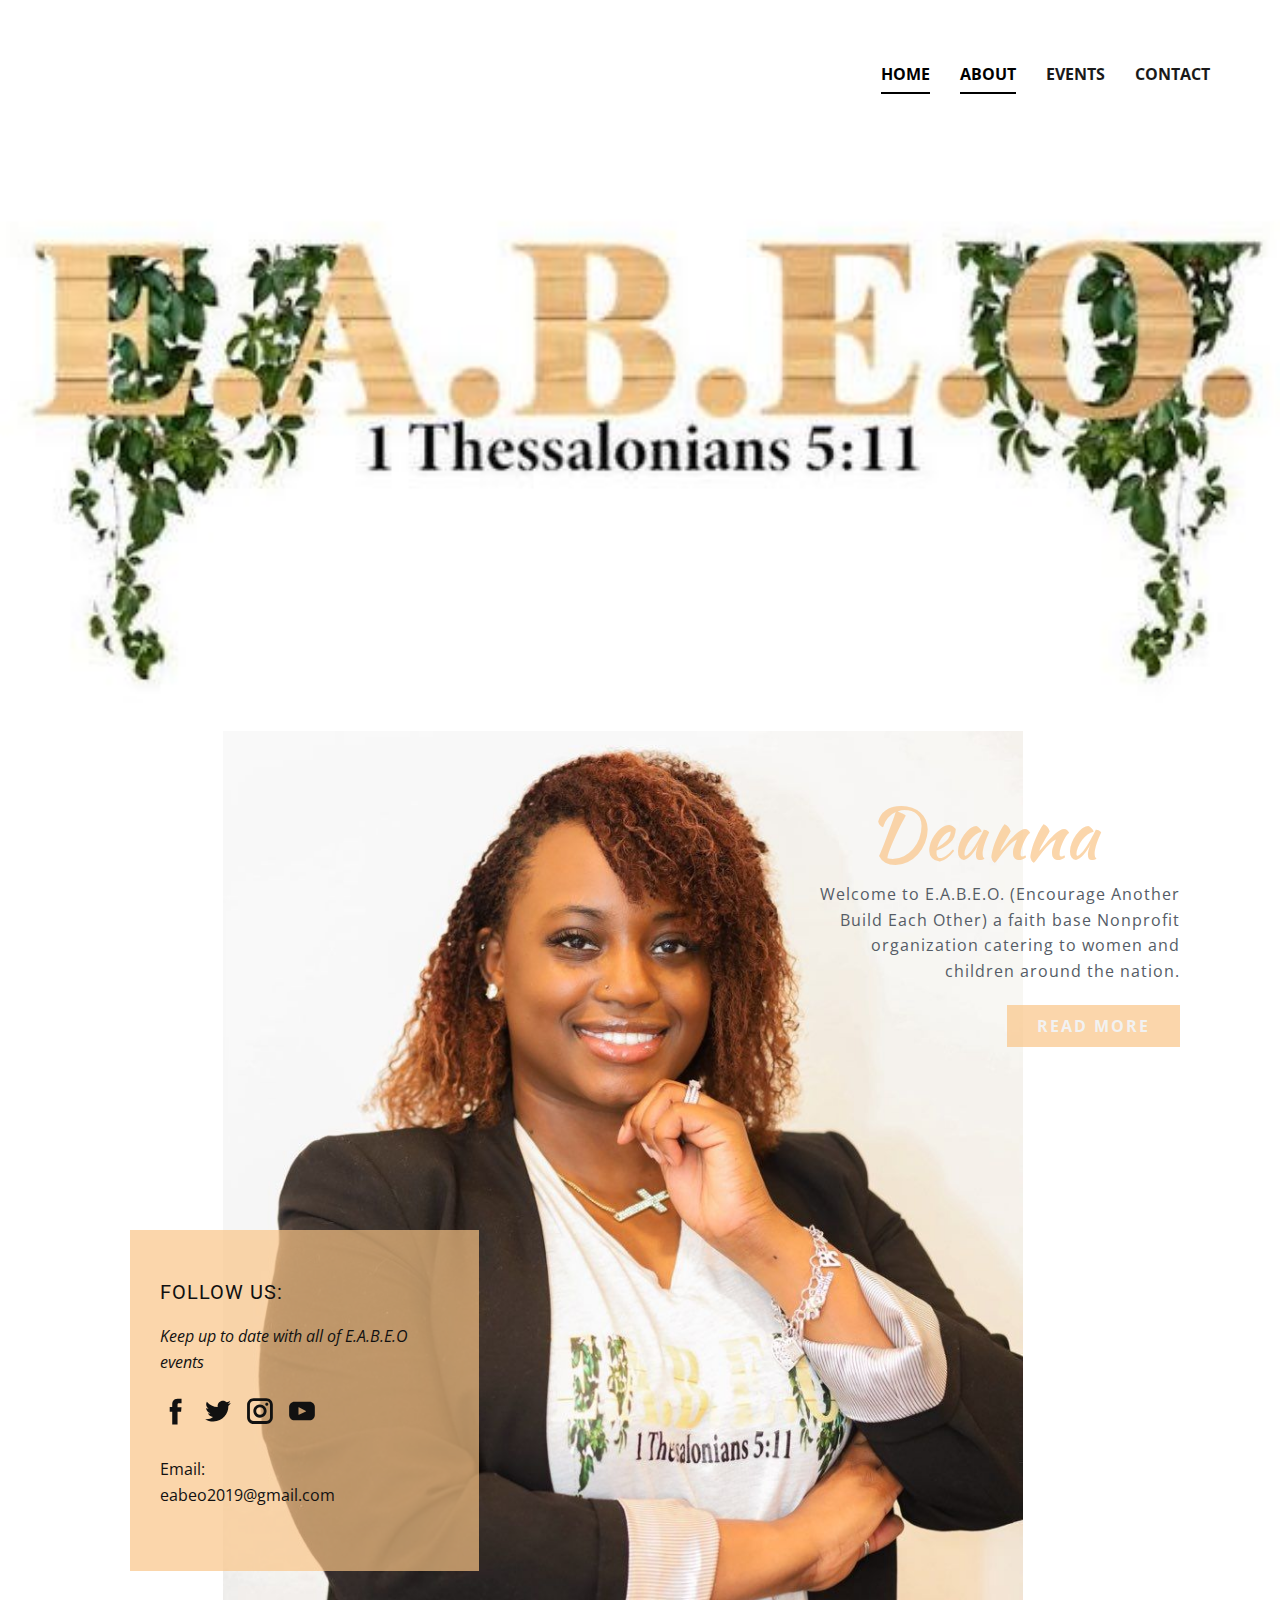
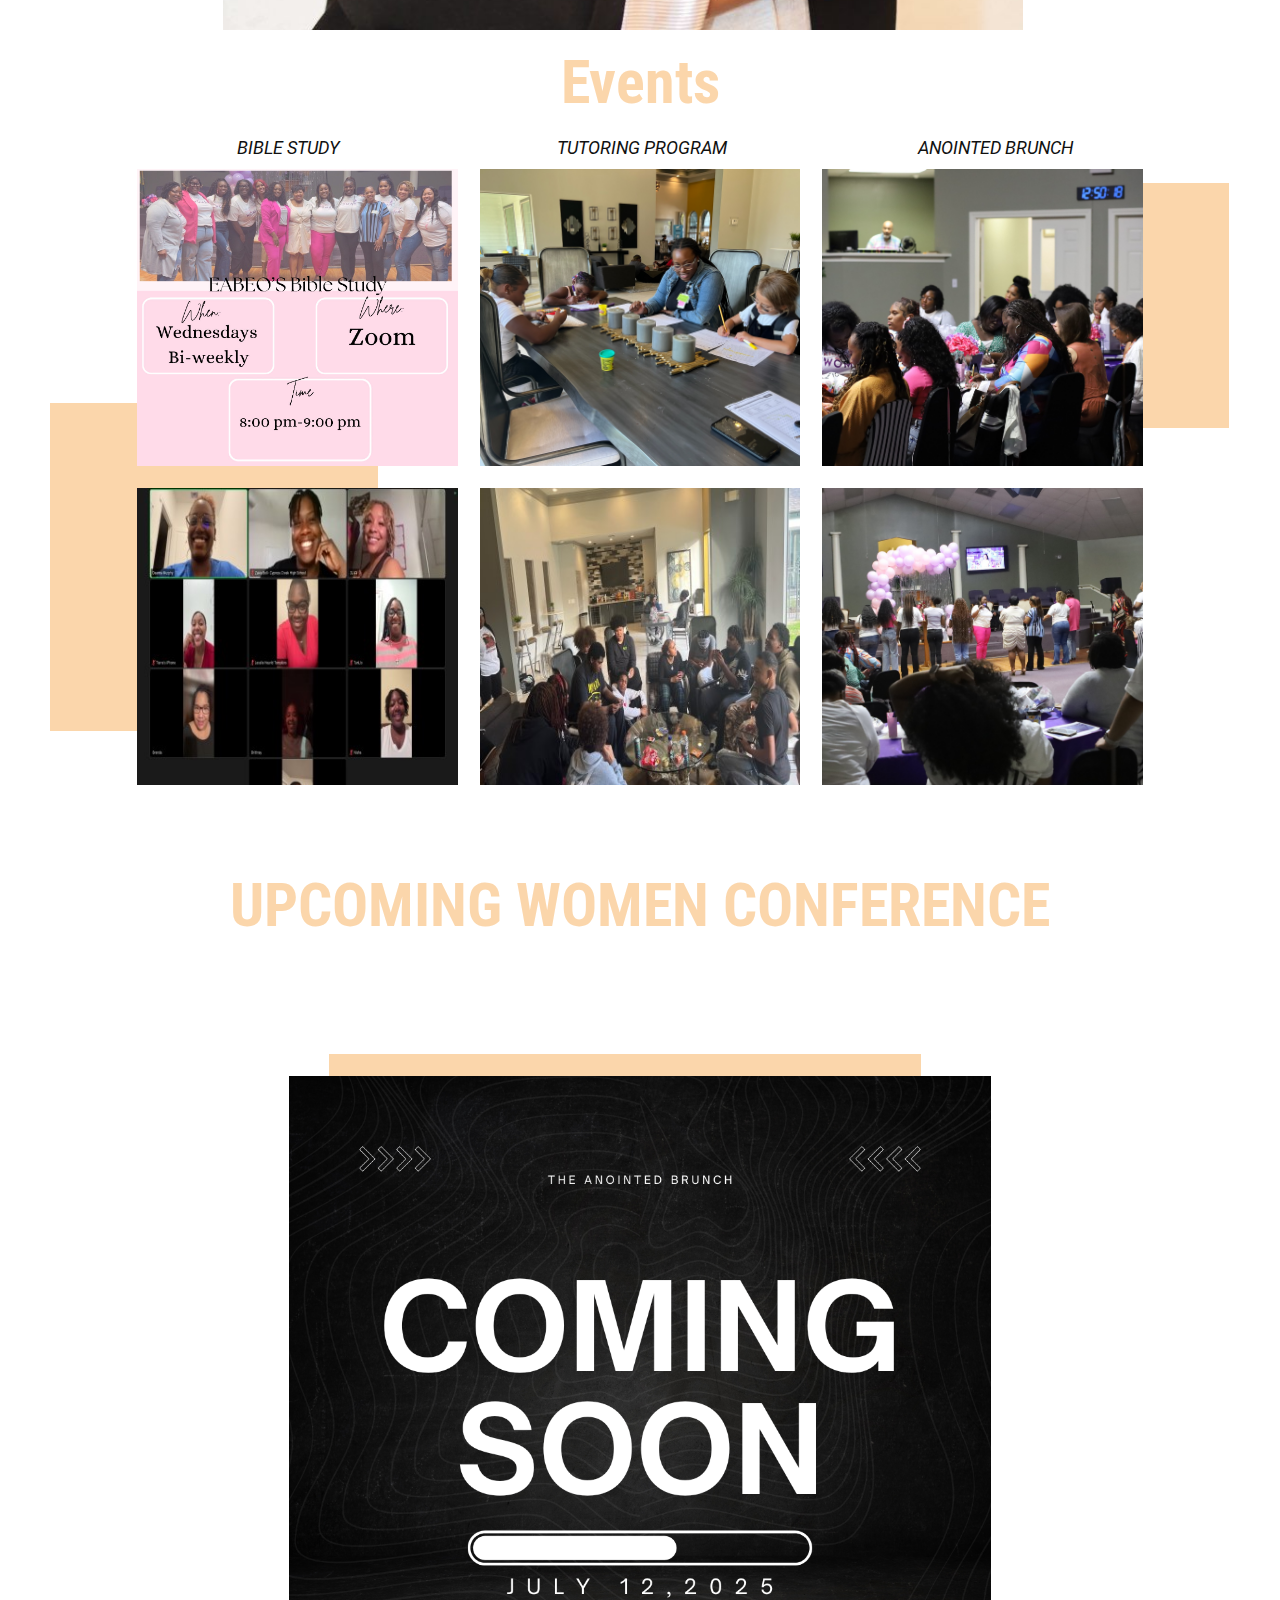
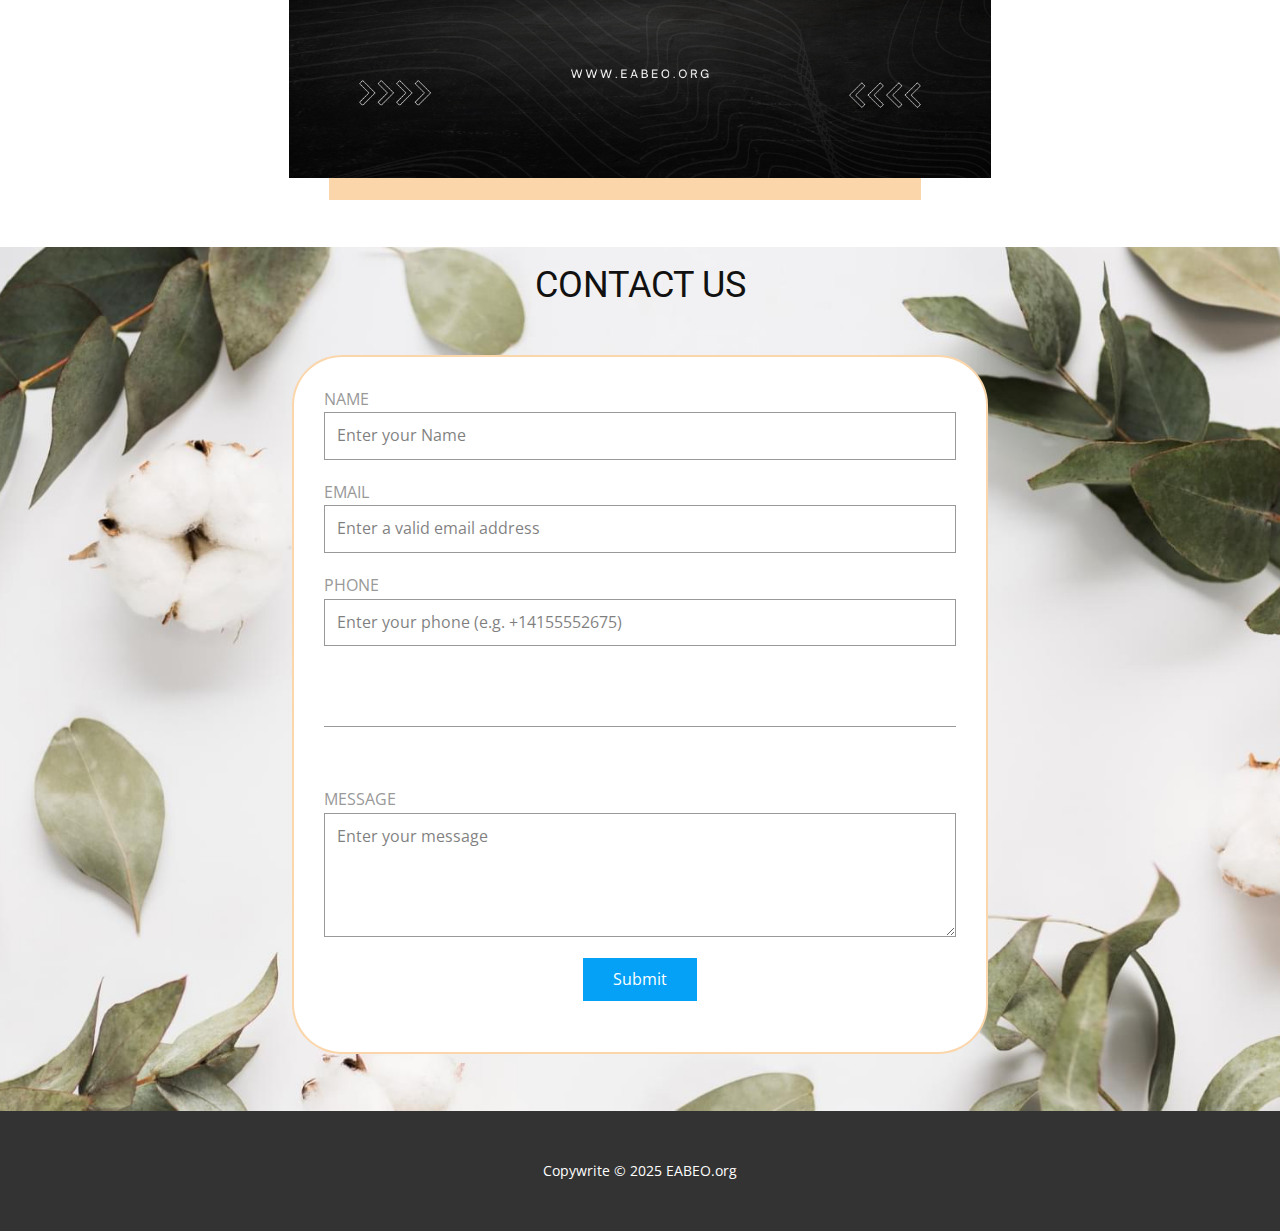
<file: index.html>
<!DOCTYPE html>
<html style="font-size: 16px;" lang="en"><head>
    <meta name="viewport" content="width=device-width, initial-scale=1.0">
    <meta charset="utf-8">
    <meta name="keywords" content="">
    <meta name="description" content="">
    <title>Home</title>
    <link rel="stylesheet" href="nicepage.css" media="screen">
<link rel="stylesheet" href="index.css" media="screen">
    <script class="u-script" type="text/javascript" src="jquery.js" defer=""></script>
    <script class="u-script" type="text/javascript" src="nicepage.js" defer=""></script>
    <meta name="generator" content="Nicepage 7.2.3, nicepage.com">
    <meta name="referrer" content="origin">
    
    
    
    
    
    
    
    
    <link id="u-theme-google-font" rel="stylesheet" href="https://fonts.googleapis.com/css?family=Roboto:100,100i,300,300i,400,400i,500,500i,700,700i,900,900i|Open+Sans:300,300i,400,400i,500,500i,600,600i,700,700i,800,800i">
    <link id="u-page-google-font" rel="stylesheet" href="https://fonts.googleapis.com/css?family=Roboto+Condensed:100,100i,200,200i,300,300i,400,400i,500,500i,600,600i,700,700i,800,800i,900,900i|Kaushan+Script:400">
    <script type="application/ld+json">{
		"@context": "http://schema.org",
		"@type": "Organization",
		"name": "EABEO"
}</script>
    <meta name="theme-color" content="#05a1f6">
    <meta property="og:title" content="Home">
    <meta property="og:description" content="">
    <meta property="og:type" content="website">
  <script>
    function gdprConfirmed() {
        return true;
    }
    function dynamicLoadScript() {
        var script = document.createElement('script');
        script.src = 'https://www.google.com/recaptcha/enterprise.js?render=6LdjhcspAAAAAKg4_HWGL-k2EGa_H5DyIybH3ygH';
        script.async = true;
        document.body.appendChild(script);
        script.onload = function() {
            let event = new CustomEvent("recaptchaLoaded");
            document.dispatchEvent(event);
        };
    }
    document.addEventListener('DOMContentLoaded', function () {
        var confirmButton = document.querySelector('.u-cookies-consent .u-button-confirm');
        if (confirmButton) {
            confirmButton.onclick = dynamicLoadScript;
        }
    });
    </script>
    <script>
        document.addEventListener("DOMContentLoaded", function(){
            if (!gdprConfirmed()) {
                return;
            }
            dynamicLoadScript();
        });
    </script>
    <script>
        document.addEventListener("recaptchaLoaded", function() {
            if (!gdprConfirmed()) {
                return;
            }
            (function (grecaptcha, sitekey, actions) {
                var recaptcha = {
                    execute: function (action, submitFormCb) {
                        try {
                            grecaptcha.execute(sitekey, {action: action}).then(function (token) {
                                var forms = document.getElementsByTagName('form');

                                for (var i = 0; i < forms.length; i++) {
                                    var response = forms[i].querySelector('[name="recaptchaResponse"]');

                                    if (!response) {
                                        response = document.createElement('input');
                                        response.setAttribute('type', 'hidden');
                                        response.setAttribute('name', 'recaptchaResponse');
                                        forms[i].appendChild(response);
                                    }

                                    response.setAttribute('value', token);
                                }

                                submitFormCb();
                            });
                        } catch (e) {
                            var formError = document.querySelector('.u-form-send-error');

                            if (formError) {
                                formError.innerText = 'Site Owner Error: ' + e.message.replace(/:[\s\S]*/, '');
                                formError.style.display = 'block';
                            }
                        }
                    },

                    executeContact: function (submitFormCb) {
                        recaptcha.execute(actions['contact'], submitFormCb);
                    }
                };

                window.recaptchaObject = recaptcha;
            })(
                
                grecaptcha.enterprise,
                '6LdjhcspAAAAAKg4_HWGL-k2EGa_H5DyIybH3ygH',
                {'contact': 'contact'}
            );
        });
    </script>
<meta data-intl-tel-input-cdn-path="intlTelInput/"></head>
  <body data-home-page="Home.html" data-home-page-title="Home" data-path-to-root="./" data-include-products="false" class="u-body u-xl-mode" data-lang="en"><header class="u-clearfix u-header u-header" id="sec-fe09"><div class="u-clearfix u-sheet u-sheet-1">
        <nav class="u-menu u-menu-one-level u-offcanvas u-menu-1">
          <div class="menu-collapse" style="font-size: 1rem; letter-spacing: 0px; font-weight: 700; text-transform: uppercase;">
            <a class="u-border-2 u-border-active-black u-border-hover-palette-1-base u-border-no-left u-border-no-right u-border-no-top u-button-style u-custom-left-right-menu-spacing u-custom-padding-bottom u-custom-top-bottom-menu-spacing u-hamburger-link u-nav-link u-text-active-black u-text-grey-90 u-text-hover-grey-90" href="#">
              <svg class="u-svg-link" viewBox="0 0 24 24"><use xlink:href="#menu-hamburger"></use></svg>
              <svg class="u-svg-content" version="1.1" id="menu-hamburger" viewBox="0 0 16 16" x="0px" y="0px" xmlns:xlink="http://www.w3.org/1999/xlink" xmlns="http://www.w3.org/2000/svg"><g><rect y="1" width="16" height="2"></rect><rect y="7" width="16" height="2"></rect><rect y="13" width="16" height="2"></rect>
</g></svg>
            </a>
          </div>
          <div class="u-custom-menu u-nav-container">
            <ul class="u-nav u-spacing-30 u-unstyled u-nav-1"><li class="u-nav-item"><a class="u-border-2 u-border-active-black u-border-hover-palette-1-base u-border-no-left u-border-no-right u-border-no-top u-button-style u-nav-link u-text-active-black u-text-grey-90 u-text-hover-grey-90" href="./" style="padding: 10px 0px;">Home</a>
</li><li class="u-nav-item"><a class="u-border-2 u-border-active-black u-border-hover-palette-1-base u-border-no-left u-border-no-right u-border-no-top u-button-style u-dialog-link u-nav-link u-text-active-black u-text-grey-90 u-text-hover-grey-90" href="#sec-bf17" style="padding: 10px 0px;">About</a>
</li><li class="u-nav-item"><a class="u-border-2 u-border-active-black u-border-hover-palette-1-base u-border-no-left u-border-no-right u-border-no-top u-button-style u-nav-link u-text-active-black u-text-grey-90 u-text-hover-grey-90" href="./#carousel_e251" data-page-id="1458803981" style="padding: 10px 0px;">Events</a>
</li><li class="u-nav-item"><a class="u-border-2 u-border-active-black u-border-hover-palette-1-base u-border-no-left u-border-no-right u-border-no-top u-button-style u-nav-link u-text-active-black u-text-grey-90 u-text-hover-grey-90" href="./#carousel_9c77" data-page-id="1458803981" style="padding: 10px 0px;">Contact</a>
</li></ul>
          </div>
          <div class="u-custom-menu u-nav-container-collapse">
            <div class="u-black u-container-style u-inner-container-layout u-opacity u-opacity-95 u-sidenav">
              <div class="u-inner-container-layout u-sidenav-overflow">
                <div class="u-menu-close"></div>
                <ul class="u-align-center u-nav u-popupmenu-items u-unstyled u-nav-2"><li class="u-nav-item"><a class="u-button-style u-nav-link" href="./">Home</a>
</li><li class="u-nav-item"><a class="u-button-style u-dialog-link u-nav-link" href="#sec-bf17">About</a>
</li><li class="u-nav-item"><a class="u-button-style u-nav-link" href="./#carousel_e251" data-page-id="1458803981">Events</a>
</li><li class="u-nav-item"><a class="u-button-style u-nav-link" href="./#carousel_9c77" data-page-id="1458803981">Contact</a>
</li></ul>
              </div>
            </div>
            <div class="u-black u-menu-overlay u-opacity u-opacity-70"></div>
          </div>
        </nav>
      </div></header> 
    <section class="u-align-center u-clearfix u-container-align-center u-image u-section-1" id="carousel_c78f" data-image-width="576" data-image-height="576">
      <div class="u-clearfix u-sheet u-valign-middle-md u-valign-middle-sm u-sheet-1"></div>
    </section>
    <section class="u-clearfix u-section-2" id="carousel_2db0">
      <div class="u-clearfix u-sheet u-valign-middle-lg u-valign-middle-md u-valign-middle-sm u-valign-middle-xs u-sheet-1">
        <img class="u-expanded-width-sm u-expanded-width-xs u-image u-image-1" src="images/_image000000_.jpg" data-image-width="852" data-image-height="1280">
        <div class="data-layout-selected u-clearfix u-expanded-width-md u-expanded-width-sm u-expanded-width-xs u-gutter-16 u-layout-wrap u-layout-wrap-1">
          <div class="u-gutter-0 u-layout">
            <div class="u-layout-row">
              <div class="u-size-14-sm u-size-14-xs u-size-20-xl u-size-24-lg u-size-60-md">
                <div class="u-layout-col">
                  <div class="u-align-left-lg u-align-left-xl u-container-style u-layout-cell u-left-cell u-opacity u-opacity-50 u-size-30 u-layout-cell-1">
                    <div class="u-container-layout u-valign-top u-container-layout-1">
                      <h1 class="u-align-center-md u-align-center-sm u-align-center-xs u-align-right-lg u-align-right-xl u-custom-font u-hidden-lg u-hidden-xl u-text u-text-custom-color-2 u-title u-text-1">DeAnna </h1>
                      <p class="u-align-left u-hidden-lg u-hidden-xl u-text u-text-palette-5-dark-2 u-text-2">Welcome to E.A.B.E.O.&nbsp;<br>(Encourage Another Build Each Other) a faith base Nonprofit organization catering to women and children around the nation. 
                      </p>
                      <a href="#sec-bf17" class="u-btn u-btn-rectangle u-button-style u-custom-color-2 u-dialog-link u-hidden-lg u-hidden-xl u-hover-custom-color-1 u-radius-0 u-text-grey-5 u-btn-1">Read more</a>
                    </div>
                  </div>
                  <div class="u-align-left u-container-align-left u-container-style u-custom-color-2 u-layout-cell u-left-cell u-size-30 u-layout-cell-2">
                    <div class="u-container-layout u-container-layout-2">
                      <h5 class="u-text u-text-3">Follow us:</h5>
                      <p class="u-text u-text-4">Keep up to date with all of E.A.B.E.O events</p>
                      <div class="u-social-icons u-spacing-10 u-social-icons-1">
                        <a class="u-social-url" target="_blank" href="https://www.facebook.com/profile.php?id=61555780951943&amp;mibextid=LQQJ4d" title="https://www.facebook.com/profile.php?id=61555780951943&amp;mibextid=LQQJ4d">
                          <span class="u-icon u-icon-circle u-social-facebook u-social-icon u-icon-1">
                            <svg class="u-svg-link" preserveAspectRatio="xMidYMin slice" viewBox="0 0 112 112" style=""><use xlink:href="#svg-74eb"></use></svg>
                            <svg x="0px" y="0px" viewBox="0 0 112 112" id="svg-74eb" class="u-svg-content"><path d="M75.5,28.8H65.4c-1.5,0-4,0.9-4,4.3v9.4h13.9l-1.5,15.8H61.4v45.1H42.8V58.3h-8.8V42.4h8.8V32.2 c0-7.4,3.4-18.8,18.8-18.8h13.8v15.4H75.5z"></path></svg>
                          </span>
                        </a>
                        <a class="u-social-url" target="_blank" href="">
                          <span class="u-icon u-icon-circle u-social-icon u-social-twitter u-icon-2">
                            <svg class="u-svg-link" preserveAspectRatio="xMidYMin slice" viewBox="0 0 112 112" style=""><use xlink:href="#svg-0f3d"></use></svg>
                            <svg x="0px" y="0px" viewBox="0 0 112 112" id="svg-0f3d" class="u-svg-content"><path d="M92.2,38.2c0,0.8,0,1.6,0,2.3c0,24.3-18.6,52.4-52.6,52.4c-10.6,0.1-20.2-2.9-28.5-8.2 c1.4,0.2,2.9,0.2,4.4,0.2c8.7,0,16.7-2.9,23-7.9c-8.1-0.2-14.9-5.5-17.3-12.8c1.1,0.2,2.4,0.2,3.4,0.2c1.6,0,3.3-0.2,4.8-0.7 c-8.4-1.6-14.9-9.2-14.9-18c0-0.2,0-0.2,0-0.2c2.5,1.4,5.4,2.2,8.4,2.3c-5-3.3-8.3-8.9-8.3-15.4c0-3.4,1-6.5,2.5-9.2 c9.1,11.1,22.7,18.5,38,19.2c-0.2-1.4-0.4-2.8-0.4-4.3c0.1-10,8.3-18.2,18.5-18.2c5.4,0,10.1,2.2,13.5,5.7c4.3-0.8,8.1-2.3,11.7-4.5 c-1.4,4.3-4.3,7.9-8.1,10.1c3.7-0.4,7.3-1.4,10.6-2.9C98.9,32.3,95.7,35.5,92.2,38.2z"></path></svg>
                          </span>
                        </a>
                        <a class="u-social-url" target="_blank" href="">
                          <span class="u-icon u-icon-circle u-social-icon u-social-instagram u-icon-3">
                            <svg class="u-svg-link" preserveAspectRatio="xMidYMin slice" viewBox="0 0 112 112" style=""><use xlink:href="#svg-8d42"></use></svg>
                            <svg x="0px" y="0px" viewBox="0 0 112 112" id="svg-8d42" class="u-svg-content"><path d="M55.9,32.9c-12.8,0-23.2,10.4-23.2,23.2s10.4,23.2,23.2,23.2s23.2-10.4,23.2-23.2S68.7,32.9,55.9,32.9z M55.9,69.4c-7.4,0-13.3-6-13.3-13.3c-0.1-7.4,6-13.3,13.3-13.3s13.3,6,13.3,13.3C69.3,63.5,63.3,69.4,55.9,69.4z"></path><path d="M79.7,26.8c-3,0-5.4,2.5-5.4,5.4s2.5,5.4,5.4,5.4c3,0,5.4-2.5,5.4-5.4S82.7,26.8,79.7,26.8z"></path><path d="M78.2,11H33.5C21,11,10.8,21.3,10.8,33.7v44.7c0,12.6,10.2,22.8,22.7,22.8h44.7c12.6,0,22.7-10.2,22.7-22.7 V33.7C100.8,21.1,90.6,11,78.2,11z M91,78.4c0,7.1-5.8,12.8-12.8,12.8H33.5c-7.1,0-12.8-5.8-12.8-12.8V33.7 c0-7.1,5.8-12.8,12.8-12.8h44.7c7.1,0,12.8,5.8,12.8,12.8V78.4z"></path></svg>
                          </span>
                        </a>
                        <a class="u-social-url" target="_blank" href="#">
                          <span class="u-icon u-icon-circle u-social-icon u-social-youtube u-icon-4">
                            <svg class="u-svg-link" preserveAspectRatio="xMidYMin slice" viewBox="0 0 112 112" style=""><use xlink:href="#svg-e4c0"></use></svg>
                            <svg x="0px" y="0px" viewBox="0 0 112 112" id="svg-e4c0" class="u-svg-content"><path d="M82.3,24H29.7C19.3,24,11,32.5,11,43v26.7c0,10.5,8.3,19,18.7,19h52.5c10.3,0,18.7-8.5,18.7-19V43 C101,32.5,92.7,24,82.3,24L82.3,24z M69.7,57.6L45.1,69.5c-0.7,0.2-1.4-0.2-1.4-0.8V44.1c0-0.7,0.8-1.3,1.4-0.8l24.6,12.6 C70.4,56.2,70.4,57.3,69.7,57.6L69.7,57.6z"></path></svg>
                          </span>
                        </a>
                      </div>
                      <p class="u-text u-text-5">Email:&nbsp;<br>eabeo2019@gmail.com
                      </p>
                    </div>
                  </div>
                </div>
              </div>
              <div class="u-size-13-xl u-size-19-sm u-size-19-xs u-size-30-md u-size-8-lg">
                <div class="u-layout-row">
                  <div class="u-container-style u-hidden-md u-hidden-sm u-hidden-xs u-layout-cell u-size-60 u-layout-cell-3">
                    <div class="u-container-layout u-container-layout-3"></div>
                  </div>
                </div>
              </div>
              <div class="u-size-27-sm u-size-27-xl u-size-27-xs u-size-28-lg u-size-30-md">
                <div class="u-layout-row">
                  <div class="u-align-left-lg u-align-left-md u-align-left-sm u-align-left-xs u-container-style u-hidden-md u-hidden-sm u-hidden-xs u-layout-cell u-right-cell u-size-60 u-layout-cell-4">
                    <div class="u-container-layout u-valign-top-xl u-container-layout-4">
                      <h1 class="u-align-center-xl u-custom-font u-text u-text-custom-color-2 u-title u-text-6"> Deanna </h1>
                      <p class="u-align-right-xl u-text u-text-palette-5-dark-2 u-text-7">Welcome to E.A.B.E.O. (Encourage Another<br>Build Each Other) a faith base Nonprofit organization catering to women and children around the nation. 
                      </p>
                      <a href="#sec-bf17" class="u-btn u-btn-rectangle u-button-style u-custom-color-2 u-dialog-link u-hover-custom-color-1 u-radius-0 u-text-grey-5 u-btn-2">rEAD more</a>
                    </div>
                  </div>
                </div>
              </div>
            </div>
          </div>
        </div>
      </div>
    </section>
    <section class="u-align-center u-clearfix u-container-align-center u-white u-section-3" id="carousel_da75">
      <div class="u-clearfix u-sheet u-sheet-1">
        <h1 class="u-text u-text-custom-color-2 u-text-1">Events<br>
        </h1>
        <div class="u-expanded-width-md u-expanded-width-sm u-expanded-width-xs u-layout-grid u-list u-list-1">
          <div class="u-repeater u-repeater-1">
            <div class="u-align-center-md u-align-center-sm u-align-center-xs u-container-style u-list-item u-repeater-item">
              <div class="u-container-layout u-similar-container u-container-layout-1">
                <h6 class="u-custom-item u-text u-text-2">BIBLE STUDY </h6>
              </div>
            </div>
            <div class="u-align-center-md u-align-center-sm u-align-center-xs u-container-style u-list-item u-repeater-item">
              <div class="u-container-layout u-similar-container u-container-layout-2">
                <h6 class="u-custom-item u-text u-text-3">TUTORING<span style="font-style: italic;"></span> PROGRAM 
                </h6>
              </div>
            </div>
            <div class="u-align-center-md u-align-center-sm u-align-center-xs u-container-style u-list-item u-repeater-item">
              <div class="u-container-layout u-similar-container u-container-layout-3">
                <h6 class="u-custom-item u-text u-text-4"> ANOINTED BRUNCH </h6>
              </div>
            </div>
          </div>
        </div>
        <div class="u-custom-color-2 u-preserve-proportions u-shape u-shape-rectangle u-shape-1"></div>
        <div class="u-custom-color-2 u-preserve-proportions u-shape u-shape-rectangle u-shape-2"></div>
        <div class="u-expanded-width-md u-expanded-width-sm u-expanded-width-xs u-list u-list-2">
          <div class="u-repeater u-repeater-2">
            <div class="u-align-left u-container-align-left u-container-style u-image u-list-item u-repeater-item u-image-1" data-image-width="1153" data-image-height="1189">
              <div class="u-container-layout u-similar-container u-container-layout-4"></div>
            </div>
            <div class="u-align-left u-container-align-left u-container-style u-image u-list-item u-repeater-item u-image-2" data-image-width="1600" data-image-height="1200">
              <div class="u-container-layout u-similar-container u-container-layout-5"></div>
            </div>
            <div class="u-align-left u-container-align-left u-container-style u-image u-list-item u-repeater-item u-image-3" data-image-width="6240" data-image-height="4160">
              <div class="u-container-layout u-similar-container u-container-layout-6"></div>
            </div>
            <div class="u-align-left u-container-align-left u-container-style u-image u-list-item u-repeater-item u-image-4" data-image-width="340" data-image-height="382">
              <div class="u-container-layout u-similar-container u-container-layout-7"></div>
            </div>
            <div class="u-align-left u-container-align-left u-container-style u-image u-list-item u-repeater-item u-image-5" data-image-width="340" data-image-height="382">
              <div class="u-container-layout u-similar-container u-container-layout-8"></div>
            </div>
            <div class="u-align-left u-container-align-left u-container-style u-image u-list-item u-repeater-item u-image-6" data-image-width="3888" data-image-height="2592">
              <div class="u-container-layout u-similar-container u-container-layout-9"></div>
            </div>
          </div>
        </div>
        <h1 class="u-text u-text-custom-color-2 u-text-default u-text-5">UPCOMING WOMEN CONFERENCE</h1>
      </div>
    </section>
    <section class="u-clearfix u-white u-section-4" id="sec-9469">
      <div class="u-clearfix u-sheet u-sheet-1">
        <div class="u-custom-color-2 u-expanded-width-xs u-shape u-shape-rectangle u-shape-1"></div>
        <div class="u-align-left-lg u-align-left-md u-align-left-sm u-align-left-xl u-container-style u-expanded-width-md u-expanded-width-sm u-expanded-width-xs u-group u-image u-image-contain u-image-1" data-image-width="1080" data-image-height="1080">
          <div class="u-container-layout u-container-layout-1"></div>
        </div>
      </div>
    </section>
    <section class="u-clearfix u-image u-section-5" id="carousel_9c77" data-image-width="1500" data-image-height="1000">
      <div class="u-clearfix u-sheet u-sheet-1">
        <h2 class="u-text u-text-default u-text-1">CONTACT US </h2>
        <div class="u-border-2 u-border-custom-color-2 u-form u-radius-50 u-white u-form-1">
          <form action="https://forms.nicepagesrv.com/v2/form/process" class="u-clearfix u-form-spacing-20 u-form-vertical u-inner-form" source="email" name="form" style="padding: 30px;">
            <div class="u-form-group u-form-name">
              <label for="name-7dcd" class="u-label u-text-grey-40 u-label-1">Name</label>
              <input type="text" placeholder="Enter your Name" id="name-7dcd" name="name" class="u-border-grey-40 u-input u-input-rectangle" required="">
            </div>
            <div class="u-form-email u-form-group">
              <label for="email-7dcd" class="u-label u-text-grey-40 u-label-2">Email</label>
              <input type="email" placeholder="Enter a valid email address" id="email-7dcd" name="email" class="u-border-grey-40 u-input u-input-rectangle" required="">
            </div>
            <div class="u-form-group u-form-phone u-form-group-3">
              <label for="phone-907f" class="u-label u-text-grey-40 u-label-3">Phone</label>
              <input type="tel" pattern="\+?\d{0,3}[\s\(\-]?([0-9]{2,3})[\s\)\-]?([\s\-]?)([0-9]{3})[\s\-]?([0-9]{2})[\s\-]?([0-9]{2})" placeholder="Enter your phone (e.g. +14155552675)" id="phone-907f" name="phone" class="u-border-grey-40 u-input u-input-rectangle" required="">
            </div>
            <div class="u-border-1 u-border-grey-40 u-form-group u-form-line u-line u-line-horizontal u-line-1"></div>
            <div class="u-form-group u-form-message">
              <label for="message-7dcd" class="u-label u-text-grey-40 u-label-4">Message</label>
              <textarea placeholder="Enter your message" rows="4" cols="50" id="message-7dcd" name="message" class="u-border-grey-40 u-input u-input-rectangle" required=""></textarea>
            </div>
            <div class="u-align-center u-form-group u-form-submit">
              <a href="#" class="u-btn u-btn-submit u-button-style">Submit</a>
              <input type="submit" value="submit" class="u-form-control-hidden">
            </div>
            <div class="u-form-send-message u-form-send-success"> Thank you! Your message has been sent. </div>
            <div class="u-form-send-error u-form-send-message"> Unable to send your message. Please fix errors then try again. </div>
            <input type="hidden" value="" name="recaptchaResponse">
            <input type="hidden" name="formServices" value="603e1dfa-aa72-d399-77da-f978f04fb08f;">
            <input type="hidden" name="siteKey" value="6LdjhcspAAAAAKg4_HWGL-k2EGa_H5DyIybH3ygH">
          </form>
        </div>
      </div>
    </section>
    
    
    
    
    <footer class="u-align-center u-clearfix u-container-align-center u-footer u-grey-80 u-footer" id="sec-9ddf"><div class="u-clearfix u-sheet u-sheet-1">
        <p class="u-small-text u-text u-text-variant u-text-1">Copywrite © 2025 EABEO​.org</p>
      </div></footer>
  <section class="u-black u-clearfix u-container-style u-dialog-block u-opacity u-opacity-70 u-dialog-section-9" id="sec-bf17">
      <div class="u-container-style u-dialog u-image u-image-1" data-image-width="1500" data-image-height="1000">
        <div class="u-container-layout u-container-layout-1">
          <h4 class="u-align-center u-custom-font u-text u-text-1">ABOUT </h4>
          <p class="u-text u-text-2"> As the founder of E.A.B.E.O., a vision that God called me to bring to life in April of 2020, I am deeply humbled by His guidance and grace. I remember sitting with two of my closest friends, DaZha' and Mariel, in a small space, simply over the phone, reading our Bibles, and discovering who God was to us in that season. In that moment, three women became a nation—a powerful reminder of God’s plan and purpose. It is an incredible honor that God has chosen me to lead this movement, especially as He instructed me to help women my age discover the true nature of who He is. E.A.B.E.O. is not about me—it's all about Him. I am continually in awe of His faithfulness and love, and I pray that He continues to order our steps as we grow into the kingdom women He has called us to be. Thank you to each woman who joins us on this journey. May we all evolve and thrive in His purpose. </p>
        </div>
        <button class="u-dialog-close-button u-icon u-text-grey-40 u-icon-1">
          <svg class="u-svg-link" preserveAspectRatio="xMidYMin slice" viewBox="0 0 16 16" style=""><use xmlns:xlink="http://www.w3.org/1999/xlink" xlink:href="#svg-efe9"></use></svg>
          <svg xmlns="http://www.w3.org/2000/svg" xmlns:xlink="http://www.w3.org/1999/xlink" version="1.1" xml:space="preserve" class="u-svg-content" viewBox="0 0 16 16" x="0px" y="0px" id="svg-efe9"><rect x="7" y="0" transform="matrix(0.7071 -0.7071 0.7071 0.7071 -3.3138 8.0002)" width="2" height="16"></rect><rect x="0" y="7" transform="matrix(0.7071 -0.7071 0.7071 0.7071 -3.3138 8.0002)" width="16" height="2"></rect></svg>
        </button>
      </div>
    </section><style>.u-dialog-section-9 .u-image-1 {
  width: 678px;
  min-height: 605px;
  height: auto;
  background-image: url("images/top-view-frame-leaves-branches.jpg");
  background-position: 50% 50%;
  margin: 160px auto 60px;
}

.u-dialog-section-9 .u-container-layout-1 {
  padding: 30px;
}

.u-dialog-section-9 .u-text-1 {
  width: 364px;
  font-family: "Kaushan Script";
  margin: 66px auto 0;
}

.u-dialog-section-9 .u-text-2 {
  margin: 15px 57px 0 80px;
}

.u-dialog-section-9 .u-icon-1 {
  width: 20px;
  height: 20px;
}

@media (max-width: 1199px) {
  .u-dialog-section-9 .u-text-2 {
    width: 364px;
  }
}

@media (max-width: 767px) {
  .u-dialog-section-9 .u-image-1 {
    width: 540px;
  }

  .u-dialog-section-9 .u-container-layout-1 {
    padding-left: 10px;
    padding-right: 10px;
  }

  .u-dialog-section-9 .u-text-2 {
    margin-left: 31px;
    margin-right: 8px;
  }
}

@media (max-width: 575px) {
  .u-dialog-section-9 .u-image-1 {
    width: 311px;
    min-height: 554px;
    margin-left: calc(((100% - 340px) / 2));
  }

  .u-dialog-section-9 .u-text-1 {
    width: 199px;
  }

  .u-dialog-section-9 .u-text-2 {
    width: auto;
    margin-top: 15px;
    margin-left: 0;
    margin-right: 0;
  }
}</style>
</body></html>
</file>
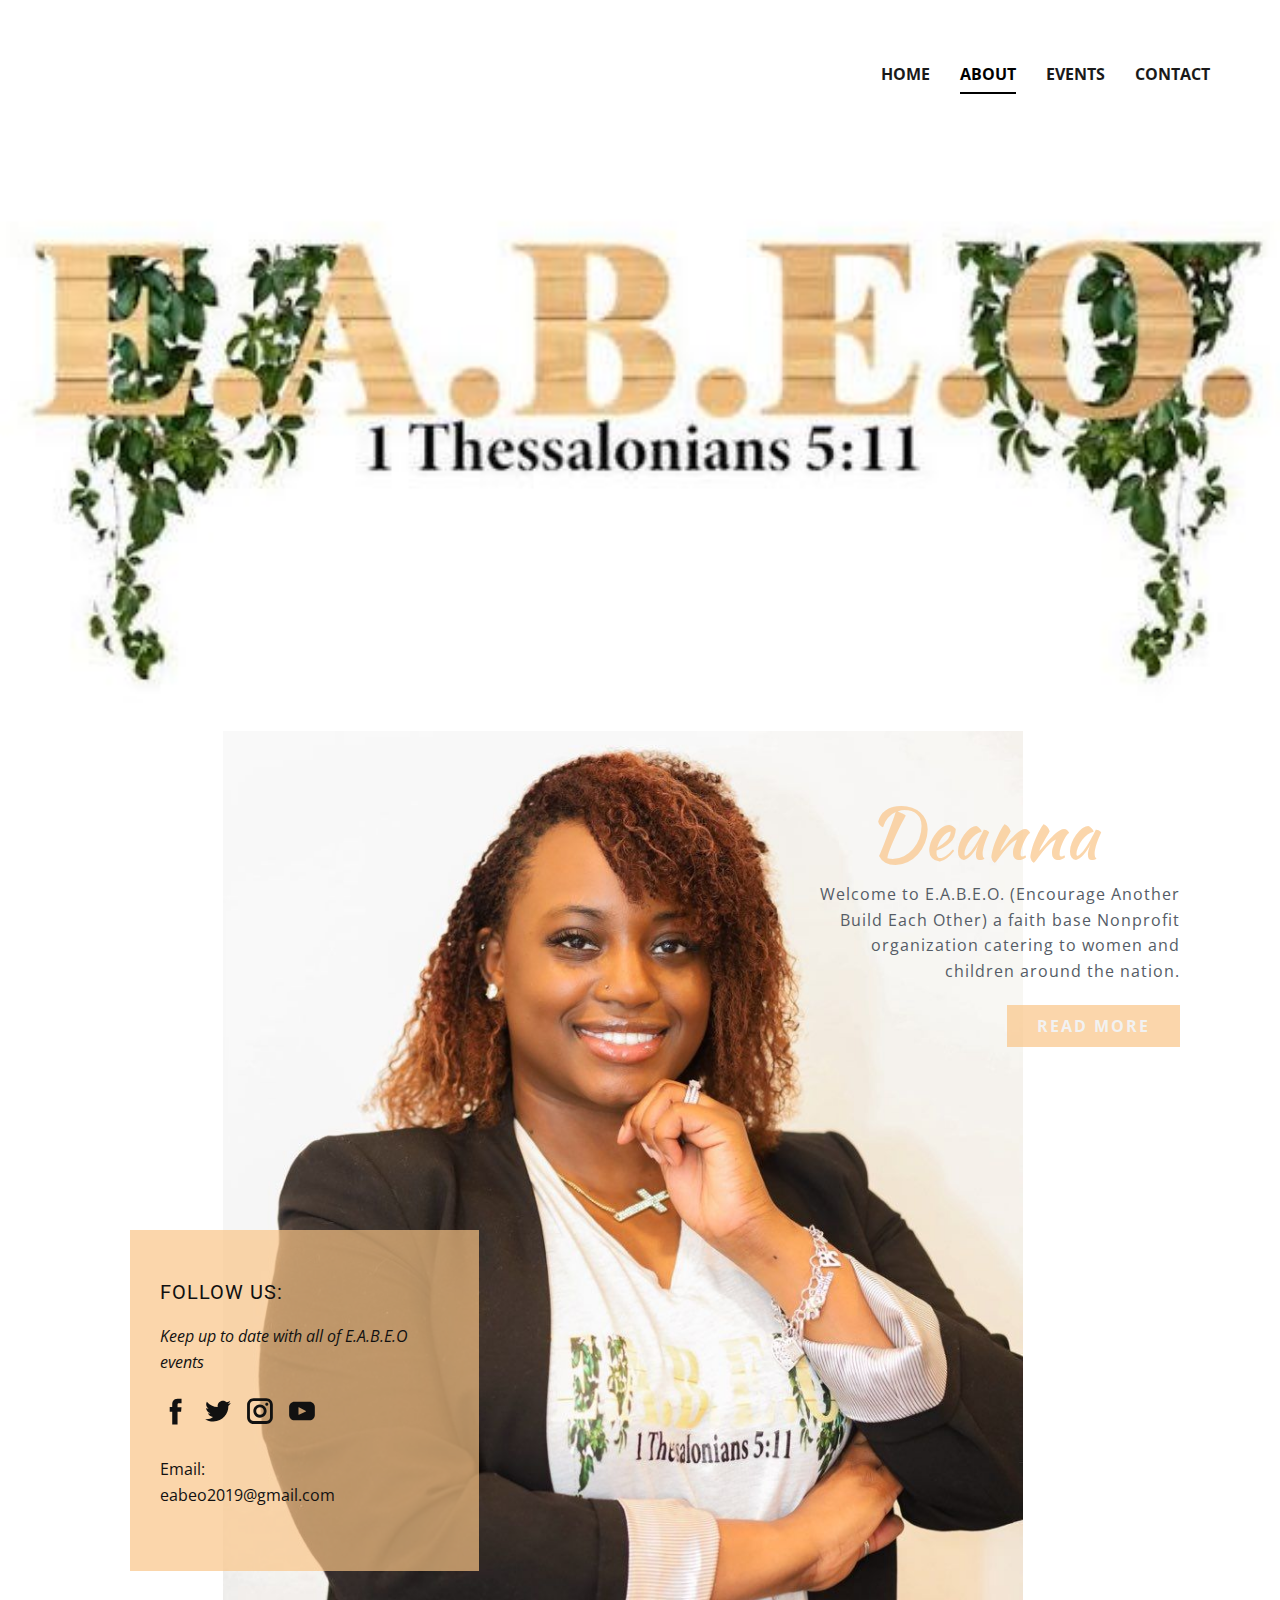
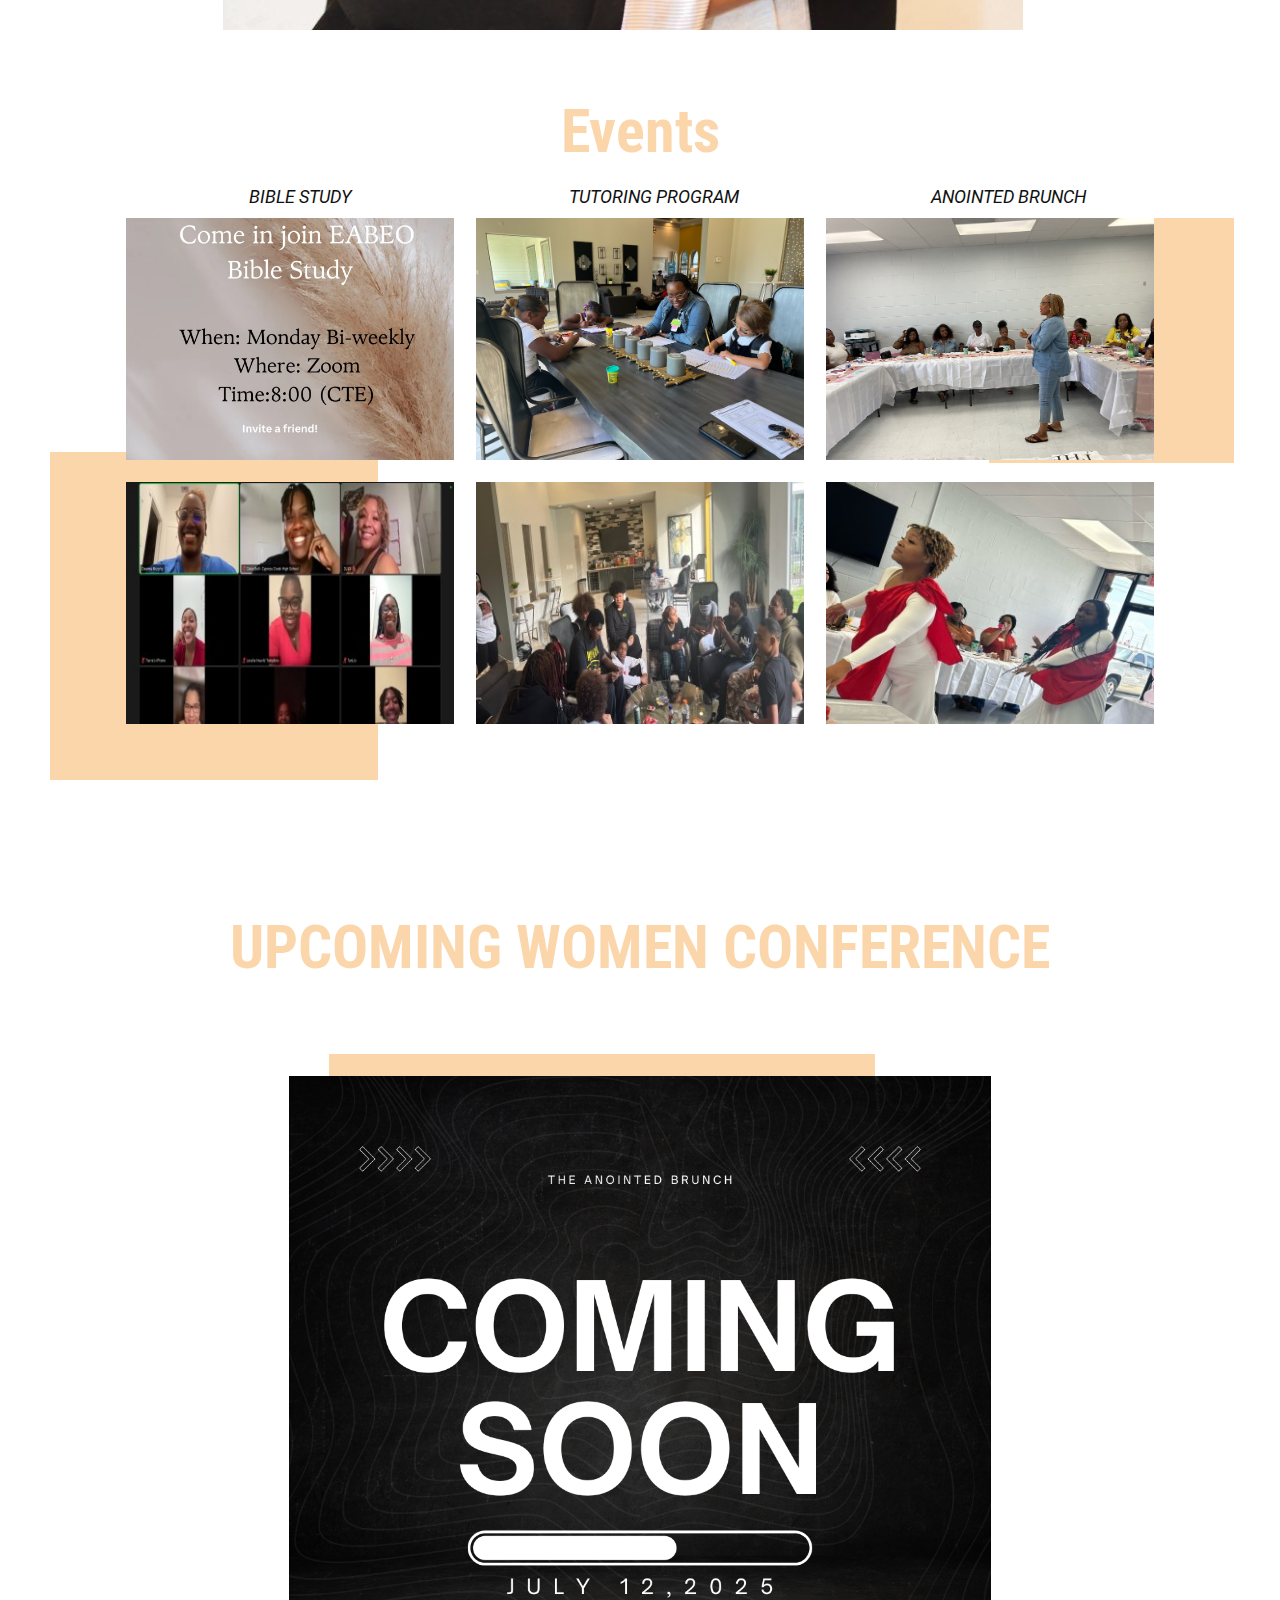
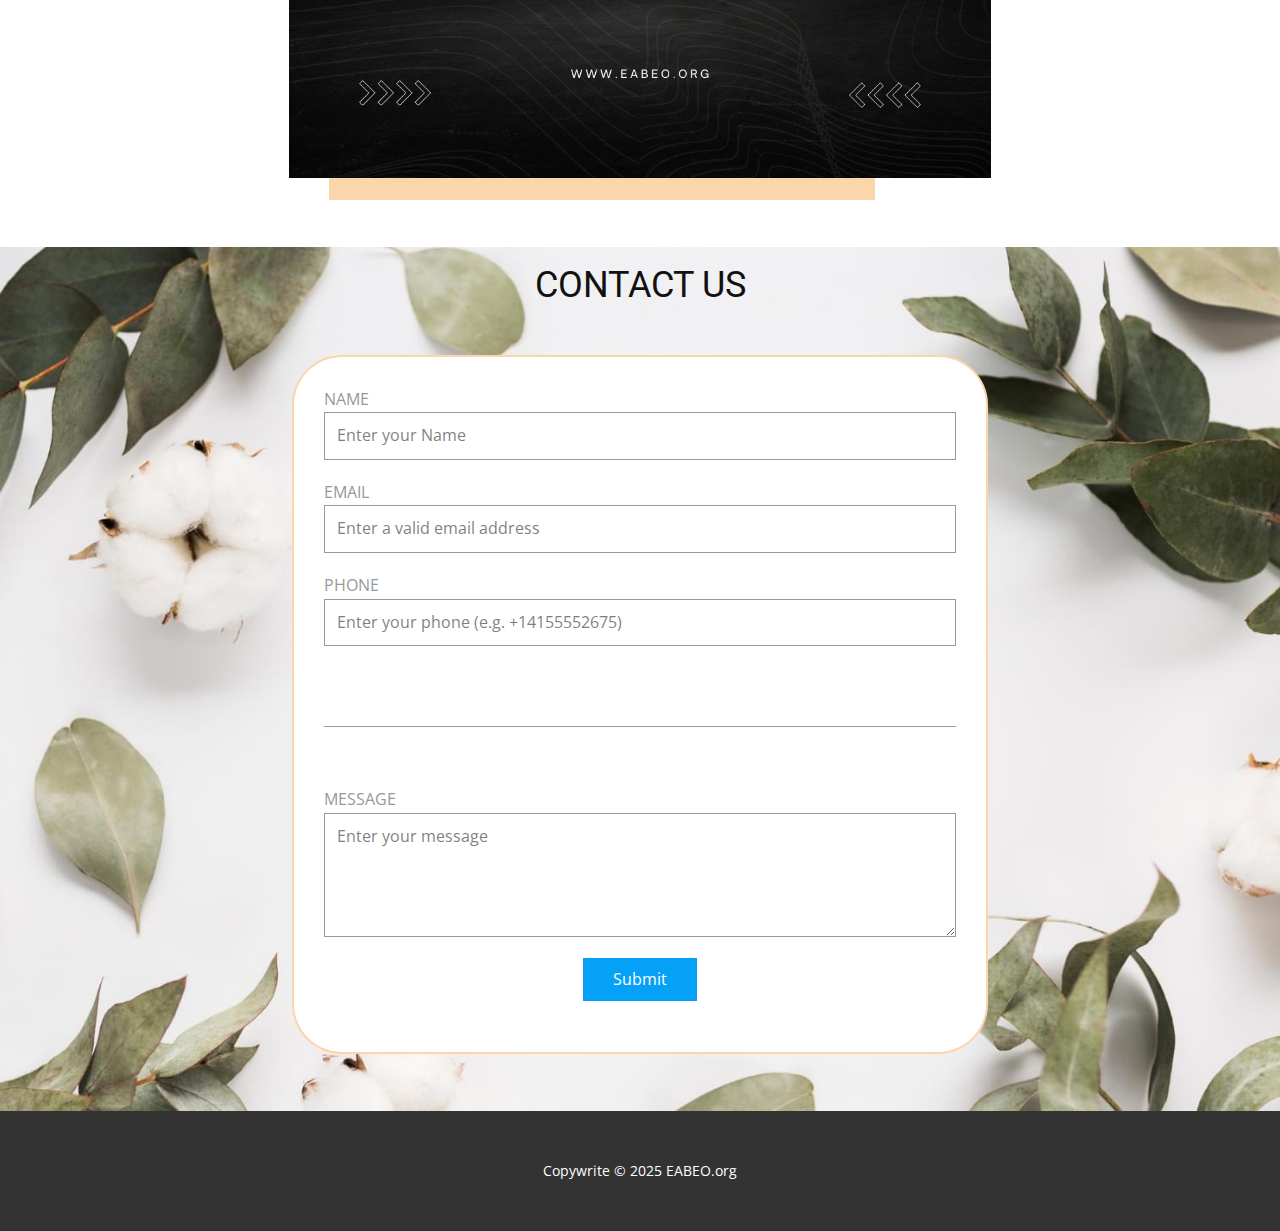
<file: Copy-of-Home.html>
<!DOCTYPE html>
<html style="font-size: 16px;" lang="en"><head>
    <meta name="viewport" content="width=device-width, initial-scale=1.0">
    <meta charset="utf-8">
    <meta name="keywords" content="">
    <meta name="description" content="">
    <title>Copy of Home</title>
    <link rel="stylesheet" href="nicepage.css" media="screen">
<link rel="stylesheet" href="Copy-of-Home.css" media="screen">
    <script class="u-script" type="text/javascript" src="jquery.js" defer=""></script>
    <script class="u-script" type="text/javascript" src="nicepage.js" defer=""></script>
    <meta name="generator" content="Nicepage 7.2.3, nicepage.com">
    <meta name="referrer" content="origin">
    
    
    
    
    
    
    
    
    <link id="u-theme-google-font" rel="stylesheet" href="https://fonts.googleapis.com/css?family=Roboto:100,100i,300,300i,400,400i,500,500i,700,700i,900,900i|Open+Sans:300,300i,400,400i,500,500i,600,600i,700,700i,800,800i">
    <link id="u-page-google-font" rel="stylesheet" href="https://fonts.googleapis.com/css?family=Roboto+Condensed:100,100i,200,200i,300,300i,400,400i,500,500i,600,600i,700,700i,800,800i,900,900i|Kaushan+Script:400">
    <script type="application/ld+json">{
		"@context": "http://schema.org",
		"@type": "Organization",
		"name": "EABEO"
}</script>
    <meta name="theme-color" content="#05a1f6">
    <meta property="og:title" content="Copy of Home">
    <meta property="og:description" content="">
    <meta property="og:type" content="website">
  <script>
    function gdprConfirmed() {
        return true;
    }
    function dynamicLoadScript() {
        var script = document.createElement('script');
        script.src = 'https://www.google.com/recaptcha/enterprise.js?render=6LdjhcspAAAAAKg4_HWGL-k2EGa_H5DyIybH3ygH';
        script.async = true;
        document.body.appendChild(script);
        script.onload = function() {
            let event = new CustomEvent("recaptchaLoaded");
            document.dispatchEvent(event);
        };
    }
    document.addEventListener('DOMContentLoaded', function () {
        var confirmButton = document.querySelector('.u-cookies-consent .u-button-confirm');
        if (confirmButton) {
            confirmButton.onclick = dynamicLoadScript;
        }
    });
    </script>
    <script>
        document.addEventListener("DOMContentLoaded", function(){
            if (!gdprConfirmed()) {
                return;
            }
            dynamicLoadScript();
        });
    </script>
    <script>
        document.addEventListener("recaptchaLoaded", function() {
            if (!gdprConfirmed()) {
                return;
            }
            (function (grecaptcha, sitekey, actions) {
                var recaptcha = {
                    execute: function (action, submitFormCb) {
                        try {
                            grecaptcha.execute(sitekey, {action: action}).then(function (token) {
                                var forms = document.getElementsByTagName('form');

                                for (var i = 0; i < forms.length; i++) {
                                    var response = forms[i].querySelector('[name="recaptchaResponse"]');

                                    if (!response) {
                                        response = document.createElement('input');
                                        response.setAttribute('type', 'hidden');
                                        response.setAttribute('name', 'recaptchaResponse');
                                        forms[i].appendChild(response);
                                    }

                                    response.setAttribute('value', token);
                                }

                                submitFormCb();
                            });
                        } catch (e) {
                            var formError = document.querySelector('.u-form-send-error');

                            if (formError) {
                                formError.innerText = 'Site Owner Error: ' + e.message.replace(/:[\s\S]*/, '');
                                formError.style.display = 'block';
                            }
                        }
                    },

                    executeContact: function (submitFormCb) {
                        recaptcha.execute(actions['contact'], submitFormCb);
                    }
                };

                window.recaptchaObject = recaptcha;
            })(
                
                grecaptcha.enterprise,
                '6LdjhcspAAAAAKg4_HWGL-k2EGa_H5DyIybH3ygH',
                {'contact': 'contact'}
            );
        });
    </script>
<meta data-intl-tel-input-cdn-path="intlTelInput/"></head>
  <body data-path-to-root="./" data-include-products="false" class="u-body u-xl-mode" data-lang="en"><header class="u-clearfix u-header u-header" id="sec-fe09"><div class="u-clearfix u-sheet u-sheet-1">
        <nav class="u-menu u-menu-one-level u-offcanvas u-menu-1">
          <div class="menu-collapse" style="font-size: 1rem; letter-spacing: 0px; font-weight: 700; text-transform: uppercase;">
            <a class="u-border-2 u-border-active-black u-border-hover-palette-1-base u-border-no-left u-border-no-right u-border-no-top u-button-style u-custom-left-right-menu-spacing u-custom-padding-bottom u-custom-top-bottom-menu-spacing u-hamburger-link u-nav-link u-text-active-black u-text-grey-90 u-text-hover-grey-90" href="#">
              <svg class="u-svg-link" viewBox="0 0 24 24"><use xlink:href="#menu-hamburger"></use></svg>
              <svg class="u-svg-content" version="1.1" id="menu-hamburger" viewBox="0 0 16 16" x="0px" y="0px" xmlns:xlink="http://www.w3.org/1999/xlink" xmlns="http://www.w3.org/2000/svg"><g><rect y="1" width="16" height="2"></rect><rect y="7" width="16" height="2"></rect><rect y="13" width="16" height="2"></rect>
</g></svg>
            </a>
          </div>
          <div class="u-custom-menu u-nav-container">
            <ul class="u-nav u-spacing-30 u-unstyled u-nav-1"><li class="u-nav-item"><a class="u-border-2 u-border-active-black u-border-hover-palette-1-base u-border-no-left u-border-no-right u-border-no-top u-button-style u-nav-link u-text-active-black u-text-grey-90 u-text-hover-grey-90" href="./" style="padding: 10px 0px;">Home</a>
</li><li class="u-nav-item"><a class="u-border-2 u-border-active-black u-border-hover-palette-1-base u-border-no-left u-border-no-right u-border-no-top u-button-style u-dialog-link u-nav-link u-text-active-black u-text-grey-90 u-text-hover-grey-90" href="#sec-bf17" style="padding: 10px 0px;">About</a>
</li><li class="u-nav-item"><a class="u-border-2 u-border-active-black u-border-hover-palette-1-base u-border-no-left u-border-no-right u-border-no-top u-button-style u-nav-link u-text-active-black u-text-grey-90 u-text-hover-grey-90" href="./#carousel_e251" data-page-id="1458803981" style="padding: 10px 0px;">Events</a>
</li><li class="u-nav-item"><a class="u-border-2 u-border-active-black u-border-hover-palette-1-base u-border-no-left u-border-no-right u-border-no-top u-button-style u-nav-link u-text-active-black u-text-grey-90 u-text-hover-grey-90" href="./#carousel_9c77" data-page-id="1458803981" style="padding: 10px 0px;">Contact</a>
</li></ul>
          </div>
          <div class="u-custom-menu u-nav-container-collapse">
            <div class="u-black u-container-style u-inner-container-layout u-opacity u-opacity-95 u-sidenav">
              <div class="u-inner-container-layout u-sidenav-overflow">
                <div class="u-menu-close"></div>
                <ul class="u-align-center u-nav u-popupmenu-items u-unstyled u-nav-2"><li class="u-nav-item"><a class="u-button-style u-nav-link" href="./">Home</a>
</li><li class="u-nav-item"><a class="u-button-style u-dialog-link u-nav-link" href="#sec-bf17">About</a>
</li><li class="u-nav-item"><a class="u-button-style u-nav-link" href="./#carousel_e251" data-page-id="1458803981">Events</a>
</li><li class="u-nav-item"><a class="u-button-style u-nav-link" href="./#carousel_9c77" data-page-id="1458803981">Contact</a>
</li></ul>
              </div>
            </div>
            <div class="u-black u-menu-overlay u-opacity u-opacity-70"></div>
          </div>
        </nav>
      </div></header> 
    <section class="u-align-center u-clearfix u-image u-section-1" id="carousel_c78f" data-image-width="576" data-image-height="576">
      <div class="u-clearfix u-sheet u-valign-middle-md u-valign-middle-sm u-sheet-1"></div>
    </section>
    <section class="u-clearfix u-section-2" id="carousel_2db0">
      <div class="u-clearfix u-sheet u-valign-middle-lg u-valign-middle-md u-valign-middle-sm u-valign-middle-xs u-sheet-1">
        <img class="u-expanded-width-sm u-expanded-width-xs u-image u-image-1" src="images/_image000000_.jpg" data-image-width="852" data-image-height="1280">
        <div class="data-layout-selected u-clearfix u-expanded-width-md u-expanded-width-sm u-expanded-width-xs u-gutter-16 u-layout-wrap u-layout-wrap-1">
          <div class="u-gutter-0 u-layout">
            <div class="u-layout-row">
              <div class="u-size-14-sm u-size-14-xs u-size-20-xl u-size-24-lg u-size-60-md">
                <div class="u-layout-col">
                  <div class="u-align-left-lg u-align-left-xl u-container-style u-layout-cell u-left-cell u-opacity u-opacity-50 u-size-30 u-layout-cell-1">
                    <div class="u-container-layout u-valign-top u-container-layout-1">
                      <h1 class="u-align-center-md u-align-center-sm u-align-center-xs u-align-right-lg u-align-right-xl u-custom-font u-hidden-lg u-hidden-xl u-text u-text-custom-color-2 u-title u-text-1">DeAnna </h1>
                      <p class="u-align-left u-hidden-lg u-hidden-xl u-text u-text-palette-5-dark-2 u-text-2">Welcome to E.A.B.E.O.&nbsp;<br>(Encourage Another Build Each Other) a faith base Nonprofit organization catering to women and children around the nation. 
                      </p>
                      <a href="#sec-bf17" class="u-btn u-btn-rectangle u-button-style u-custom-color-2 u-dialog-link u-hidden-lg u-hidden-xl u-hover-custom-color-1 u-radius-0 u-text-grey-5 u-btn-1">Read more</a>
                    </div>
                  </div>
                  <div class="u-align-left u-container-style u-custom-color-2 u-layout-cell u-left-cell u-size-30 u-layout-cell-2">
                    <div class="u-container-layout u-container-layout-2">
                      <h5 class="u-text u-text-3">Follow us:</h5>
                      <p class="u-text u-text-4">Keep up to date with all of E.A.B.E.O events</p>
                      <div class="u-social-icons u-spacing-10 u-social-icons-1">
                        <a class="u-social-url" target="_blank" href="https://www.facebook.com/profile.php?id=61555780951943&amp;mibextid=LQQJ4d" title="https://www.facebook.com/profile.php?id=61555780951943&amp;mibextid=LQQJ4d">
                          <span class="u-icon u-icon-circle u-social-facebook u-social-icon u-icon-1">
                            <svg class="u-svg-link" preserveAspectRatio="xMidYMin slice" viewBox="0 0 112 112" style=""><use xlink:href="#svg-74eb"></use></svg>
                            <svg x="0px" y="0px" viewBox="0 0 112 112" id="svg-74eb" class="u-svg-content"><path d="M75.5,28.8H65.4c-1.5,0-4,0.9-4,4.3v9.4h13.9l-1.5,15.8H61.4v45.1H42.8V58.3h-8.8V42.4h8.8V32.2 c0-7.4,3.4-18.8,18.8-18.8h13.8v15.4H75.5z"></path></svg>
                          </span>
                        </a>
                        <a class="u-social-url" target="_blank" href="">
                          <span class="u-icon u-icon-circle u-social-icon u-social-twitter u-icon-2">
                            <svg class="u-svg-link" preserveAspectRatio="xMidYMin slice" viewBox="0 0 112 112" style=""><use xlink:href="#svg-0f3d"></use></svg>
                            <svg x="0px" y="0px" viewBox="0 0 112 112" id="svg-0f3d" class="u-svg-content"><path d="M92.2,38.2c0,0.8,0,1.6,0,2.3c0,24.3-18.6,52.4-52.6,52.4c-10.6,0.1-20.2-2.9-28.5-8.2 c1.4,0.2,2.9,0.2,4.4,0.2c8.7,0,16.7-2.9,23-7.9c-8.1-0.2-14.9-5.5-17.3-12.8c1.1,0.2,2.4,0.2,3.4,0.2c1.6,0,3.3-0.2,4.8-0.7 c-8.4-1.6-14.9-9.2-14.9-18c0-0.2,0-0.2,0-0.2c2.5,1.4,5.4,2.2,8.4,2.3c-5-3.3-8.3-8.9-8.3-15.4c0-3.4,1-6.5,2.5-9.2 c9.1,11.1,22.7,18.5,38,19.2c-0.2-1.4-0.4-2.8-0.4-4.3c0.1-10,8.3-18.2,18.5-18.2c5.4,0,10.1,2.2,13.5,5.7c4.3-0.8,8.1-2.3,11.7-4.5 c-1.4,4.3-4.3,7.9-8.1,10.1c3.7-0.4,7.3-1.4,10.6-2.9C98.9,32.3,95.7,35.5,92.2,38.2z"></path></svg>
                          </span>
                        </a>
                        <a class="u-social-url" target="_blank" href="">
                          <span class="u-icon u-icon-circle u-social-icon u-social-instagram u-icon-3">
                            <svg class="u-svg-link" preserveAspectRatio="xMidYMin slice" viewBox="0 0 112 112" style=""><use xlink:href="#svg-8d42"></use></svg>
                            <svg x="0px" y="0px" viewBox="0 0 112 112" id="svg-8d42" class="u-svg-content"><path d="M55.9,32.9c-12.8,0-23.2,10.4-23.2,23.2s10.4,23.2,23.2,23.2s23.2-10.4,23.2-23.2S68.7,32.9,55.9,32.9z M55.9,69.4c-7.4,0-13.3-6-13.3-13.3c-0.1-7.4,6-13.3,13.3-13.3s13.3,6,13.3,13.3C69.3,63.5,63.3,69.4,55.9,69.4z"></path><path d="M79.7,26.8c-3,0-5.4,2.5-5.4,5.4s2.5,5.4,5.4,5.4c3,0,5.4-2.5,5.4-5.4S82.7,26.8,79.7,26.8z"></path><path d="M78.2,11H33.5C21,11,10.8,21.3,10.8,33.7v44.7c0,12.6,10.2,22.8,22.7,22.8h44.7c12.6,0,22.7-10.2,22.7-22.7 V33.7C100.8,21.1,90.6,11,78.2,11z M91,78.4c0,7.1-5.8,12.8-12.8,12.8H33.5c-7.1,0-12.8-5.8-12.8-12.8V33.7 c0-7.1,5.8-12.8,12.8-12.8h44.7c7.1,0,12.8,5.8,12.8,12.8V78.4z"></path></svg>
                          </span>
                        </a>
                        <a class="u-social-url" target="_blank" href="#">
                          <span class="u-icon u-icon-circle u-social-icon u-social-youtube u-icon-4">
                            <svg class="u-svg-link" preserveAspectRatio="xMidYMin slice" viewBox="0 0 112 112" style=""><use xlink:href="#svg-e4c0"></use></svg>
                            <svg x="0px" y="0px" viewBox="0 0 112 112" id="svg-e4c0" class="u-svg-content"><path d="M82.3,24H29.7C19.3,24,11,32.5,11,43v26.7c0,10.5,8.3,19,18.7,19h52.5c10.3,0,18.7-8.5,18.7-19V43 C101,32.5,92.7,24,82.3,24L82.3,24z M69.7,57.6L45.1,69.5c-0.7,0.2-1.4-0.2-1.4-0.8V44.1c0-0.7,0.8-1.3,1.4-0.8l24.6,12.6 C70.4,56.2,70.4,57.3,69.7,57.6L69.7,57.6z"></path></svg>
                          </span>
                        </a>
                      </div>
                      <p class="u-text u-text-5">Email:&nbsp;<br>eabeo2019@gmail.com
                      </p>
                    </div>
                  </div>
                </div>
              </div>
              <div class="u-size-13-xl u-size-19-sm u-size-19-xs u-size-30-md u-size-8-lg">
                <div class="u-layout-row">
                  <div class="u-container-style u-hidden-md u-hidden-sm u-hidden-xs u-layout-cell u-size-60 u-layout-cell-3">
                    <div class="u-container-layout u-container-layout-3"></div>
                  </div>
                </div>
              </div>
              <div class="u-size-27-sm u-size-27-xl u-size-27-xs u-size-28-lg u-size-30-md">
                <div class="u-layout-row">
                  <div class="u-align-left-lg u-align-left-md u-align-left-sm u-align-left-xs u-container-style u-hidden-md u-hidden-sm u-hidden-xs u-layout-cell u-right-cell u-size-60 u-layout-cell-4">
                    <div class="u-container-layout u-valign-top-xl u-container-layout-4">
                      <h1 class="u-align-center-xl u-custom-font u-text u-text-custom-color-2 u-title u-text-6"> Deanna </h1>
                      <p class="u-align-right-xl u-text u-text-palette-5-dark-2 u-text-7">Welcome to E.A.B.E.O. (Encourage Another<br>Build Each Other) a faith base Nonprofit organization catering to women and children around the nation. 
                      </p>
                      <a href="#sec-bf17" class="u-btn u-btn-rectangle u-button-style u-custom-color-2 u-dialog-link u-hover-custom-color-1 u-radius-0 u-text-grey-5 u-btn-2">rEAD more</a>
                    </div>
                  </div>
                </div>
              </div>
            </div>
          </div>
        </div>
      </div>
    </section>
    <section class="u-align-center u-clearfix u-white u-section-3" id="carousel_e251">
      <div class="u-clearfix u-sheet u-sheet-1">
        <h1 class="u-text u-text-custom-color-2 u-text-1">Events<br>
        </h1>
        <div class="u-expanded-width-md u-expanded-width-sm u-expanded-width-xs u-layout-grid u-list u-list-1">
          <div class="u-repeater u-repeater-1">
            <div class="u-align-center-md u-align-center-sm u-align-center-xs u-container-style u-list-item u-repeater-item">
              <div class="u-container-layout u-similar-container u-container-layout-1">
                <h6 class="u-custom-item u-text u-text-2">BIBLE STUDY </h6>
              </div>
            </div>
            <div class="u-align-center-md u-align-center-sm u-align-center-xs u-container-style u-list-item u-repeater-item">
              <div class="u-container-layout u-similar-container u-container-layout-2">
                <h6 class="u-custom-item u-text u-text-3">TUTORING<span style="font-style: italic;"></span> PROGRAM 
                </h6>
              </div>
            </div>
            <div class="u-align-center-md u-align-center-sm u-align-center-xs u-container-style u-list-item u-repeater-item">
              <div class="u-container-layout u-similar-container u-container-layout-3">
                <h6 class="u-custom-item u-text u-text-4"> ANOINTED BRUNCH </h6>
              </div>
            </div>
          </div>
        </div>
        <div class="u-custom-color-2 u-preserve-proportions u-shape u-shape-rectangle u-shape-1"></div>
        <div class="u-custom-color-2 u-preserve-proportions u-shape u-shape-rectangle u-shape-2"></div>
        <div class="u-expanded-width-md u-expanded-width-sm u-expanded-width-xs u-list u-list-2">
          <div class="u-repeater u-repeater-2">
            <div class="u-align-left u-container-style u-image u-list-item u-repeater-item u-image-1" data-image-width="1148" data-image-height="1130">
              <div class="u-container-layout u-similar-container u-container-layout-4"></div>
            </div>
            <div class="u-align-left u-container-style u-image u-list-item u-repeater-item u-image-2" data-image-width="1600" data-image-height="1200">
              <div class="u-container-layout u-similar-container u-container-layout-5"></div>
            </div>
            <div class="u-align-left u-container-style u-image u-list-item u-repeater-item u-image-3" data-image-width="1600" data-image-height="1200">
              <div class="u-container-layout u-similar-container u-container-layout-6"></div>
            </div>
            <div class="u-align-left u-container-style u-image u-list-item u-repeater-item u-image-4" data-image-width="340" data-image-height="382">
              <div class="u-container-layout u-similar-container u-container-layout-7"></div>
            </div>
            <div class="u-align-left u-container-style u-image u-list-item u-repeater-item u-image-5" data-image-width="340" data-image-height="382">
              <div class="u-container-layout u-similar-container u-container-layout-8"></div>
            </div>
            <div class="u-align-left u-container-style u-image u-list-item u-repeater-item u-image-6" data-image-width="340" data-image-height="382">
              <div class="u-container-layout u-similar-container u-container-layout-9"></div>
            </div>
          </div>
        </div>
        <h1 class="u-text u-text-custom-color-2 u-text-default u-text-5">UPCOMING WOMEN CONFERENCE</h1>
      </div>
    </section>
    <section class="u-clearfix u-white u-section-4" id="sec-9469">
      <div class="u-clearfix u-sheet u-sheet-1">
        <div class="custom-expanded u-custom-color-2 u-shape u-shape-rectangle u-shape-1"></div>
        <div class="u-align-left-lg u-align-left-md u-align-left-sm u-align-left-xl u-container-style u-expanded-width-md u-expanded-width-sm u-expanded-width-xs u-group u-image u-image-contain u-image-1" data-image-width="1080" data-image-height="1080">
          <div class="u-container-layout u-container-layout-1"></div>
        </div>
      </div>
    </section>
    <section class="u-clearfix u-image u-section-5" id="carousel_9c77" data-image-width="1500" data-image-height="1000">
      <div class="u-clearfix u-sheet u-sheet-1">
        <h2 class="u-text u-text-default u-text-1">CONTACT US </h2>
        <div class="u-border-2 u-border-custom-color-2 u-form u-radius-50 u-white u-form-1">
          <form action="https://forms.nicepagesrv.com/v2/form/process" class="u-clearfix u-form-spacing-20 u-form-vertical u-inner-form" source="email" name="form" style="padding: 30px;">
            <div class="u-form-group u-form-name">
              <label for="name-7dcd" class="u-label u-text-grey-40 u-label-1">Name</label>
              <input type="text" placeholder="Enter your Name" id="name-7dcd" name="name" class="u-border-grey-40 u-input u-input-rectangle" required="">
            </div>
            <div class="u-form-email u-form-group">
              <label for="email-7dcd" class="u-label u-text-grey-40 u-label-2">Email</label>
              <input type="email" placeholder="Enter a valid email address" id="email-7dcd" name="email" class="u-border-grey-40 u-input u-input-rectangle" required="">
            </div>
            <div class="u-form-group u-form-phone u-form-group-3">
              <label for="phone-907f" class="u-label u-text-grey-40 u-label-3">Phone</label>
              <input type="tel" pattern="\+?\d{0,3}[\s\(\-]?([0-9]{2,3})[\s\)\-]?([\s\-]?)([0-9]{3})[\s\-]?([0-9]{2})[\s\-]?([0-9]{2})" placeholder="Enter your phone (e.g. +14155552675)" id="phone-907f" name="phone" class="u-border-grey-40 u-input u-input-rectangle" required="">
            </div>
            <div class="u-border-1 u-border-grey-40 u-form-group u-form-line u-line u-line-horizontal u-line-1"></div>
            <div class="u-form-group u-form-message">
              <label for="message-7dcd" class="u-label u-text-grey-40 u-label-4">Message</label>
              <textarea placeholder="Enter your message" rows="4" cols="50" id="message-7dcd" name="message" class="u-border-grey-40 u-input u-input-rectangle" required=""></textarea>
            </div>
            <div class="u-align-center u-form-group u-form-submit">
              <a href="#" class="u-btn u-btn-submit u-button-style">Submit</a>
              <input type="submit" value="submit" class="u-form-control-hidden">
            </div>
            <div class="u-form-send-message u-form-send-success"> Thank you! Your message has been sent. </div>
            <div class="u-form-send-error u-form-send-message"> Unable to send your message. Please fix errors then try again. </div>
            <input type="hidden" value="" name="recaptchaResponse">
            <input type="hidden" name="formServices" value="603e1dfa-aa72-d399-77da-f978f04fb08f;">
            <input type="hidden" name="siteKey" value="6LdjhcspAAAAAKg4_HWGL-k2EGa_H5DyIybH3ygH">
          </form>
        </div>
      </div>
    </section>
    
    
    
    
    <footer class="u-align-center u-clearfix u-container-align-center u-footer u-grey-80 u-footer" id="sec-9ddf"><div class="u-clearfix u-sheet u-sheet-1">
        <p class="u-small-text u-text u-text-variant u-text-1">Copywrite © 2025 EABEO​.org</p>
      </div></footer>
  <section class="u-black u-clearfix u-container-style u-dialog-block u-opacity u-opacity-70 u-dialog-section-9" id="sec-bf17">
      <div class="u-container-style u-dialog u-image u-image-1" data-image-width="1500" data-image-height="1000">
        <div class="u-container-layout u-container-layout-1">
          <h4 class="u-align-center u-custom-font u-text u-text-1">ABOUT </h4>
          <p class="u-text u-text-2"> As the founder of E.A.B.E.O., a vision that God called me to bring to life in April of 2020, I am deeply humbled by His guidance and grace. I remember sitting with two of my closest friends, DaZha' and Mariel, in a small space, simply over the phone, reading our Bibles, and discovering who God was to us in that season. In that moment, three women became a nation—a powerful reminder of God’s plan and purpose. It is an incredible honor that God has chosen me to lead this movement, especially as He instructed me to help women my age discover the true nature of who He is. E.A.B.E.O. is not about me—it's all about Him. I am continually in awe of His faithfulness and love, and I pray that He continues to order our steps as we grow into the kingdom women He has called us to be. Thank you to each woman who joins us on this journey. May we all evolve and thrive in His purpose. </p>
        </div>
        <button class="u-dialog-close-button u-icon u-text-grey-40 u-icon-1">
          <svg class="u-svg-link" preserveAspectRatio="xMidYMin slice" viewBox="0 0 16 16" style=""><use xmlns:xlink="http://www.w3.org/1999/xlink" xlink:href="#svg-efe9"></use></svg>
          <svg xmlns="http://www.w3.org/2000/svg" xmlns:xlink="http://www.w3.org/1999/xlink" version="1.1" xml:space="preserve" class="u-svg-content" viewBox="0 0 16 16" x="0px" y="0px" id="svg-efe9"><rect x="7" y="0" transform="matrix(0.7071 -0.7071 0.7071 0.7071 -3.3138 8.0002)" width="2" height="16"></rect><rect x="0" y="7" transform="matrix(0.7071 -0.7071 0.7071 0.7071 -3.3138 8.0002)" width="16" height="2"></rect></svg>
        </button>
      </div>
    </section><style>.u-dialog-section-9 .u-image-1 {
  width: 678px;
  min-height: 605px;
  height: auto;
  background-image: url("images/top-view-frame-leaves-branches.jpg");
  background-position: 50% 50%;
  margin: 160px auto 60px;
}

.u-dialog-section-9 .u-container-layout-1 {
  padding: 30px;
}

.u-dialog-section-9 .u-text-1 {
  width: 364px;
  font-family: "Kaushan Script";
  margin: 66px auto 0;
}

.u-dialog-section-9 .u-text-2 {
  margin: 15px 57px 0 80px;
}

.u-dialog-section-9 .u-icon-1 {
  width: 20px;
  height: 20px;
}

@media (max-width: 1199px) {
  .u-dialog-section-9 .u-text-2 {
    width: 364px;
  }
}

@media (max-width: 767px) {
  .u-dialog-section-9 .u-image-1 {
    width: 540px;
  }

  .u-dialog-section-9 .u-container-layout-1 {
    padding-left: 10px;
    padding-right: 10px;
  }

  .u-dialog-section-9 .u-text-2 {
    margin-left: 31px;
    margin-right: 8px;
  }
}

@media (max-width: 575px) {
  .u-dialog-section-9 .u-image-1 {
    width: 311px;
    min-height: 554px;
    margin-left: calc(((100% - 340px) / 2));
  }

  .u-dialog-section-9 .u-text-1 {
    width: 199px;
  }

  .u-dialog-section-9 .u-text-2 {
    width: auto;
    margin-top: 15px;
    margin-left: 0;
    margin-right: 0;
  }
}</style>
</body></html>
</file>
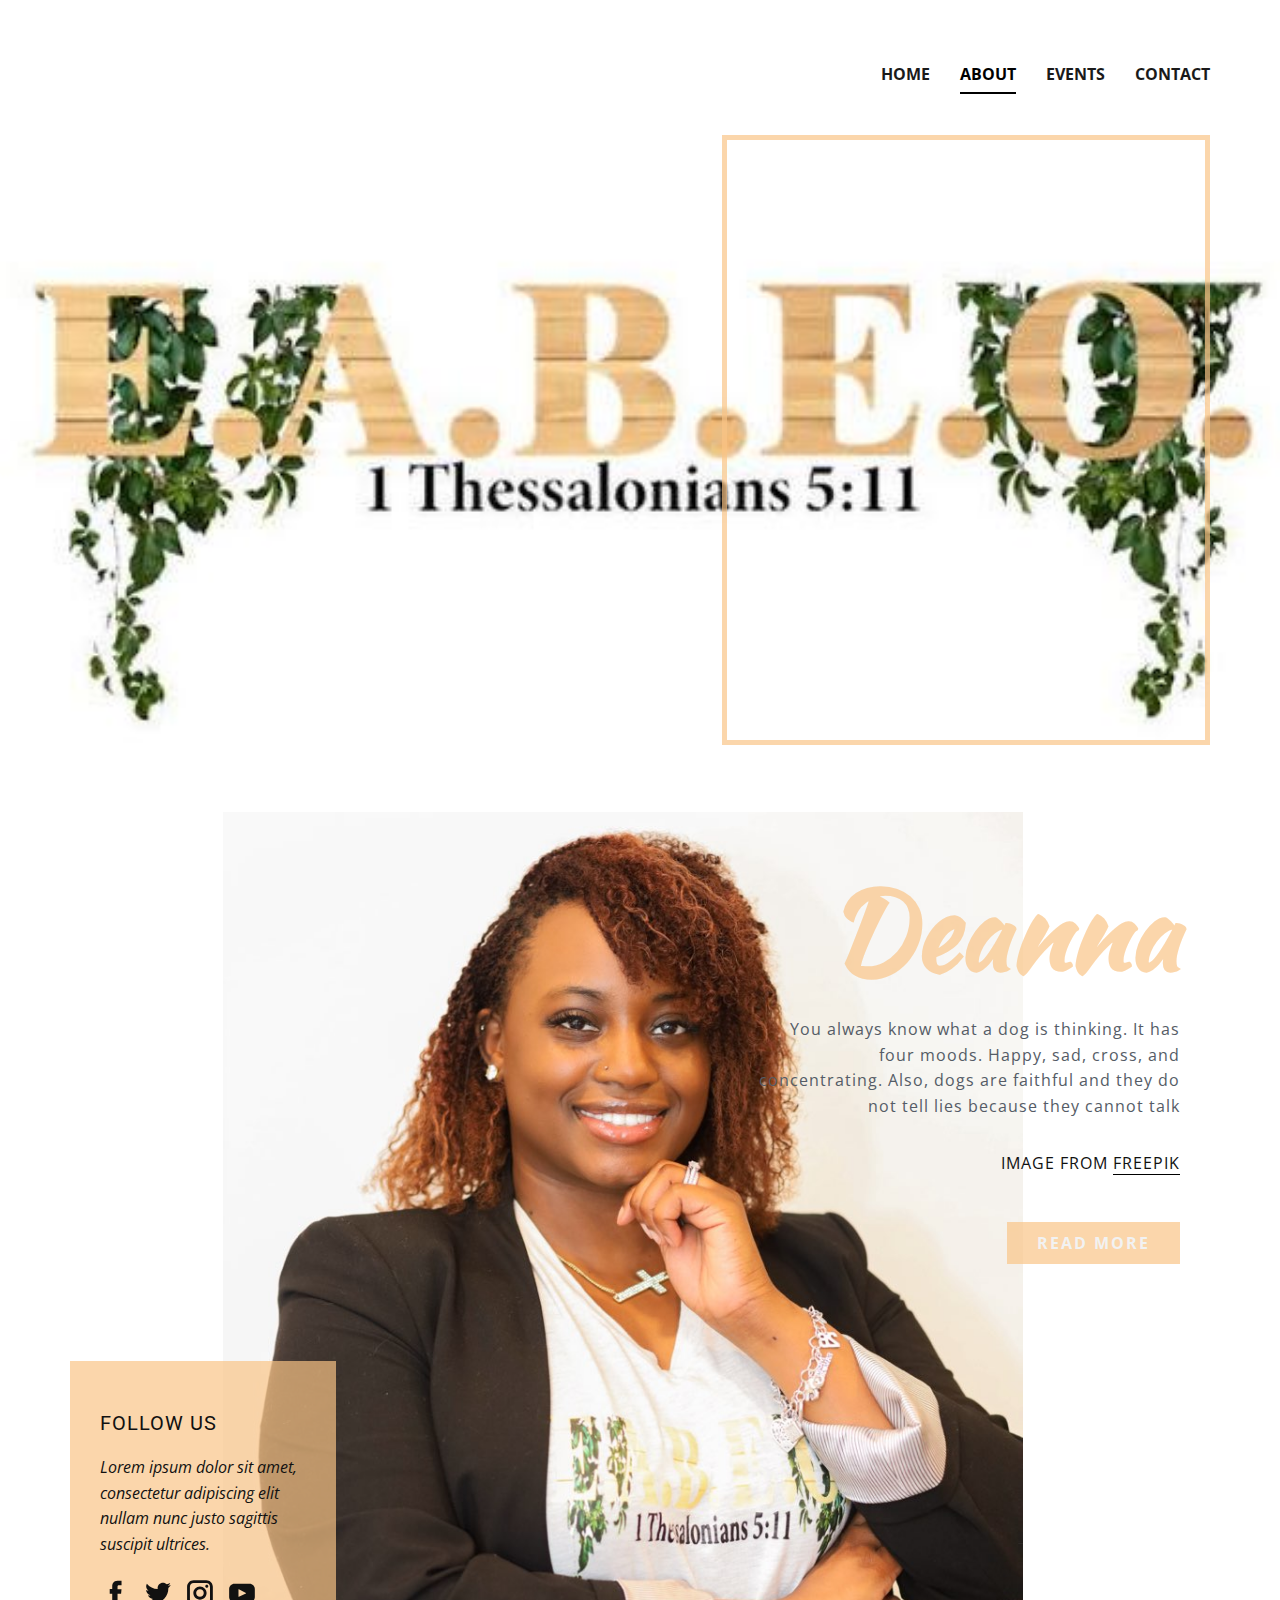
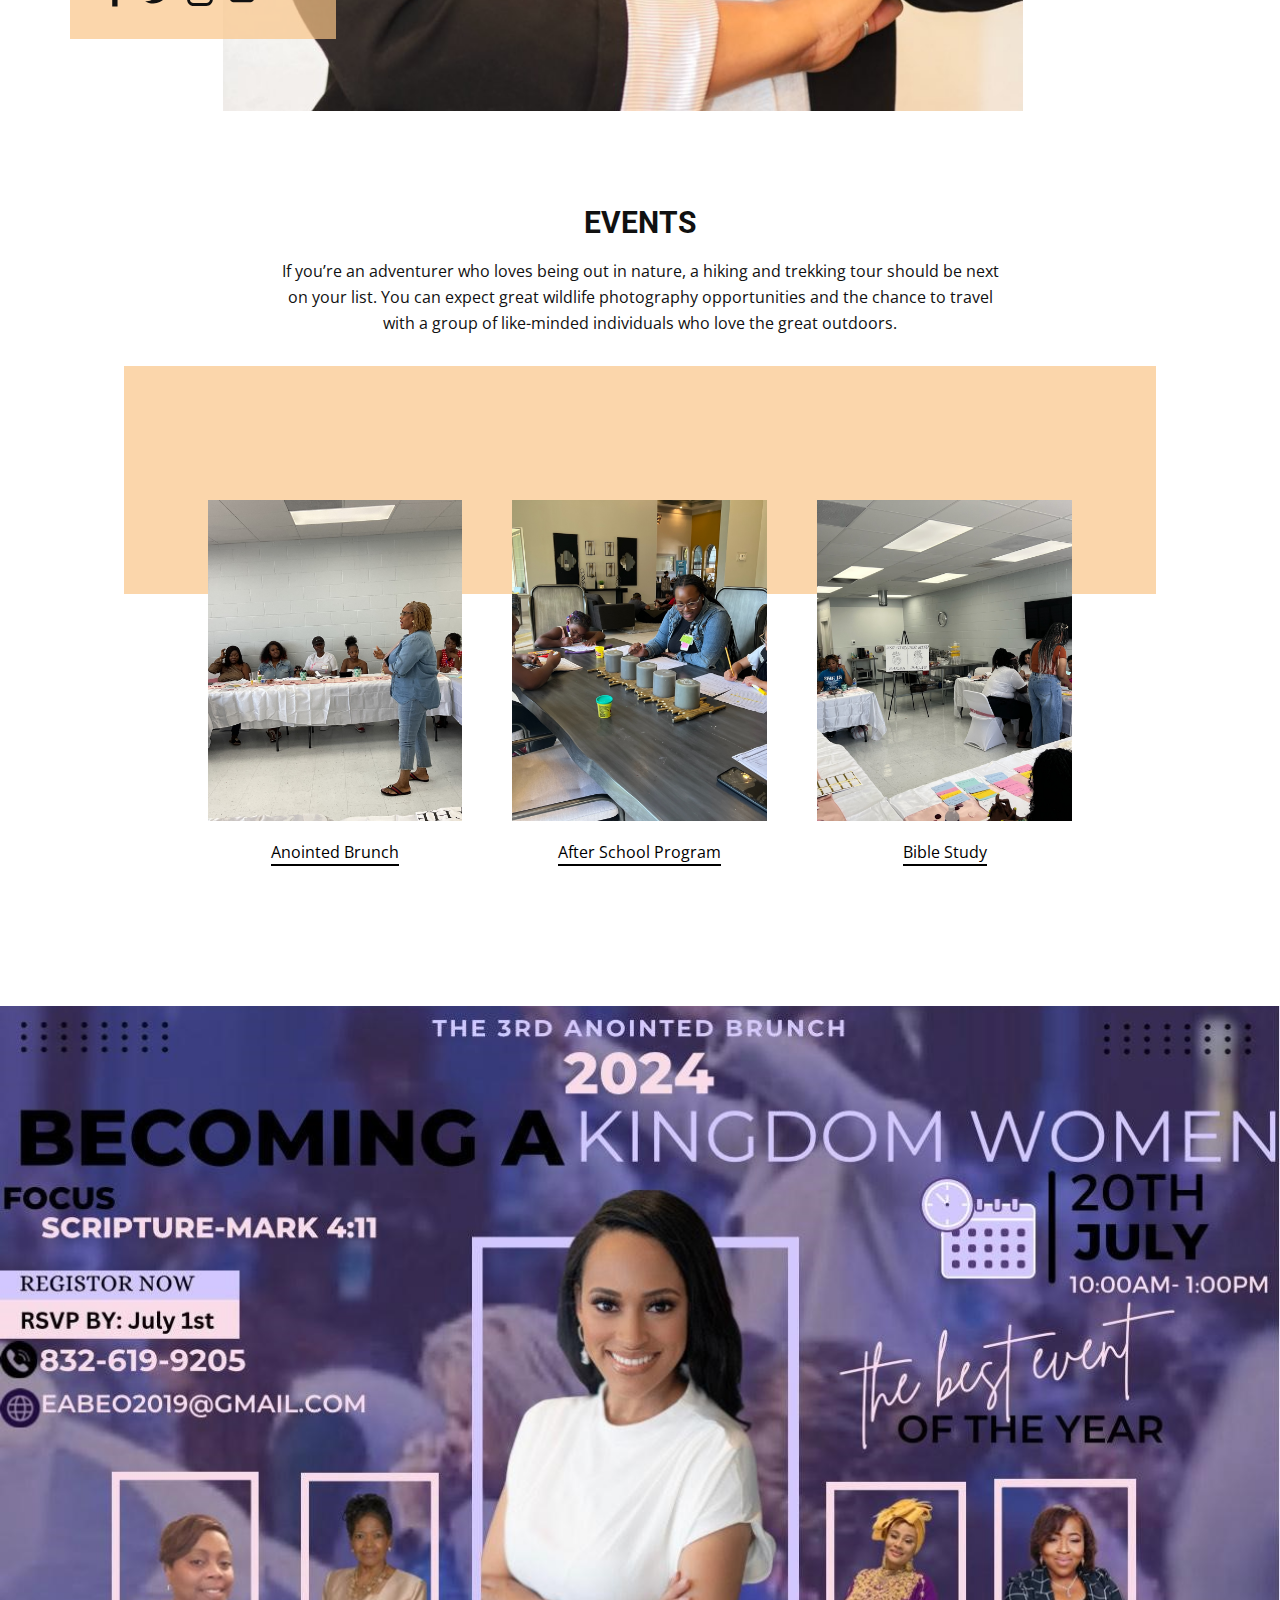
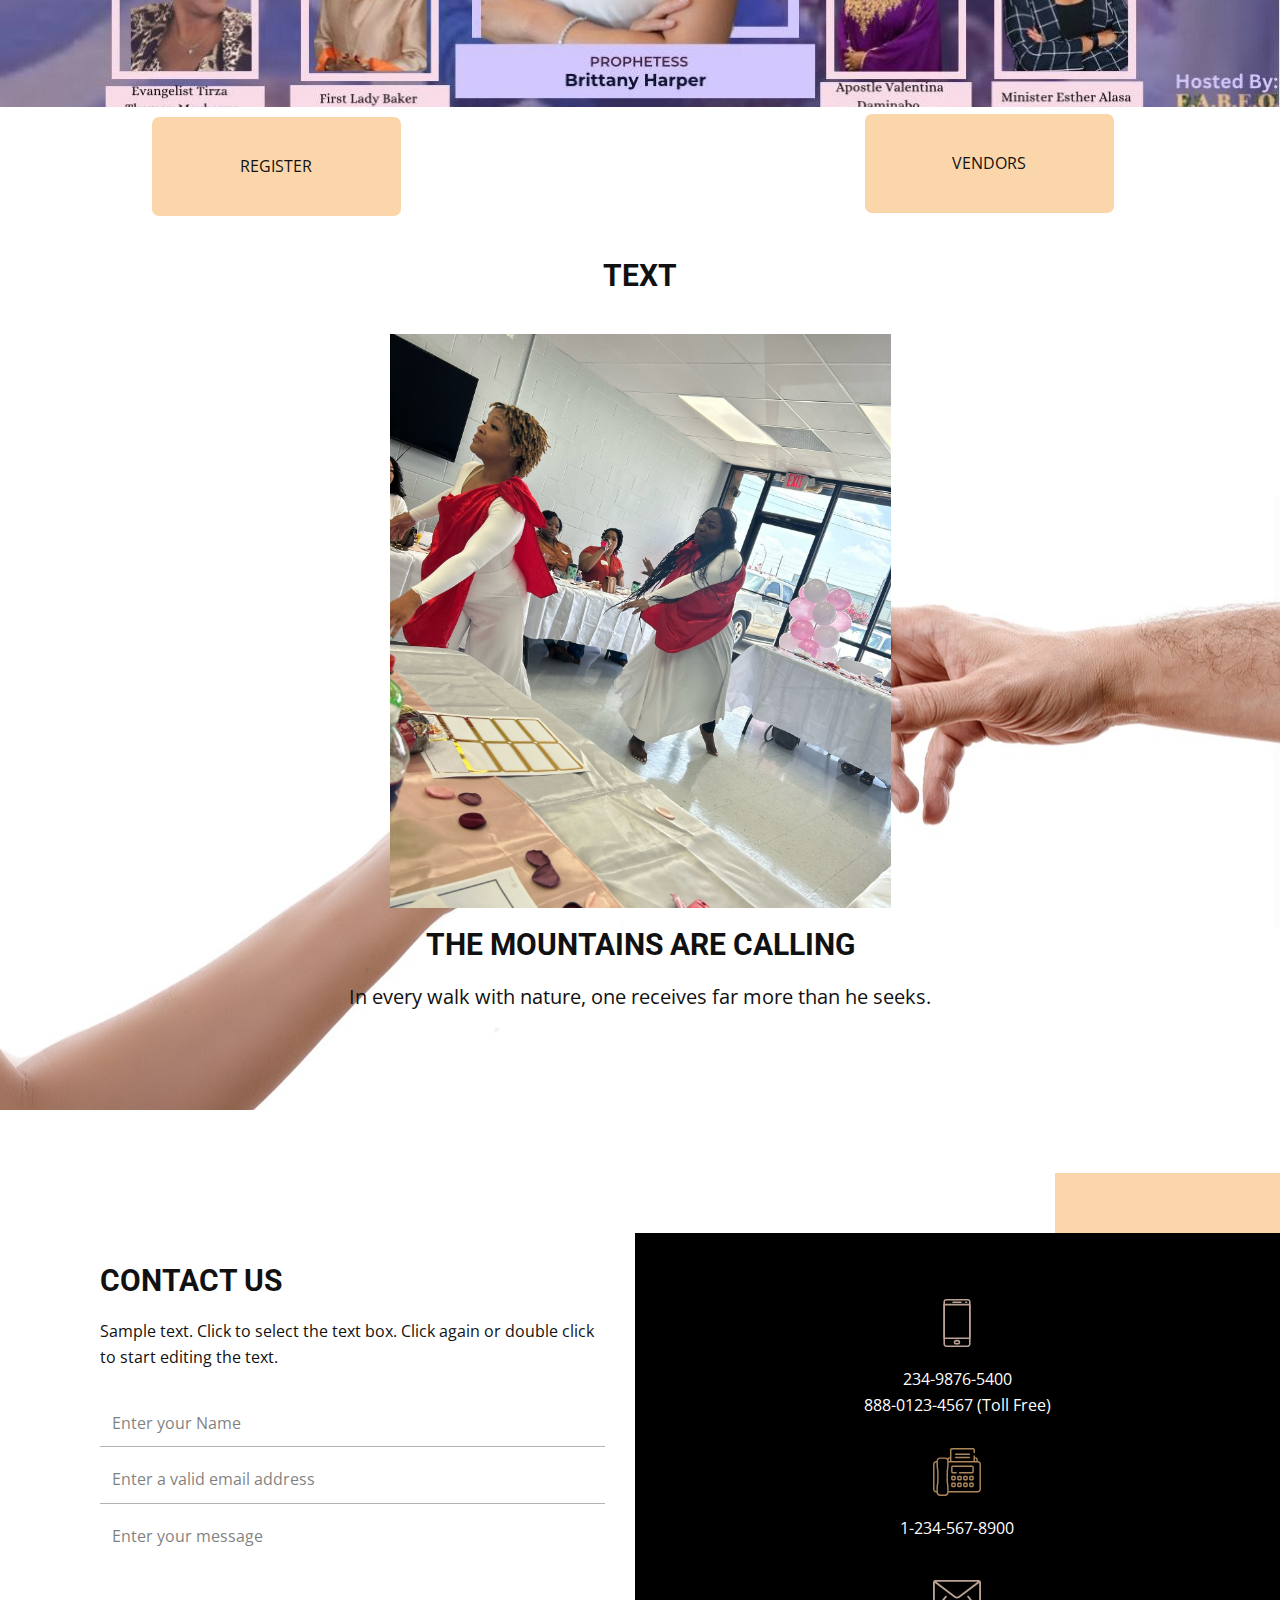
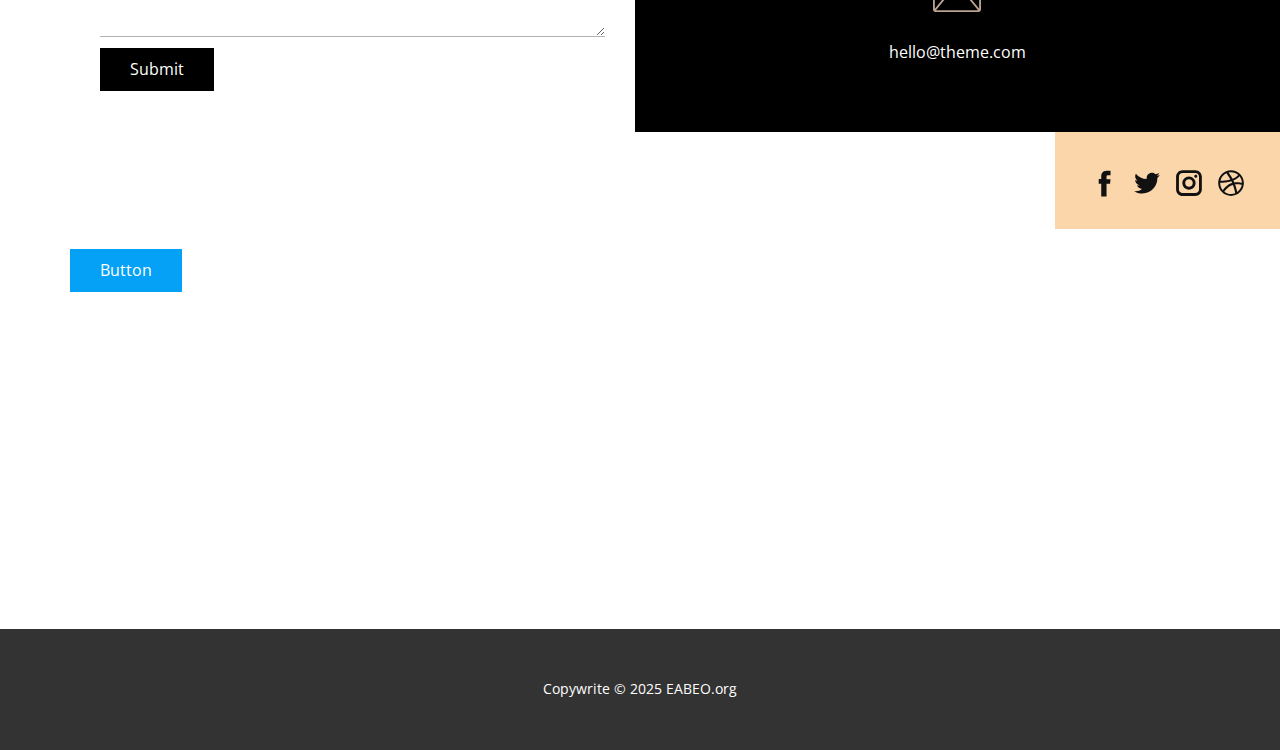
<file: Home2.html>
<!DOCTYPE html>
<html style="font-size: 16px;" lang="en"><head>
    <meta name="viewport" content="width=device-width, initial-scale=1.0">
    <meta charset="utf-8">
    <meta name="keywords" content="We Are, Best places to hike and trek in the world., Hi! My name is Josh Perry, Our Clients Say, Our Clients Say, The mountains are calling">
    <meta name="description" content="">
    <title>Home2</title>
    <link rel="stylesheet" href="nicepage.css" media="screen">
<link rel="stylesheet" href="Home2.css" media="screen">
    <script class="u-script" type="text/javascript" src="jquery.js" defer=""></script>
    <script class="u-script" type="text/javascript" src="nicepage.js" defer=""></script>
    <meta name="generator" content="Nicepage 7.2.3, nicepage.com">
    <meta name="referrer" content="origin">
    
    
    
    
    
    
    
    
    
    
    <link id="u-theme-google-font" rel="stylesheet" href="https://fonts.googleapis.com/css?family=Roboto:100,100i,300,300i,400,400i,500,500i,700,700i,900,900i|Open+Sans:300,300i,400,400i,500,500i,600,600i,700,700i,800,800i">
    <link id="u-page-google-font" rel="stylesheet" href="https://fonts.googleapis.com/css?family=Kaushan+Script:400">
    <script type="application/ld+json">{
		"@context": "http://schema.org",
		"@type": "Organization",
		"name": "EABEO"
}</script>
    <meta name="theme-color" content="#05a1f6">
    <meta property="og:title" content="Home2">
    <meta property="og:description" content="">
    <meta property="og:type" content="website">
  <script>
    function gdprConfirmed() {
        return true;
    }
    function dynamicLoadScript() {
        var script = document.createElement('script');
        script.src = 'https://www.google.com/recaptcha/enterprise.js?render=6LdjhcspAAAAAKg4_HWGL-k2EGa_H5DyIybH3ygH';
        script.async = true;
        document.body.appendChild(script);
        script.onload = function() {
            let event = new CustomEvent("recaptchaLoaded");
            document.dispatchEvent(event);
        };
    }
    document.addEventListener('DOMContentLoaded', function () {
        var confirmButton = document.querySelector('.u-cookies-consent .u-button-confirm');
        if (confirmButton) {
            confirmButton.onclick = dynamicLoadScript;
        }
    });
    </script>
    <script>
        document.addEventListener("DOMContentLoaded", function(){
            if (!gdprConfirmed()) {
                return;
            }
            dynamicLoadScript();
        });
    </script>
    <script>
        document.addEventListener("recaptchaLoaded", function() {
            if (!gdprConfirmed()) {
                return;
            }
            (function (grecaptcha, sitekey, actions) {
                var recaptcha = {
                    execute: function (action, submitFormCb) {
                        try {
                            grecaptcha.execute(sitekey, {action: action}).then(function (token) {
                                var forms = document.getElementsByTagName('form');

                                for (var i = 0; i < forms.length; i++) {
                                    var response = forms[i].querySelector('[name="recaptchaResponse"]');

                                    if (!response) {
                                        response = document.createElement('input');
                                        response.setAttribute('type', 'hidden');
                                        response.setAttribute('name', 'recaptchaResponse');
                                        forms[i].appendChild(response);
                                    }

                                    response.setAttribute('value', token);
                                }

                                submitFormCb();
                            });
                        } catch (e) {
                            var formError = document.querySelector('.u-form-send-error');

                            if (formError) {
                                formError.innerText = 'Site Owner Error: ' + e.message.replace(/:[\s\S]*/, '');
                                formError.style.display = 'block';
                            }
                        }
                    },

                    executeContact: function (submitFormCb) {
                        recaptcha.execute(actions['contact'], submitFormCb);
                    }
                };

                window.recaptchaObject = recaptcha;
            })(
                
                grecaptcha.enterprise,
                '6LdjhcspAAAAAKg4_HWGL-k2EGa_H5DyIybH3ygH',
                {'contact': 'contact'}
            );
        });
    </script>
<meta data-intl-tel-input-cdn-path="intlTelInput/"></head>
  <body data-path-to-root="./" data-include-products="false" class="u-body u-xl-mode" data-lang="en"><header class="u-clearfix u-header u-header" id="sec-fe09"><div class="u-clearfix u-sheet u-sheet-1">
        <nav class="u-menu u-menu-one-level u-offcanvas u-menu-1">
          <div class="menu-collapse" style="font-size: 1rem; letter-spacing: 0px; font-weight: 700; text-transform: uppercase;">
            <a class="u-border-2 u-border-active-black u-border-hover-palette-1-base u-border-no-left u-border-no-right u-border-no-top u-button-style u-custom-left-right-menu-spacing u-custom-padding-bottom u-custom-top-bottom-menu-spacing u-hamburger-link u-nav-link u-text-active-black u-text-grey-90 u-text-hover-grey-90" href="#">
              <svg class="u-svg-link" viewBox="0 0 24 24"><use xlink:href="#menu-hamburger"></use></svg>
              <svg class="u-svg-content" version="1.1" id="menu-hamburger" viewBox="0 0 16 16" x="0px" y="0px" xmlns:xlink="http://www.w3.org/1999/xlink" xmlns="http://www.w3.org/2000/svg"><g><rect y="1" width="16" height="2"></rect><rect y="7" width="16" height="2"></rect><rect y="13" width="16" height="2"></rect>
</g></svg>
            </a>
          </div>
          <div class="u-custom-menu u-nav-container">
            <ul class="u-nav u-spacing-30 u-unstyled u-nav-1"><li class="u-nav-item"><a class="u-border-2 u-border-active-black u-border-hover-palette-1-base u-border-no-left u-border-no-right u-border-no-top u-button-style u-nav-link u-text-active-black u-text-grey-90 u-text-hover-grey-90" href="./" style="padding: 10px 0px;">Home</a>
</li><li class="u-nav-item"><a class="u-border-2 u-border-active-black u-border-hover-palette-1-base u-border-no-left u-border-no-right u-border-no-top u-button-style u-dialog-link u-nav-link u-text-active-black u-text-grey-90 u-text-hover-grey-90" href="#sec-bf17" style="padding: 10px 0px;">About</a>
</li><li class="u-nav-item"><a class="u-border-2 u-border-active-black u-border-hover-palette-1-base u-border-no-left u-border-no-right u-border-no-top u-button-style u-nav-link u-text-active-black u-text-grey-90 u-text-hover-grey-90" href="./#carousel_e251" data-page-id="1458803981" style="padding: 10px 0px;">Events</a>
</li><li class="u-nav-item"><a class="u-border-2 u-border-active-black u-border-hover-palette-1-base u-border-no-left u-border-no-right u-border-no-top u-button-style u-nav-link u-text-active-black u-text-grey-90 u-text-hover-grey-90" href="./#carousel_9c77" data-page-id="1458803981" style="padding: 10px 0px;">Contact</a>
</li></ul>
          </div>
          <div class="u-custom-menu u-nav-container-collapse">
            <div class="u-black u-container-style u-inner-container-layout u-opacity u-opacity-95 u-sidenav">
              <div class="u-inner-container-layout u-sidenav-overflow">
                <div class="u-menu-close"></div>
                <ul class="u-align-center u-nav u-popupmenu-items u-unstyled u-nav-2"><li class="u-nav-item"><a class="u-button-style u-nav-link" href="./">Home</a>
</li><li class="u-nav-item"><a class="u-button-style u-dialog-link u-nav-link" href="#sec-bf17">About</a>
</li><li class="u-nav-item"><a class="u-button-style u-nav-link" href="./#carousel_e251" data-page-id="1458803981">Events</a>
</li><li class="u-nav-item"><a class="u-button-style u-nav-link" href="./#carousel_9c77" data-page-id="1458803981">Contact</a>
</li></ul>
              </div>
            </div>
            <div class="u-black u-menu-overlay u-opacity u-opacity-70"></div>
          </div>
        </nav>
      </div></header>
    <section class="u-clearfix u-image u-section-1" id="carousel_4971" data-image-width="576" data-image-height="576">
      <div class="u-clearfix u-sheet u-valign-middle-lg u-valign-middle-md u-valign-middle-sm u-valign-middle-xl u-sheet-1">
        <div class="u-align-right u-border-5 u-border-custom-color-2 u-container-style u-expanded-width-xs u-group u-group-1">
          <div class="u-container-layout u-container-layout-1"></div>
        </div>
      </div>
    </section>
    <section class="u-clearfix u-section-2" id="sec-cadc">
      <div class="u-clearfix u-sheet u-sheet-1">
        <img class="custom-expanded u-image u-image-1" src="images/IMG_19022.jpg" data-image-width="853" data-image-height="1280">
        <div class="data-layout-selected u-clearfix u-expanded-width u-layout-wrap u-layout-wrap-1">
          <div class="u-gutter-0 u-layout">
            <div class="u-layout-row">
              <div class="u-size-14-sm u-size-14-xl u-size-14-xs u-size-15-lg u-size-60-md">
                <div class="u-layout-col">
                  <div class="u-align-left u-container-style u-layout-cell u-left-cell u-opacity u-opacity-50 u-size-30 u-layout-cell-1">
                    <div class="u-container-layout u-valign-top u-container-layout-1"></div>
                  </div>
                  <div class="u-align-left u-container-style u-custom-color-2 u-layout-cell u-left-cell u-size-30 u-layout-cell-2">
                    <div class="u-container-layout u-valign-top u-container-layout-2">
                      <h5 class="u-text u-text-1">Follow us</h5>
                      <p class="u-text u-text-2">Lorem ipsum dolor sit amet, consectetur adipiscing elit nullam nunc justo sagittis suscipit ultrices.</p>
                      <div class="u-social-icons u-spacing-10 u-social-icons-1">
                        <a class="u-social-url" target="_blank" href="">
                          <span class="u-icon u-icon-circle u-social-facebook u-social-icon u-icon-1">
                            <svg class="u-svg-link" preserveAspectRatio="xMidYMin slice" viewBox="0 0 112 112" style=""><use xlink:href="#svg-74eb"></use></svg>
                            <svg x="0px" y="0px" viewBox="0 0 112 112" id="svg-74eb" class="u-svg-content"><path d="M75.5,28.8H65.4c-1.5,0-4,0.9-4,4.3v9.4h13.9l-1.5,15.8H61.4v45.1H42.8V58.3h-8.8V42.4h8.8V32.2 c0-7.4,3.4-18.8,18.8-18.8h13.8v15.4H75.5z"></path></svg>
                          </span>
                        </a>
                        <a class="u-social-url" target="_blank" href="">
                          <span class="u-icon u-icon-circle u-social-icon u-social-twitter u-icon-2">
                            <svg class="u-svg-link" preserveAspectRatio="xMidYMin slice" viewBox="0 0 112 112" style=""><use xlink:href="#svg-0f3d"></use></svg>
                            <svg x="0px" y="0px" viewBox="0 0 112 112" id="svg-0f3d" class="u-svg-content"><path d="M92.2,38.2c0,0.8,0,1.6,0,2.3c0,24.3-18.6,52.4-52.6,52.4c-10.6,0.1-20.2-2.9-28.5-8.2 c1.4,0.2,2.9,0.2,4.4,0.2c8.7,0,16.7-2.9,23-7.9c-8.1-0.2-14.9-5.5-17.3-12.8c1.1,0.2,2.4,0.2,3.4,0.2c1.6,0,3.3-0.2,4.8-0.7 c-8.4-1.6-14.9-9.2-14.9-18c0-0.2,0-0.2,0-0.2c2.5,1.4,5.4,2.2,8.4,2.3c-5-3.3-8.3-8.9-8.3-15.4c0-3.4,1-6.5,2.5-9.2 c9.1,11.1,22.7,18.5,38,19.2c-0.2-1.4-0.4-2.8-0.4-4.3c0.1-10,8.3-18.2,18.5-18.2c5.4,0,10.1,2.2,13.5,5.7c4.3-0.8,8.1-2.3,11.7-4.5 c-1.4,4.3-4.3,7.9-8.1,10.1c3.7-0.4,7.3-1.4,10.6-2.9C98.9,32.3,95.7,35.5,92.2,38.2z"></path></svg>
                          </span>
                        </a>
                        <a class="u-social-url" target="_blank" href="">
                          <span class="u-icon u-icon-circle u-social-icon u-social-instagram u-icon-3">
                            <svg class="u-svg-link" preserveAspectRatio="xMidYMin slice" viewBox="0 0 112 112" style=""><use xlink:href="#svg-8d42"></use></svg>
                            <svg x="0px" y="0px" viewBox="0 0 112 112" id="svg-8d42" class="u-svg-content"><path d="M55.9,32.9c-12.8,0-23.2,10.4-23.2,23.2s10.4,23.2,23.2,23.2s23.2-10.4,23.2-23.2S68.7,32.9,55.9,32.9z M55.9,69.4c-7.4,0-13.3-6-13.3-13.3c-0.1-7.4,6-13.3,13.3-13.3s13.3,6,13.3,13.3C69.3,63.5,63.3,69.4,55.9,69.4z"></path><path d="M79.7,26.8c-3,0-5.4,2.5-5.4,5.4s2.5,5.4,5.4,5.4c3,0,5.4-2.5,5.4-5.4S82.7,26.8,79.7,26.8z"></path><path d="M78.2,11H33.5C21,11,10.8,21.3,10.8,33.7v44.7c0,12.6,10.2,22.8,22.7,22.8h44.7c12.6,0,22.7-10.2,22.7-22.7 V33.7C100.8,21.1,90.6,11,78.2,11z M91,78.4c0,7.1-5.8,12.8-12.8,12.8H33.5c-7.1,0-12.8-5.8-12.8-12.8V33.7 c0-7.1,5.8-12.8,12.8-12.8h44.7c7.1,0,12.8,5.8,12.8,12.8V78.4z"></path></svg>
                          </span>
                        </a>
                        <a class="u-social-url" target="_blank" href="#">
                          <span class="u-icon u-icon-circle u-social-icon u-social-youtube u-icon-4">
                            <svg class="u-svg-link" preserveAspectRatio="xMidYMin slice" viewBox="0 0 112 112" style=""><use xlink:href="#svg-e4c0"></use></svg>
                            <svg x="0px" y="0px" viewBox="0 0 112 112" id="svg-e4c0" class="u-svg-content"><path d="M82.3,24H29.7C19.3,24,11,32.5,11,43v26.7c0,10.5,8.3,19,18.7,19h52.5c10.3,0,18.7-8.5,18.7-19V43 C101,32.5,92.7,24,82.3,24L82.3,24z M69.7,57.6L45.1,69.5c-0.7,0.2-1.4-0.2-1.4-0.8V44.1c0-0.7,0.8-1.3,1.4-0.8l24.6,12.6 C70.4,56.2,70.4,57.3,69.7,57.6L69.7,57.6z"></path></svg>
                          </span>
                        </a>
                      </div>
                    </div>
                  </div>
                </div>
              </div>
              <div class="u-size-18-lg u-size-19-sm u-size-19-xl u-size-19-xs u-size-30-md">
                <div class="u-layout-row">
                  <div class="u-container-style u-layout-cell u-size-60 u-layout-cell-3">
                    <div class="u-container-layout u-container-layout-3"></div>
                  </div>
                </div>
              </div>
              <div class="u-size-27 u-size-30-md">
                <div class="u-layout-row">
                  <div class="u-align-right u-container-style u-layout-cell u-right-cell u-size-60 u-layout-cell-4">
                    <div class="u-container-layout u-valign-top u-container-layout-4">
                      <h1 class="u-custom-font u-text u-text-custom-color-2 u-title u-text-3">Deanna </h1>
                      <p class="u-text u-text-palette-5-dark-2 u-text-4"> You always know what a dog is thinking. It has four moods. Happy, sad, cross, and concentrating. Also, dogs are faithful and they do not tell lies because they cannot talk</p>
                      <p class="u-text u-text-5">Image from <a href="https://www.freepik.com/photos/background" class="u-active-none u-border-1 u-border-black u-border-no-left u-border-no-right u-border-no-top u-btn u-button-link u-button-style u-hover-none u-none u-text-body-color u-btn-1">Freepik</a>
                      </p>
                      <a href="#carousel_7497" class="u-btn u-btn-rectangle u-button-style u-custom-color-2 u-dialog-link u-hover-custom-color-1 u-radius-0 u-text-grey-5 u-btn-2">read more </a>
                    </div>
                  </div>
                </div>
              </div>
            </div>
          </div>
        </div>
      </div>
    </section>
    <section class="u-align-center u-clearfix u-section-3" id="carousel_1439">
      <div class="u-clearfix u-sheet u-sheet-1">
        <h2 class="u-text u-text-1">EVENTS</h2>
        <p class="u-text u-text-2">If you’re an adventurer who loves being out in nature, a hiking and trekking tour should be next on your list. You can expect great wildlife photography opportunities and the chance to travel with a group of like-minded individuals who love the great outdoors.</p>
        <div class="u-custom-color-2 u-shape u-shape-rectangle u-shape-1"></div>
        <div class="u-list u-list-1">
          <div class="u-repeater u-repeater-1">
            <div class="u-align-center u-container-style u-list-item u-repeater-item">
              <div class="u-container-layout u-similar-container u-valign-top u-container-layout-1">
                <img src="images/467F23BA-.jpg" alt="" class="u-expanded-width u-image u-image-default u-image-1" data-image-width="1600" data-image-height="1200">
                <a href="#" class="u-active-none u-border-2 u-border-black u-border-no-left u-border-no-right u-border-no-top u-btn u-btn-rectangle u-button-style u-hover-none u-none u-btn-1">Anointed Brunch </a>
              </div>
            </div>
            <div class="u-align-center u-container-style u-list-item u-repeater-item">
              <div class="u-container-layout u-similar-container u-valign-top u-container-layout-2">
                <img src="images/IMG_2068.jpg" alt="" class="u-expanded-width u-image u-image-default u-image-2" data-image-width="1600" data-image-height="1200">
                <a href="#" class="u-active-none u-border-2 u-border-black u-border-no-left u-border-no-right u-border-no-top u-btn u-btn-rectangle u-button-style u-hover-none u-none u-btn-2">After School Program </a>
              </div>
            </div>
            <div class="u-align-center u-container-style u-list-item u-repeater-item">
              <div class="u-container-layout u-similar-container u-valign-top u-container-layout-3">
                <img src="images/IMG_1683.jpg" alt="" class="u-expanded-width u-image u-image-default u-image-3" data-image-width="1600" data-image-height="1200">
                <a href="#" class="u-active-none u-border-2 u-border-black u-border-no-left u-border-no-right u-border-no-top u-btn u-btn-rectangle u-button-style u-hover-none u-none u-btn-3">Bible Study </a>
              </div>
            </div>
          </div>
        </div>
      </div>
    </section>
    <section class="u-clearfix u-image u-section-4" id="carousel_9a94" data-image-width="1272" data-image-height="715">
      <div class="u-clearfix u-sheet u-sheet-1"></div>
    </section>
    <section class="u-clearfix u-section-5" id="carousel_2d8b">
      <a href="#" class="u-btn u-btn-round u-button-style u-custom-color-2 u-radius u-btn-1">REGISTER </a>
      <a href="#" class="u-btn u-btn-round u-button-style u-custom-color-2 u-radius u-btn-2">VENDORS </a>
      <h3 class="u-text u-text-default u-text-1">TEXT </h3>
      <div class="u-container-style u-expanded-width u-group u-image u-image-1" data-image-width="1280" data-image-height="634">
        <div class="u-container-layout u-container-layout-1">
          <img src="images/IMG_4693.jpg" alt="" class="u-image u-image-default u-image-2" data-image-width="1536" data-image-height="2048">
          <h2 class="u-text u-text-default u-text-2">The mountains are calling</h2>
          <p class="u-text u-text-default u-text-3">In every walk with nature, one receives far more than he seeks.</p>
        </div>
      </div>
    </section>
    <section class="u-clearfix u-section-6" id="carousel_73f5">
      <div class="u-align-center-xl u-container-style u-custom-color-2 u-group u-group-1">
        <div class="u-container-layout u-valign-bottom-lg u-valign-bottom-xl u-container-layout-1">
          <div class="u-social-icons u-spacing-10 u-social-icons-1">
            <a class="u-social-url" target="_blank" href="">
              <span class="u-icon u-icon-circle u-social-facebook u-social-icon u-icon-1">
                <svg class="u-svg-link" preserveAspectRatio="xMidYMin slice" viewBox="0 0 112 112" style=""><use xlink:href="#svg-f8fa"></use></svg>
                <svg xmlns="http://www.w3.org/2000/svg" xmlns:xlink="http://www.w3.org/1999/xlink" version="1.1" xml:space="preserve" class="u-svg-content" viewBox="0 0 112 112" x="0px" y="0px" id="svg-f8fa"><path d="M75.5,28.8H65.4c-1.5,0-4,0.9-4,4.3v9.4h13.9l-1.5,15.8H61.4v45.1H42.8V58.3h-8.8V42.4h8.8V32.2 c0-7.4,3.4-18.8,18.8-18.8h13.8v15.4H75.5z"></path></svg>
              </span>
            </a>
            <a class="u-social-url" target="_blank" href="">
              <span class="u-icon u-icon-circle u-social-icon u-social-twitter u-icon-2">
                <svg class="u-svg-link" preserveAspectRatio="xMidYMin slice" viewBox="0 0 112 112" style=""><use xlink:href="#svg-fafa"></use></svg>
                <svg xmlns="http://www.w3.org/2000/svg" xmlns:xlink="http://www.w3.org/1999/xlink" version="1.1" xml:space="preserve" class="u-svg-content" viewBox="0 0 112 112" x="0px" y="0px" id="svg-fafa"><path d="M92.2,38.2c0,0.8,0,1.6,0,2.3c0,24.3-18.6,52.4-52.6,52.4c-10.6,0.1-20.2-2.9-28.5-8.2 c1.4,0.2,2.9,0.2,4.4,0.2c8.7,0,16.7-2.9,23-7.9c-8.1-0.2-14.9-5.5-17.3-12.8c1.1,0.2,2.4,0.2,3.4,0.2c1.6,0,3.3-0.2,4.8-0.7 c-8.4-1.6-14.9-9.2-14.9-18c0-0.2,0-0.2,0-0.2c2.5,1.4,5.4,2.2,8.4,2.3c-5-3.3-8.3-8.9-8.3-15.4c0-3.4,1-6.5,2.5-9.2 c9.1,11.1,22.7,18.5,38,19.2c-0.2-1.4-0.4-2.8-0.4-4.3c0.1-10,8.3-18.2,18.5-18.2c5.4,0,10.1,2.2,13.5,5.7c4.3-0.8,8.1-2.3,11.7-4.5 c-1.4,4.3-4.3,7.9-8.1,10.1c3.7-0.4,7.3-1.4,10.6-2.9C98.9,32.3,95.7,35.5,92.2,38.2z"></path></svg>
              </span>
            </a>
            <a class="u-social-url" target="_blank" href="">
              <span class="u-icon u-icon-circle u-social-icon u-social-instagram u-icon-3">
                <svg class="u-svg-link" preserveAspectRatio="xMidYMin slice" viewBox="0 0 112 112" style=""><use xlink:href="#svg-8148"></use></svg>
                <svg xmlns="http://www.w3.org/2000/svg" xmlns:xlink="http://www.w3.org/1999/xlink" version="1.1" xml:space="preserve" class="u-svg-content" viewBox="0 0 112 112" x="0px" y="0px" id="svg-8148"><path d="M55.9,32.9c-12.8,0-23.2,10.4-23.2,23.2s10.4,23.2,23.2,23.2s23.2-10.4,23.2-23.2S68.7,32.9,55.9,32.9z M55.9,69.4c-7.4,0-13.3-6-13.3-13.3c-0.1-7.4,6-13.3,13.3-13.3s13.3,6,13.3,13.3C69.3,63.5,63.3,69.4,55.9,69.4z"></path><path d="M79.7,26.8c-3,0-5.4,2.5-5.4,5.4s2.5,5.4,5.4,5.4c3,0,5.4-2.5,5.4-5.4S82.7,26.8,79.7,26.8z"></path><path d="M78.2,11H33.5C21,11,10.8,21.3,10.8,33.7v44.7c0,12.6,10.2,22.8,22.7,22.8h44.7c12.6,0,22.7-10.2,22.7-22.7 V33.7C100.8,21.1,90.6,11,78.2,11z M91,78.4c0,7.1-5.8,12.8-12.8,12.8H33.5c-7.1,0-12.8-5.8-12.8-12.8V33.7 c0-7.1,5.8-12.8,12.8-12.8h44.7c7.1,0,12.8,5.8,12.8,12.8V78.4z"></path></svg>
              </span>
            </a>
            <a class="u-social-url" target="_blank" href="#">
              <span class="u-icon u-icon-circle u-social-dribbble u-social-icon u-icon-4">
                <svg class="u-svg-link" preserveAspectRatio="xMidYMin slice" viewBox="0 0 112 112" style=""><use xlink:href="#svg-5ff9"></use></svg>
                <svg xmlns="http://www.w3.org/2000/svg" xmlns:xlink="http://www.w3.org/1999/xlink" version="1.1" xml:space="preserve" class="u-svg-content" viewBox="0 0 112 112" x="0px" y="0px" id="svg-5ff9"><path d="M56.1,11.1c-24.8,0-45,20.2-45,45s20.2,45,45,45s45-20.2,45-45C101.1,31.3,80.9,11.1,56.1,11.1z M56.1,18.1 c9.6,0,18.3,3.7,25.1,9.5c-1.2,1.5-6.8,8.7-19.7,13.5C55.6,30.2,49,21.2,47.5,19C50.3,18.4,53.2,18.1,56.1,18.1z M39.9,21.7 c1.3,1.9,7.8,11,13.9,21.7c-16.4,4.3-31,4.7-34.3,4.5h-0.3C21.5,36.3,29.3,26.8,39.9,21.7z M18.2,56.1c0-0.2,0-0.6,0-0.9 c0.2,0,0.6,0,1,0c4.6,0,21.1-0.3,37.9-5.5c1,2,2,4.1,2.9,6c-0.3,0.1-0.9,0.2-1.3,0.3c-19,6.3-29.6,22.7-31.1,25.1 C21.8,74.6,18.2,65.8,18.2,56.1z M56.1,94.4c-8.7,0-16.8-3-23.2-8c1.2-2.1,8.9-16.4,29.8-23.6l0,0l0,0c5.3,13.6,7.5,25,8.1,28.7 C66.3,93.3,61.3,94.4,56.1,94.4z M77.7,87.5c-0.5-2.9-2.7-13.6-7.3-26.7c2.7-0.3,5.2-0.6,7.7-0.6c8,0,14.3,1.6,15.7,2.1 C91.9,72.7,86,81.8,77.7,87.5z M76.5,53.7c-2.8,0-5.8,0.1-8.7,0.5c-0.2-0.5-0.5-1.2-0.8-1.7c-0.8-1.7-1.5-3.5-2.4-5.3 c13.2-5.5,19.7-13,21-15c5.2,6.4,8.4,14.5,8.5,23.3C92.4,55.1,85.2,53.7,76.5,53.7z"></path></svg>
              </span>
            </a>
          </div>
        </div>
      </div>
      <div class="data-layout-selected u-clearfix u-layout-wrap u-layout-wrap-1">
        <div class="u-layout">
          <div class="u-layout-row">
            <div class="u-container-style u-layout-cell u-left-cell u-size-28 u-layout-cell-1">
              <div class="u-container-layout u-container-layout-2">
                <h3 class="u-text u-text-default u-text-1">Contact Us</h3>
                <p class="u-text u-text-default u-text-2">Sample text. Click to select the text box. Click again or double click to start editing the text.</p>
                <div class="u-form u-form-1">
                  <form action="https://forms.nicepagesrv.com/v2/form/process" class="u-clearfix u-form-spacing-10 u-form-vertical u-inner-form" style="padding: 0;" source="email" name="form">
                    <div class="u-form-group u-form-name">
                      <label for="name-b381" class="u-form-control-hidden u-label">Name</label>
                      <input type="text" placeholder="Enter your Name" id="name-b381" name="name" class="u-border-no-left u-border-no-right u-border-no-top u-input u-input-rectangle" required="">
                    </div>
                    <div class="u-form-email u-form-group">
                      <label for="email-b381" class="u-form-control-hidden u-label">Email</label>
                      <input type="email" placeholder="Enter a valid email address" id="email-b381" name="email" class="u-border-no-left u-border-no-right u-border-no-top u-input u-input-rectangle" required="">
                    </div>
                    <div class="u-form-group u-form-message">
                      <label for="message-b381" class="u-form-control-hidden u-label">Message</label>
                      <textarea placeholder="Enter your message" rows="4" cols="50" id="message-b381" name="message" class="u-border-no-left u-border-no-right u-border-no-top u-input u-input-rectangle" required=""></textarea>
                    </div>
                    <div class="u-align-left u-form-group u-form-submit">
                      <a href="#" class="u-black u-btn u-btn-submit u-button-style u-btn-1">Submit</a>
                      <input type="submit" value="submit" class="u-form-control-hidden">
                    </div>
                    <div class="u-form-send-message u-form-send-success"> Thank you! Your message has been sent. </div>
                    <div class="u-form-send-error u-form-send-message"> Unable to send your message. Please fix errors then try again. </div>
                    <input type="hidden" value="" name="recaptchaResponse">
                    <input type="hidden" name="formServices" value="4eb4c027-5609-569e-3e83-899b1369b0c9">
                    <input type="hidden" name="siteKey" value="6LdjhcspAAAAAKg4_HWGL-k2EGa_H5DyIybH3ygH">
                  </form>
                </div>
              </div>
            </div>
            <div class="u-align-center u-black u-container-style u-layout-cell u-right-cell u-size-32 u-layout-cell-2">
              <div class="u-container-layout u-valign-middle u-container-layout-3">
                <span class="u-icon u-icon-circle u-text-palette-4-base u-icon-5">
                  <svg class="u-svg-link" preserveAspectRatio="xMidYMin slice" viewBox="0 0 512 512" style=""><use xlink:href="#svg-0999"></use></svg>
                  <svg class="u-svg-content" viewBox="0 0 512 512" x="0px" y="0px" id="svg-0999" style="enable-background:new 0 0 512 512;"><g><g><path d="M298.667,25.6h-85.333c-4.71,0-8.533,3.823-8.533,8.533c0,4.71,3.823,8.533,8.533,8.533h85.333    c4.71,0,8.533-3.823,8.533-8.533C307.2,29.423,303.377,25.6,298.667,25.6z"></path>
</g>
</g><g><g><path d="M358.4,25.6h-8.533c-4.71,0-8.533,3.823-8.533,8.533c0,4.71,3.823,8.533,8.533,8.533h8.533    c4.71,0,8.533-3.823,8.533-8.533C366.933,29.423,363.11,25.6,358.4,25.6z"></path>
</g>
</g><g><g><path d="M266.598,435.2H245.41c-12.979,0-23.543,10.564-23.543,23.543v4.122c0,12.979,10.564,23.535,23.535,23.535h21.188    c12.979,0,23.543-10.556,23.543-23.535v-4.122C290.133,445.764,279.569,435.2,266.598,435.2z M273.067,462.865    c0,3.567-2.901,6.468-6.468,6.468H245.41c-3.575,0-6.477-2.901-6.477-6.468v-4.122c0-3.575,2.901-6.477,6.477-6.477h21.18    c3.576,0,6.477,2.901,6.477,6.477V462.865z"></path>
</g>
</g><g><g><path d="M370.227,0H141.781c-17.007,0-30.848,13.841-30.848,30.848v450.304c0,17.007,13.841,30.848,30.848,30.848h228.437    c17.007,0,30.848-13.841,30.848-30.839V30.848C401.067,13.841,387.226,0,370.227,0z M384,481.152    c0,7.595-6.178,13.781-13.773,13.781H141.781c-7.603,0-13.781-6.187-13.781-13.773V30.848c0-7.595,6.178-13.781,13.781-13.781    h228.437c7.603,0,13.781,6.187,13.781,13.781V481.152z"></path>
</g>
</g><g><g><path d="M392.533,51.2H119.467c-4.71,0-8.533,3.823-8.533,8.533v358.4c0,4.71,3.823,8.533,8.533,8.533h273.067    c4.71,0,8.533-3.823,8.533-8.533v-358.4C401.067,55.023,397.244,51.2,392.533,51.2z M384,409.6H128V68.267h256V409.6z"></path>
</g>
</g></svg>
                </span>
                <p class="u-text u-text-default u-text-3">234-9876-5400<br>888-0123-4567 (Toll Free)
                </p>
                <span class="u-icon u-icon-circle u-text-custom-color-2 u-icon-6">
                  <svg class="u-svg-link" preserveAspectRatio="xMidYMin slice" viewBox="0 0 512 512" style=""><use xlink:href="#svg-2c95"></use></svg>
                  <svg class="u-svg-content" viewBox="0 0 512 512" id="svg-2c95"><g><g><g><path d="m387.312 58.573h-145.92c-4.234 0-7.665 3.432-7.665 7.665s3.431 7.665 7.665 7.665h145.92c4.234 0 7.665-3.432 7.665-7.665s-3.431-7.665-7.665-7.665z"></path><path d="m387.312 94.34h-145.92c-4.234 0-7.665 3.432-7.665 7.665s3.431 7.665 7.665 7.665h145.92c4.234 0 7.665-3.432 7.665-7.665 0-4.234-3.431-7.665-7.665-7.665z"></path><path d="m477.865 138.142h-1.018v-18.355c0-12.219-9.941-22.16-22.16-22.16h-7.286v-13.472c0-4.233-3.431-7.665-7.665-7.665s-7.665 3.432-7.665 7.665v53.987h-235.437v-116.725c0-3.357 2.731-6.087 6.087-6.087h223.263c3.357 0 6.088 2.731 6.088 6.087v26.905c0 4.233 3.431 7.665 7.665 7.665s7.665-3.432 7.665-7.665v-26.905c-.001-11.81-9.609-21.417-21.418-21.417h-223.263c-11.809 0-21.416 9.607-21.416 21.417v76.211h-7.287c-8.753 0-16.335 5.102-19.934 12.488-6.929-6.191-16.062-9.963-26.063-9.963h-51.951c-21.201 0-38.51 16.937-39.136 37.99h-2.799c-18.445 0-33.451 15.006-33.451 33.451v268.967c0 18.445 15.006 33.451 33.451 33.451h2.799c.626 21.051 17.935 37.988 39.136 37.988h51.95c21.202 0 38.511-16.937 39.137-37.99h310.709c18.445 0 33.451-15.006 33.451-33.451v-268.967c-.001-18.444-15.007-33.45-33.452-33.45zm-30.464-25.185h7.286c3.766 0 6.83 3.064 6.83 6.83v18.355h-14.117v-25.185zm-273.384 0h7.287v25.185h-14.118v-18.355c.001-3.767 3.065-6.83 6.831-6.83zm-158.004 327.602v-268.967c0-9.992 8.13-18.121 18.122-18.121h2.769v14.765c0 35.81 4.911 58.652 7.431 80.084v115.26c-9.671 47.91-6.965 81.911-7.431 95.1h-2.769c-9.992.001-18.122-8.129-18.122-18.121zm135.844 32.275c0 13.144-10.694 23.837-23.837 23.837h-51.95c-13.144 0-23.836-10.693-23.836-23.837.712-24.236-2.767-57.726 7.276-106.951.103-.504.155-1.018.155-1.532v-116.55c0-.345-.023-.691-.07-1.033-2.506-21.219-7.361-43.883-7.361-78.532v-28.918c0-13.144 10.693-23.837 23.836-23.837h51.95c13.144 0 23.837 10.693 23.837 23.837v6.489 22.43c0 34.514-4.76 56.502-7.361 78.532-.047.342-.07.688-.07 1.033v116.548c0 .514.052 1.028.155 1.532 10.035 49.194 6.558 82.51 7.276 106.952zm344.13-32.275c0 9.993-8.13 18.122-18.122 18.122h-310.678c-.444-12.542 2.249-47.134-7.431-95.1v-115.261c2.533-21.543 7.431-44.157 7.431-80.084v-14.765h310.679c9.992 0 18.122 8.129 18.122 18.121v268.967z"></path><path d="m417.381 187.72h-206.057c-9.83 0-17.828 7.997-17.828 17.828v48.08c0 9.83 7.998 17.828 17.828 17.828h35.831c4.234 0 7.665-3.432 7.665-7.665s-3.431-7.665-7.665-7.665h-35.831c-1.378 0-2.499-1.121-2.499-2.498v-48.08c0-1.378 1.121-2.498 2.499-2.498h206.057c1.377 0 2.498 1.121 2.498 2.498v48.08c0 1.378-1.121 2.498-2.498 2.498h-134.392c-4.234 0-7.665 3.432-7.665 7.665s3.431 7.665 7.665 7.665h134.392c9.83 0 17.827-7.997 17.827-17.828v-48.08c.001-9.83-7.996-17.828-17.827-17.828z"></path><path d="m228.573 296.387h-20.172c-8.219 0-14.905 6.686-14.905 14.905v19.411c0 8.219 6.687 14.905 14.905 14.905h20.172c8.219 0 14.904-6.687 14.904-14.905v-19.411c0-8.219-6.686-14.905-14.904-14.905zm-.425 33.891h-19.322v-18.562h19.322z"></path><path d="m292.483 296.387h-20.172c-8.219 0-14.905 6.686-14.905 14.905v19.411c0 8.219 6.687 14.905 14.905 14.905h20.172c8.219 0 14.905-6.687 14.905-14.905v-19.411c0-8.219-6.686-14.905-14.905-14.905zm-.424 33.891h-19.323v-18.562h19.323z"></path><path d="m356.393 296.387h-20.172c-8.219 0-14.905 6.686-14.905 14.905v19.411c0 8.219 6.687 14.905 14.905 14.905h20.172c8.219 0 14.905-6.687 14.905-14.905v-19.411c0-8.219-6.686-14.905-14.905-14.905zm-.424 33.891h-19.323v-18.562h19.323z"></path><path d="m420.303 296.387h-20.172c-8.219 0-14.904 6.686-14.904 14.905v19.411c0 8.219 6.686 14.905 14.904 14.905h20.172c8.219 0 14.905-6.687 14.905-14.905v-19.411c.001-8.219-6.686-14.905-14.905-14.905zm-.424 33.891h-19.322v-18.562h19.322z"></path><path d="m228.573 369.27h-20.172c-8.219 0-14.905 6.686-14.905 14.905v19.411c0 8.219 6.687 14.905 14.905 14.905h20.172c8.219 0 14.904-6.686 14.904-14.905v-19.411c0-8.218-6.686-14.905-14.904-14.905zm-.425 33.892h-19.322v-18.562h19.322z"></path><path d="m292.483 369.27h-20.172c-8.219 0-14.905 6.686-14.905 14.905v19.411c0 8.219 6.687 14.905 14.905 14.905h20.172c8.219 0 14.905-6.686 14.905-14.905v-19.411c0-8.218-6.686-14.905-14.905-14.905zm-.424 33.892h-19.323v-18.562h19.323z"></path><path d="m356.393 369.27h-20.172c-8.219 0-14.905 6.686-14.905 14.905v19.411c0 8.219 6.687 14.905 14.905 14.905h20.172c8.219 0 14.905-6.686 14.905-14.905v-19.411c0-8.218-6.686-14.905-14.905-14.905zm-.424 33.892h-19.323v-18.562h19.323z"></path><path d="m420.303 369.27h-20.172c-8.219 0-14.904 6.686-14.904 14.905v19.411c0 8.219 6.686 14.905 14.904 14.905h20.172c8.219 0 14.905-6.686 14.905-14.905v-19.411c.001-8.218-6.686-14.905-14.905-14.905zm-.424 33.892h-19.322v-18.562h19.322z"></path>
</g>
</g>
</g></svg>
                </span>
                <p class="u-text u-text-default u-text-4">1-234-567-8900</p>
                <span class="u-icon u-icon-circle u-text-palette-4-base u-icon-7">
                  <svg class="u-svg-link" preserveAspectRatio="xMidYMin slice" viewBox="0 0 512 512" style=""><use xlink:href="#svg-68f6"></use></svg>
                  <svg class="u-svg-content" viewBox="0 0 512 512" x="0px" y="0px" id="svg-68f6" style="enable-background:new 0 0 512 512;"><g><g><path d="M485.743,85.333H26.257C11.815,85.333,0,97.148,0,111.589V400.41c0,14.44,11.815,26.257,26.257,26.257h459.487    c14.44,0,26.257-11.815,26.257-26.257V111.589C512,97.148,500.185,85.333,485.743,85.333z M475.89,105.024L271.104,258.626    c-3.682,2.802-9.334,4.555-15.105,4.529c-5.77,0.026-11.421-1.727-15.104-4.529L36.109,105.024H475.89z M366.5,268.761    l111.59,137.847c0.112,0.138,0.249,0.243,0.368,0.368H33.542c0.118-0.131,0.256-0.23,0.368-0.368L145.5,268.761    c3.419-4.227,2.771-10.424-1.464-13.851c-4.227-3.419-10.424-2.771-13.844,1.457l-110.5,136.501V117.332l209.394,157.046    c7.871,5.862,17.447,8.442,26.912,8.468c9.452-0.02,19.036-2.6,26.912-8.468l209.394-157.046v275.534L381.807,256.367    c-3.42-4.227-9.623-4.877-13.844-1.457C363.729,258.329,363.079,264.534,366.5,268.761z"></path>
</g>
</g></svg>
                </span>
                <p class="u-text u-text-default u-text-5">hello@theme.com</p>
              </div>
            </div>
          </div>
        </div>
      </div>
    </section>
    <section class="u-clearfix u-section-7" id="sec-7823">
      <div class="u-clearfix u-sheet u-sheet-1">
        <a href="#carousel_7497" class="u-btn u-button-style u-dialog-link u-btn-1">Button</a>
      </div>
    </section>
    
    
    
    
    <footer class="u-align-center u-clearfix u-container-align-center u-footer u-grey-80 u-footer" id="sec-9ddf"><div class="u-clearfix u-sheet u-sheet-1">
        <p class="u-small-text u-text u-text-variant u-text-1">Copywrite © 2025 EABEO​.org</p>
      </div></footer>
  <section class="u-black u-clearfix u-container-style u-dialog-block u-opacity u-opacity-70 u-dialog-section-11" id="sec-bf17">
      <div class="u-container-style u-dialog u-image u-image-1" data-image-width="1500" data-image-height="1000">
        <div class="u-container-layout u-container-layout-1">
          <h4 class="u-align-center u-custom-font u-text u-text-1">ABOUT </h4>
          <p class="u-text u-text-2"> As the founder of E.A.B.E.O., a vision that God called me to bring to life in April of 2020, I am deeply humbled by His guidance and grace. I remember sitting with two of my closest friends, DaZha' and Mariel, in a small space, simply over the phone, reading our Bibles, and discovering who God was to us in that season. In that moment, three women became a nation—a powerful reminder of God’s plan and purpose. It is an incredible honor that God has chosen me to lead this movement, especially as He instructed me to help women my age discover the true nature of who He is. E.A.B.E.O. is not about me—it's all about Him. I am continually in awe of His faithfulness and love, and I pray that He continues to order our steps as we grow into the kingdom women He has called us to be. Thank you to each woman who joins us on this journey. May we all evolve and thrive in His purpose. </p>
        </div>
        <button class="u-dialog-close-button u-icon u-text-grey-40 u-icon-1">
          <svg class="u-svg-link" preserveAspectRatio="xMidYMin slice" viewBox="0 0 16 16" style=""><use xmlns:xlink="http://www.w3.org/1999/xlink" xlink:href="#svg-efe9"></use></svg>
          <svg xmlns="http://www.w3.org/2000/svg" xmlns:xlink="http://www.w3.org/1999/xlink" version="1.1" xml:space="preserve" class="u-svg-content" viewBox="0 0 16 16" x="0px" y="0px" id="svg-efe9"><rect x="7" y="0" transform="matrix(0.7071 -0.7071 0.7071 0.7071 -3.3138 8.0002)" width="2" height="16"></rect><rect x="0" y="7" transform="matrix(0.7071 -0.7071 0.7071 0.7071 -3.3138 8.0002)" width="16" height="2"></rect></svg>
        </button>
      </div>
    </section><style>.u-dialog-section-11 .u-image-1 {
  width: 678px;
  min-height: 605px;
  height: auto;
  background-image: url("images/top-view-frame-leaves-branches.jpg");
  background-position: 50% 50%;
  margin: 160px auto 60px;
}

.u-dialog-section-11 .u-container-layout-1 {
  padding: 30px;
}

.u-dialog-section-11 .u-text-1 {
  width: 364px;
  font-family: "Kaushan Script";
  margin: 66px auto 0;
}

.u-dialog-section-11 .u-text-2 {
  margin: 15px 57px 0 80px;
}

.u-dialog-section-11 .u-icon-1 {
  width: 20px;
  height: 20px;
}

@media (max-width: 1199px) {
  .u-dialog-section-11 .u-text-2 {
    width: 364px;
  }
}

@media (max-width: 767px) {
  .u-dialog-section-11 .u-image-1 {
    width: 540px;
  }

  .u-dialog-section-11 .u-container-layout-1 {
    padding-left: 10px;
    padding-right: 10px;
  }

  .u-dialog-section-11 .u-text-2 {
    margin-left: 31px;
    margin-right: 8px;
  }
}

@media (max-width: 575px) {
  .u-dialog-section-11 .u-image-1 {
    width: 311px;
    min-height: 554px;
    margin-left: calc(((100% - 340px) / 2));
  }

  .u-dialog-section-11 .u-text-1 {
    width: 199px;
  }

  .u-dialog-section-11 .u-text-2 {
    width: auto;
    margin-top: 15px;
    margin-left: 0;
    margin-right: 0;
  }
}</style>
</body></html>
</file>
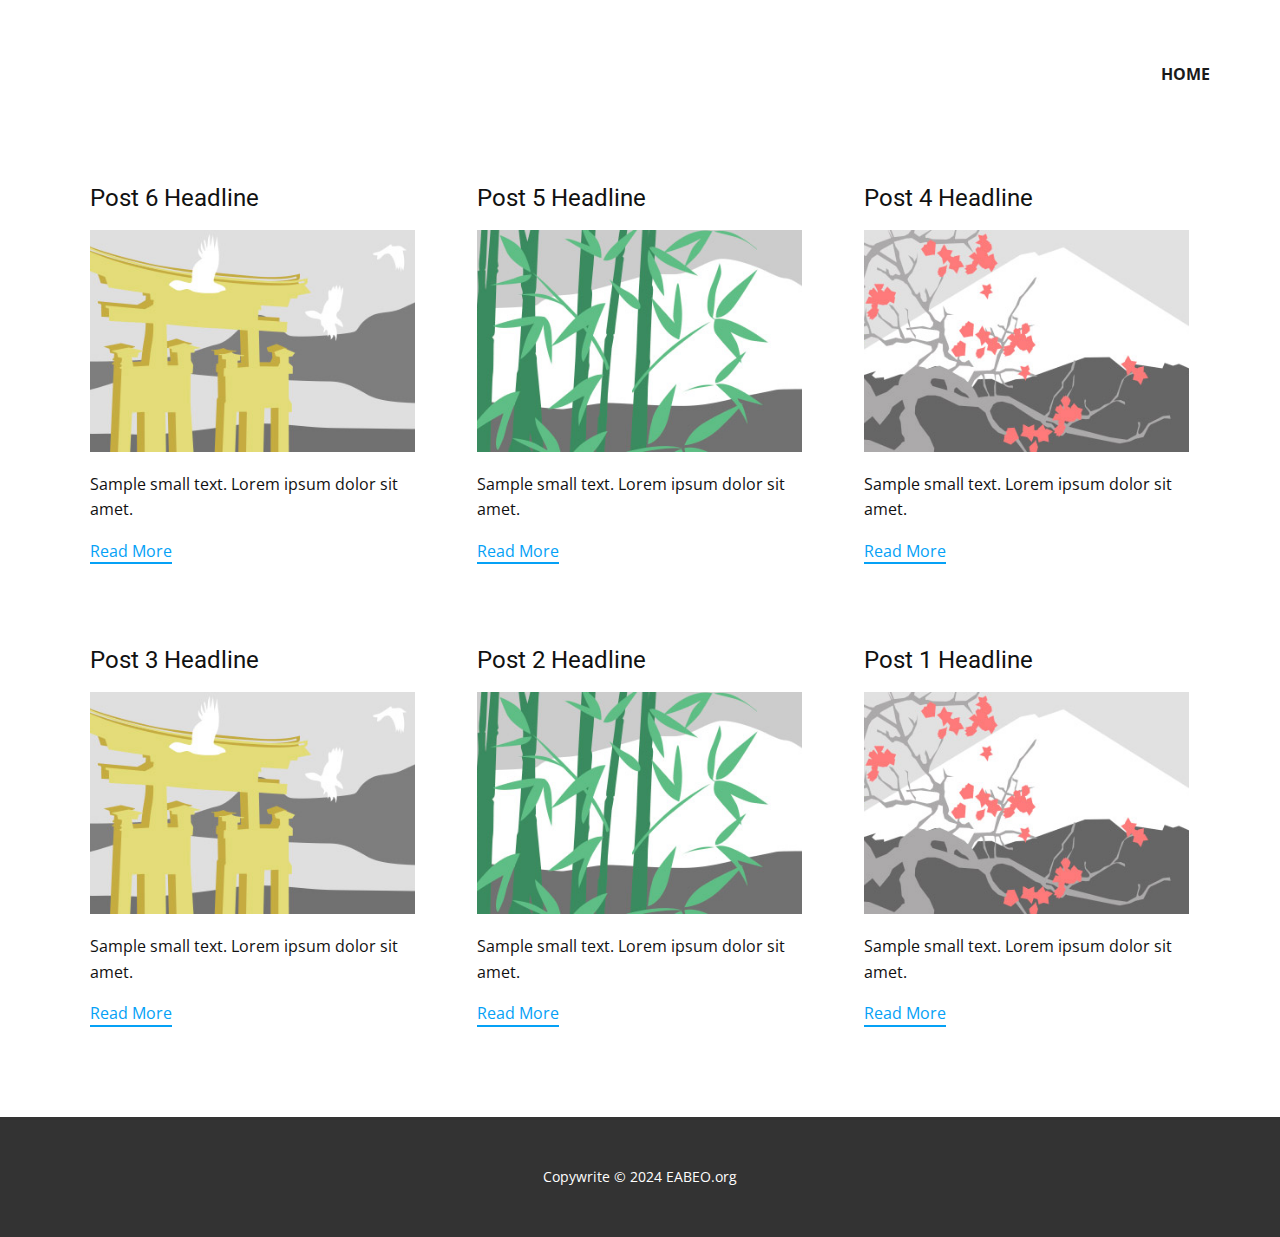
<file: blog/blog.html>
<!DOCTYPE html>
<html style="font-size: 16px;" lang="en"><head>
    <meta name="viewport" content="width=device-width, initial-scale=1.0">
    <meta charset="utf-8">
    <meta name="keywords" content="">
    <meta name="description" content="">
    <title>Blog</title>
    <link rel="stylesheet" href="../nicepage.css" media="screen">
<link rel="stylesheet" href="../Blog-Template.css" media="screen">
    <script class="u-script" type="text/javascript" src="../jquery.js" defer=""></script>
    <script class="u-script" type="text/javascript" src="../nicepage.js" defer=""></script>
    <meta name="generator" content="Nicepage 6.9.2, nicepage.com">
    <link id="u-theme-google-font" rel="stylesheet" href="https://fonts.googleapis.com/css?family=Roboto:100,100i,300,300i,400,400i,500,500i,700,700i,900,900i|Open+Sans:300,300i,400,400i,500,500i,600,600i,700,700i,800,800i">
    
    
    
    
    
    <script type="application/ld+json">{
		"@context": "http://schema.org",
		"@type": "Organization",
		"name": "EABEO"
}</script>
    <meta name="theme-color" content="#05a1f6">
  <meta data-intl-tel-input-cdn-path="intlTelInput/"></head>
  <body data-path-to-root="./" data-include-products="false" class="u-body u-xl-mode" data-lang="en"><header class="u-clearfix u-header u-header" id="sec-fe09"><div class="u-clearfix u-sheet u-sheet-1">
        <nav class="u-menu u-menu-one-level u-offcanvas u-menu-1">
          <div class="menu-collapse" style="font-size: 1rem; letter-spacing: 0px; font-weight: 700; text-transform: uppercase;">
            <a class="u-border-2 u-border-active-black u-border-hover-palette-1-base u-border-no-left u-border-no-right u-border-no-top u-button-style u-custom-left-right-menu-spacing u-custom-padding-bottom u-custom-top-bottom-menu-spacing u-nav-link u-text-active-black u-text-grey-90 u-text-hover-grey-90" href="#">
              <svg class="u-svg-link" viewBox="0 0 24 24"><use xlink:href="#menu-hamburger"></use></svg>
              <svg class="u-svg-content" version="1.1" id="menu-hamburger" viewBox="0 0 16 16" x="0px" y="0px" xmlns:xlink="http://www.w3.org/1999/xlink" xmlns="http://www.w3.org/2000/svg"><g><rect y="1" width="16" height="2"></rect><rect y="7" width="16" height="2"></rect><rect y="13" width="16" height="2"></rect>
</g></svg>
            </a>
          </div>
          <div class="u-custom-menu u-nav-container">
            <ul class="u-nav u-spacing-30 u-unstyled u-nav-1"><li class="u-nav-item"><a class="u-border-2 u-border-active-black u-border-hover-palette-1-base u-border-no-left u-border-no-right u-border-no-top u-button-style u-nav-link u-text-active-black u-text-grey-90 u-text-hover-grey-90" href="../Home.html" style="padding: 10px 0px;">Home</a>
</li></ul>
          </div>
          <div class="u-custom-menu u-nav-container-collapse">
            <div class="u-black u-container-style u-inner-container-layout u-opacity u-opacity-95 u-sidenav">
              <div class="u-inner-container-layout u-sidenav-overflow">
                <div class="u-menu-close"></div>
                <ul class="u-align-center u-nav u-popupmenu-items u-unstyled u-nav-2"><li class="u-nav-item"><a class="u-button-style u-nav-link" href="../Home.html">Home</a>
</li></ul>
              </div>
            </div>
            <div class="u-black u-menu-overlay u-opacity u-opacity-70"></div>
          </div>
        </nav>
      </div></header>
    <section class="u-clearfix u-section-1" id="sec-d462">
      <div class="u-clearfix u-sheet u-valign-middle u-sheet-1"><!--blog--><!--blog_options_json--><!--{"type":"Recent","source":"","tags":"","count":""}--><!--/blog_options_json-->
        <div class="u-blog u-expanded-width u-repeater u-repeater-1"><!--blog_post-->
          <div class="u-blog-post u-container-style u-repeater-item u-white u-repeater-item-1">
            <div class="u-container-layout u-similar-container u-valign-top u-container-layout-1"><!--blog_post_header-->
              <h4 class="u-blog-control u-text u-text-1">
                <a class="u-post-header-link" href="../blog/post-5.html">Post 6 Headline</a>
              </h4><!--/blog_post_header--><!--blog_post_image-->
              <a class="u-post-header-link" href="../blog/post-5.html"><img alt="" class="u-blog-control u-expanded-width u-image u-image-default u-image-1" src="../images/8ad73f3c.jpeg"></a><!--/blog_post_image--><!--blog_post_content-->
              <div class="u-blog-control u-post-content u-text u-text-2 fr-view">Sample small text. Lorem ipsum dolor sit amet.</div><!--/blog_post_content--><!--blog_post_readmore-->
              <a href="../blog/post-5.html" class="u-blog-control u-border-2 u-border-palette-1-base u-btn u-btn-rectangle u-button-style u-none u-btn-1"><!--blog_post_readmore_content--><!--options_json--><!--{"content":"","defaultValue":"Read More"}--><!--/options_json-->Read More<!--/blog_post_readmore_content--></a><!--/blog_post_readmore-->
            </div>
          </div><div class="u-blog-post u-container-style u-repeater-item u-video-cover u-white">
            <div class="u-container-layout u-similar-container u-valign-top u-container-layout-2"><!--blog_post_header-->
              <h4 class="u-blog-control u-text u-text-3">
                <a class="u-post-header-link" href="../blog/post-4.html">Post 5 Headline</a>
              </h4><!--/blog_post_header--><!--blog_post_image-->
              <a class="u-post-header-link" href="../blog/post-4.html"><img alt="" class="u-blog-control u-expanded-width u-image u-image-default u-image-2" src="../images/68f64b9d.jpeg"></a><!--/blog_post_image--><!--blog_post_content-->
              <div class="u-blog-control u-post-content u-text u-text-4 fr-view">Sample small text. Lorem ipsum dolor sit amet.</div><!--/blog_post_content--><!--blog_post_readmore-->
              <a href="../blog/post-4.html" class="u-blog-control u-border-2 u-border-palette-1-base u-btn u-btn-rectangle u-button-style u-none u-btn-2"><!--blog_post_readmore_content--><!--options_json--><!--{"content":"","defaultValue":"Read More"}--><!--/options_json-->Read More<!--/blog_post_readmore_content--></a><!--/blog_post_readmore-->
            </div>
          </div><div class="u-blog-post u-container-style u-repeater-item u-video-cover u-white">
            <div class="u-container-layout u-similar-container u-valign-top u-container-layout-3"><!--blog_post_header-->
              <h4 class="u-blog-control u-text u-text-5">
                <a class="u-post-header-link" href="../blog/post-3.html">Post 4 Headline</a>
              </h4><!--/blog_post_header--><!--blog_post_image-->
              <a class="u-post-header-link" href="../blog/post-3.html"><img alt="" class="u-blog-control u-expanded-width u-image u-image-default u-image-3" src="../images/0fd3416c.jpeg"></a><!--/blog_post_image--><!--blog_post_content-->
              <div class="u-blog-control u-post-content u-text u-text-6 fr-view">Sample small text. Lorem ipsum dolor sit amet.</div><!--/blog_post_content--><!--blog_post_readmore-->
              <a href="../blog/post-3.html" class="u-blog-control u-border-2 u-border-palette-1-base u-btn u-btn-rectangle u-button-style u-none u-btn-3"><!--blog_post_readmore_content--><!--options_json--><!--{"content":"","defaultValue":"Read More"}--><!--/options_json-->Read More<!--/blog_post_readmore_content--></a><!--/blog_post_readmore-->
            </div>
          </div><div class="u-blog-post u-container-style u-repeater-item u-white u-repeater-item-1">
            <div class="u-container-layout u-similar-container u-valign-top u-container-layout-1"><!--blog_post_header-->
              <h4 class="u-blog-control u-text u-text-1">
                <a class="u-post-header-link" href="../blog/post-2.html">Post 3 Headline</a>
              </h4><!--/blog_post_header--><!--blog_post_image-->
              <a class="u-post-header-link" href="../blog/post-2.html"><img alt="" class="u-blog-control u-expanded-width u-image u-image-default u-image-1" src="../images/8ad73f3c.jpeg"></a><!--/blog_post_image--><!--blog_post_content-->
              <div class="u-blog-control u-post-content u-text u-text-2 fr-view">Sample small text. Lorem ipsum dolor sit amet.</div><!--/blog_post_content--><!--blog_post_readmore-->
              <a href="../blog/post-2.html" class="u-blog-control u-border-2 u-border-palette-1-base u-btn u-btn-rectangle u-button-style u-none u-btn-1"><!--blog_post_readmore_content--><!--options_json--><!--{"content":"","defaultValue":"Read More"}--><!--/options_json-->Read More<!--/blog_post_readmore_content--></a><!--/blog_post_readmore-->
            </div>
          </div><div class="u-blog-post u-container-style u-repeater-item u-video-cover u-white">
            <div class="u-container-layout u-similar-container u-valign-top u-container-layout-2"><!--blog_post_header-->
              <h4 class="u-blog-control u-text u-text-3">
                <a class="u-post-header-link" href="../blog/post-1.html">Post 2 Headline</a>
              </h4><!--/blog_post_header--><!--blog_post_image-->
              <a class="u-post-header-link" href="../blog/post-1.html"><img alt="" class="u-blog-control u-expanded-width u-image u-image-default u-image-2" src="../images/68f64b9d.jpeg"></a><!--/blog_post_image--><!--blog_post_content-->
              <div class="u-blog-control u-post-content u-text u-text-4 fr-view">Sample small text. Lorem ipsum dolor sit amet.</div><!--/blog_post_content--><!--blog_post_readmore-->
              <a href="../blog/post-1.html" class="u-blog-control u-border-2 u-border-palette-1-base u-btn u-btn-rectangle u-button-style u-none u-btn-2"><!--blog_post_readmore_content--><!--options_json--><!--{"content":"","defaultValue":"Read More"}--><!--/options_json-->Read More<!--/blog_post_readmore_content--></a><!--/blog_post_readmore-->
            </div>
          </div><div class="u-blog-post u-container-style u-repeater-item u-video-cover u-white">
            <div class="u-container-layout u-similar-container u-valign-top u-container-layout-3"><!--blog_post_header-->
              <h4 class="u-blog-control u-text u-text-5">
                <a class="u-post-header-link" href="../blog/post.html">Post 1 Headline</a>
              </h4><!--/blog_post_header--><!--blog_post_image-->
              <a class="u-post-header-link" href="../blog/post.html"><img alt="" class="u-blog-control u-expanded-width u-image u-image-default u-image-3" src="../images/0fd3416c.jpeg"></a><!--/blog_post_image--><!--blog_post_content-->
              <div class="u-blog-control u-post-content u-text u-text-6 fr-view">Sample small text. Lorem ipsum dolor sit amet.</div><!--/blog_post_content--><!--blog_post_readmore-->
              <a href="../blog/post.html" class="u-blog-control u-border-2 u-border-palette-1-base u-btn u-btn-rectangle u-button-style u-none u-btn-3"><!--blog_post_readmore_content--><!--options_json--><!--{"content":"","defaultValue":"Read More"}--><!--/options_json-->Read More<!--/blog_post_readmore_content--></a><!--/blog_post_readmore-->
            </div>
          </div><!--/blog_post--><!--blog_post-->
          <!--/blog_post--><!--blog_post-->
          <!--/blog_post-->
        </div><!--/blog-->
      </div>
    </section>
    
    
    
    
    
    <footer class="u-align-center u-clearfix u-footer u-grey-80 u-footer" id="sec-9ddf"><div class="u-clearfix u-sheet u-sheet-1">
        <p class="u-small-text u-text u-text-variant u-text-1">Copywrite © 2024 EABEO​.org</p>
      </div></footer>
  
</body></html>
</file>
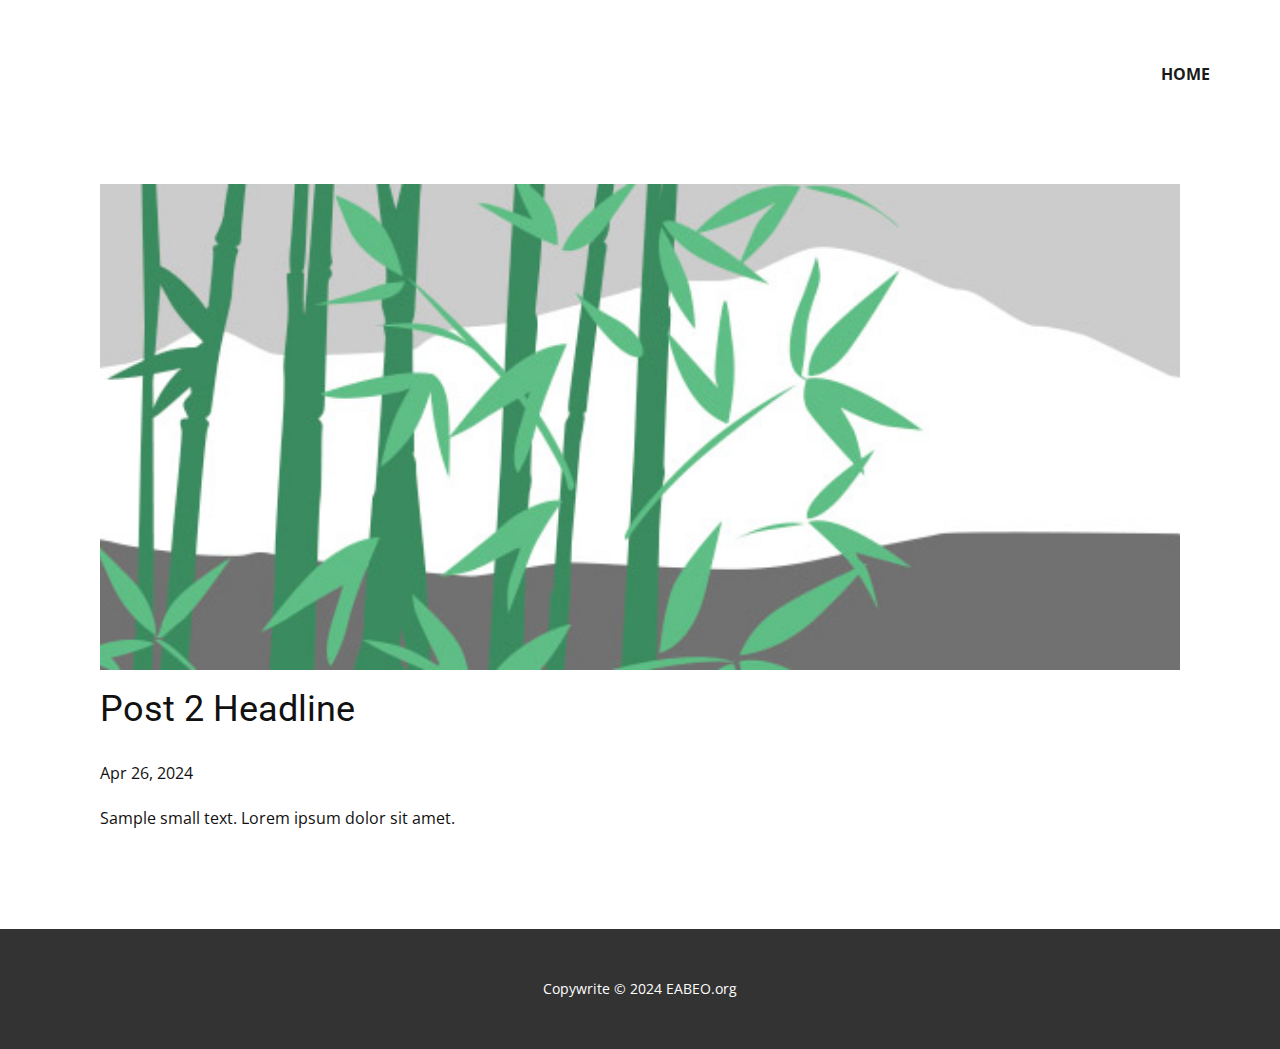
<file: blog/post-1.html>
<!DOCTYPE html>
<html style="font-size: 16px;" lang="en"><head>
    <meta name="viewport" content="width=device-width, initial-scale=1.0">
    <meta charset="utf-8">
    <meta name="keywords" content="Post 1 Headline">
    <meta name="description" content="">
    <title>Post 2 Headline</title>
    <link rel="stylesheet" href="../nicepage.css" media="screen">
<link rel="stylesheet" href="../Post-Template.css" media="screen">
    <script class="u-script" type="text/javascript" src="../jquery.js" defer=""></script>
    <script class="u-script" type="text/javascript" src="../nicepage.js" defer=""></script>
    <meta name="generator" content="Nicepage 6.9.2, nicepage.com">
    <link id="u-theme-google-font" rel="stylesheet" href="https://fonts.googleapis.com/css?family=Roboto:100,100i,300,300i,400,400i,500,500i,700,700i,900,900i|Open+Sans:300,300i,400,400i,500,500i,600,600i,700,700i,800,800i">
    
    
    
    
    
    <script type="application/ld+json">{
		"@context": "http://schema.org",
		"@type": "Organization",
		"name": "EABEO"
}</script>
    <meta name="theme-color" content="#05a1f6">
  <meta data-intl-tel-input-cdn-path="intlTelInput/"></head>
  <body data-path-to-root="./" data-include-products="false" class="u-body u-xl-mode" data-lang="en"><header class="u-clearfix u-header u-header" id="sec-fe09"><div class="u-clearfix u-sheet u-sheet-1">
        <nav class="u-menu u-menu-one-level u-offcanvas u-menu-1">
          <div class="menu-collapse" style="font-size: 1rem; letter-spacing: 0px; font-weight: 700; text-transform: uppercase;">
            <a class="u-border-2 u-border-active-black u-border-hover-palette-1-base u-border-no-left u-border-no-right u-border-no-top u-button-style u-custom-left-right-menu-spacing u-custom-padding-bottom u-custom-top-bottom-menu-spacing u-nav-link u-text-active-black u-text-grey-90 u-text-hover-grey-90" href="#">
              <svg class="u-svg-link" viewBox="0 0 24 24"><use xlink:href="#menu-hamburger"></use></svg>
              <svg class="u-svg-content" version="1.1" id="menu-hamburger" viewBox="0 0 16 16" x="0px" y="0px" xmlns:xlink="http://www.w3.org/1999/xlink" xmlns="http://www.w3.org/2000/svg"><g><rect y="1" width="16" height="2"></rect><rect y="7" width="16" height="2"></rect><rect y="13" width="16" height="2"></rect>
</g></svg>
            </a>
          </div>
          <div class="u-custom-menu u-nav-container">
            <ul class="u-nav u-spacing-30 u-unstyled u-nav-1"><li class="u-nav-item"><a class="u-border-2 u-border-active-black u-border-hover-palette-1-base u-border-no-left u-border-no-right u-border-no-top u-button-style u-nav-link u-text-active-black u-text-grey-90 u-text-hover-grey-90" href="../Home.html" style="padding: 10px 0px;">Home</a>
</li></ul>
          </div>
          <div class="u-custom-menu u-nav-container-collapse">
            <div class="u-black u-container-style u-inner-container-layout u-opacity u-opacity-95 u-sidenav">
              <div class="u-inner-container-layout u-sidenav-overflow">
                <div class="u-menu-close"></div>
                <ul class="u-align-center u-nav u-popupmenu-items u-unstyled u-nav-2"><li class="u-nav-item"><a class="u-button-style u-nav-link" href="../Home.html">Home</a>
</li></ul>
              </div>
            </div>
            <div class="u-black u-menu-overlay u-opacity u-opacity-70"></div>
          </div>
        </nav>
      </div></header>
    <section class="u-align-center u-clearfix u-section-1" id="sec-25ae">
      <div class="u-clearfix u-sheet u-valign-middle-md u-valign-middle-sm u-valign-middle-xs u-sheet-1"><!--post_details--><!--post_details_options_json--><!--{"source":""}--><!--/post_details_options_json--><!--blog_post-->
        <div class="u-container-style u-expanded-width u-post-details u-post-details-1">
          <div class="u-container-layout u-valign-middle u-container-layout-1"><!--blog_post_image-->
            <img alt="" class="u-blog-control u-expanded-width u-image u-image-default u-image-1" src="../images/68f64b9d.jpeg"><!--/blog_post_image--><!--blog_post_header-->
            <h2 class="u-blog-control u-text u-text-1">Post 2 Headline</h2><!--/blog_post_header--><!--blog_post_metadata-->
            <div class="u-blog-control u-metadata u-metadata-1"><!--blog_post_metadata_date-->
              <span class="u-meta-date u-meta-icon">Apr 26, 2024</span><!--/blog_post_metadata_date--><!--blog_post_metadata_category-->
              <!--/blog_post_metadata_category--><!--blog_post_metadata_comments-->
              <!--/blog_post_metadata_comments-->
            </div><!--/blog_post_metadata--><!--blog_post_content-->
            <div class="u-align-justify u-blog-control u-post-content u-text u-text-2 fr-view">
  Sample small text. Lorem ipsum dolor sit amet.
  </div><!--/blog_post_content-->
          </div>
        </div><!--/blog_post--><!--/post_details-->
      </div>
    </section>
    
    
    
    
    
    <footer class="u-align-center u-clearfix u-footer u-grey-80 u-footer" id="sec-9ddf"><div class="u-clearfix u-sheet u-sheet-1">
        <p class="u-small-text u-text u-text-variant u-text-1">Copywrite © 2024 EABEO​.org</p>
      </div></footer>
  
</body></html>
</file>
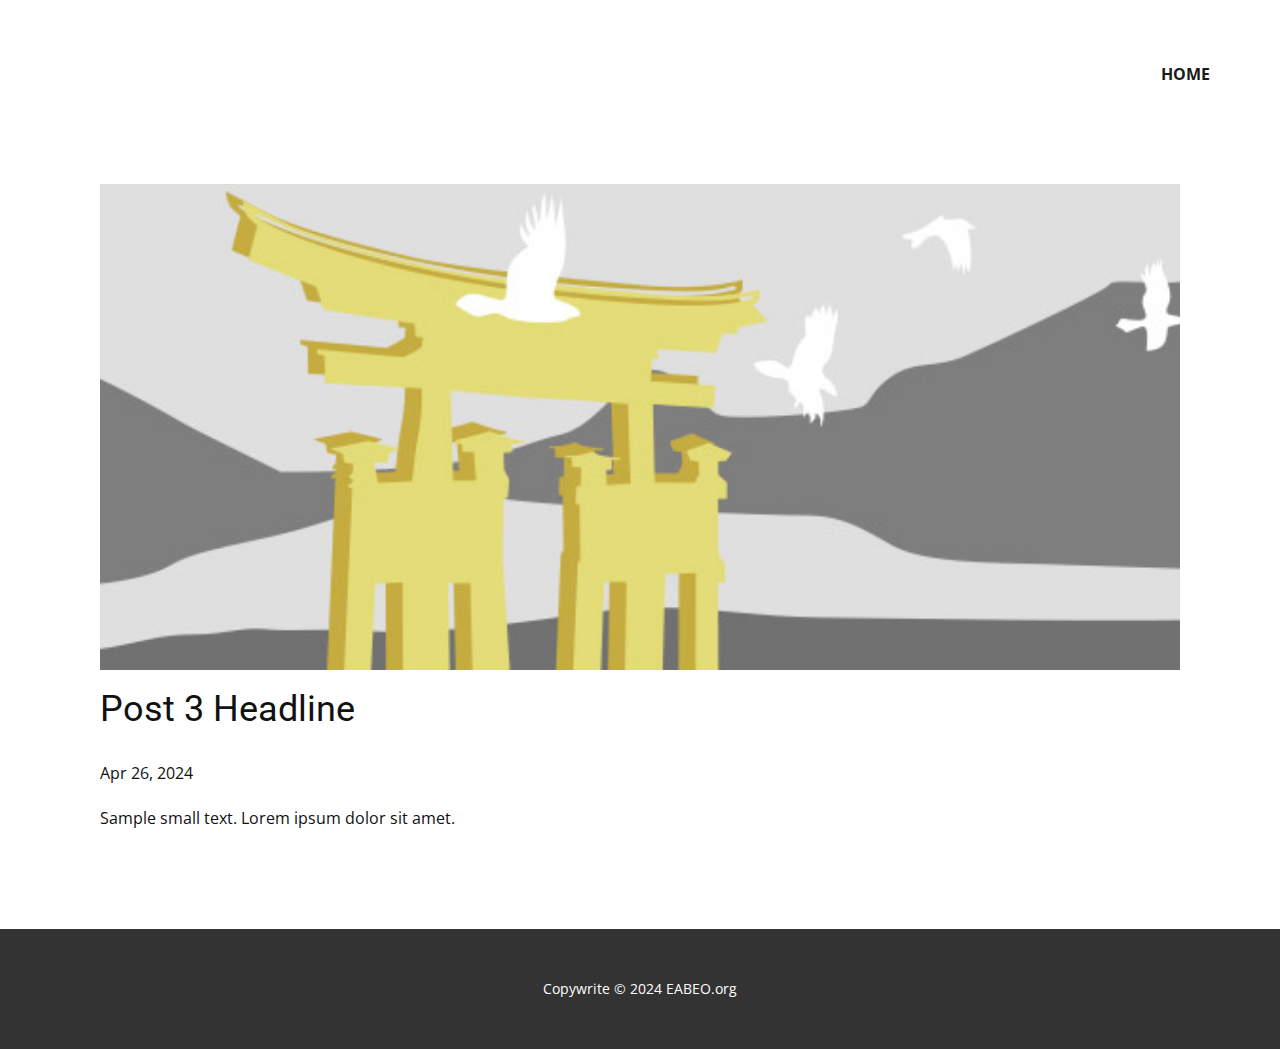
<file: blog/post-2.html>
<!DOCTYPE html>
<html style="font-size: 16px;" lang="en"><head>
    <meta name="viewport" content="width=device-width, initial-scale=1.0">
    <meta charset="utf-8">
    <meta name="keywords" content="Post 1 Headline">
    <meta name="description" content="">
    <title>Post 3 Headline</title>
    <link rel="stylesheet" href="../nicepage.css" media="screen">
<link rel="stylesheet" href="../Post-Template.css" media="screen">
    <script class="u-script" type="text/javascript" src="../jquery.js" defer=""></script>
    <script class="u-script" type="text/javascript" src="../nicepage.js" defer=""></script>
    <meta name="generator" content="Nicepage 6.9.2, nicepage.com">
    <link id="u-theme-google-font" rel="stylesheet" href="https://fonts.googleapis.com/css?family=Roboto:100,100i,300,300i,400,400i,500,500i,700,700i,900,900i|Open+Sans:300,300i,400,400i,500,500i,600,600i,700,700i,800,800i">
    
    
    
    
    
    <script type="application/ld+json">{
		"@context": "http://schema.org",
		"@type": "Organization",
		"name": "EABEO"
}</script>
    <meta name="theme-color" content="#05a1f6">
  <meta data-intl-tel-input-cdn-path="intlTelInput/"></head>
  <body data-path-to-root="./" data-include-products="false" class="u-body u-xl-mode" data-lang="en"><header class="u-clearfix u-header u-header" id="sec-fe09"><div class="u-clearfix u-sheet u-sheet-1">
        <nav class="u-menu u-menu-one-level u-offcanvas u-menu-1">
          <div class="menu-collapse" style="font-size: 1rem; letter-spacing: 0px; font-weight: 700; text-transform: uppercase;">
            <a class="u-border-2 u-border-active-black u-border-hover-palette-1-base u-border-no-left u-border-no-right u-border-no-top u-button-style u-custom-left-right-menu-spacing u-custom-padding-bottom u-custom-top-bottom-menu-spacing u-nav-link u-text-active-black u-text-grey-90 u-text-hover-grey-90" href="#">
              <svg class="u-svg-link" viewBox="0 0 24 24"><use xlink:href="#menu-hamburger"></use></svg>
              <svg class="u-svg-content" version="1.1" id="menu-hamburger" viewBox="0 0 16 16" x="0px" y="0px" xmlns:xlink="http://www.w3.org/1999/xlink" xmlns="http://www.w3.org/2000/svg"><g><rect y="1" width="16" height="2"></rect><rect y="7" width="16" height="2"></rect><rect y="13" width="16" height="2"></rect>
</g></svg>
            </a>
          </div>
          <div class="u-custom-menu u-nav-container">
            <ul class="u-nav u-spacing-30 u-unstyled u-nav-1"><li class="u-nav-item"><a class="u-border-2 u-border-active-black u-border-hover-palette-1-base u-border-no-left u-border-no-right u-border-no-top u-button-style u-nav-link u-text-active-black u-text-grey-90 u-text-hover-grey-90" href="../Home.html" style="padding: 10px 0px;">Home</a>
</li></ul>
          </div>
          <div class="u-custom-menu u-nav-container-collapse">
            <div class="u-black u-container-style u-inner-container-layout u-opacity u-opacity-95 u-sidenav">
              <div class="u-inner-container-layout u-sidenav-overflow">
                <div class="u-menu-close"></div>
                <ul class="u-align-center u-nav u-popupmenu-items u-unstyled u-nav-2"><li class="u-nav-item"><a class="u-button-style u-nav-link" href="../Home.html">Home</a>
</li></ul>
              </div>
            </div>
            <div class="u-black u-menu-overlay u-opacity u-opacity-70"></div>
          </div>
        </nav>
      </div></header>
    <section class="u-align-center u-clearfix u-section-1" id="sec-25ae">
      <div class="u-clearfix u-sheet u-valign-middle-md u-valign-middle-sm u-valign-middle-xs u-sheet-1"><!--post_details--><!--post_details_options_json--><!--{"source":""}--><!--/post_details_options_json--><!--blog_post-->
        <div class="u-container-style u-expanded-width u-post-details u-post-details-1">
          <div class="u-container-layout u-valign-middle u-container-layout-1"><!--blog_post_image-->
            <img alt="" class="u-blog-control u-expanded-width u-image u-image-default u-image-1" src="../images/8ad73f3c.jpeg"><!--/blog_post_image--><!--blog_post_header-->
            <h2 class="u-blog-control u-text u-text-1">Post 3 Headline</h2><!--/blog_post_header--><!--blog_post_metadata-->
            <div class="u-blog-control u-metadata u-metadata-1"><!--blog_post_metadata_date-->
              <span class="u-meta-date u-meta-icon">Apr 26, 2024</span><!--/blog_post_metadata_date--><!--blog_post_metadata_category-->
              <!--/blog_post_metadata_category--><!--blog_post_metadata_comments-->
              <!--/blog_post_metadata_comments-->
            </div><!--/blog_post_metadata--><!--blog_post_content-->
            <div class="u-align-justify u-blog-control u-post-content u-text u-text-2 fr-view">
  Sample small text. Lorem ipsum dolor sit amet.
  </div><!--/blog_post_content-->
          </div>
        </div><!--/blog_post--><!--/post_details-->
      </div>
    </section>
    
    
    
    
    
    <footer class="u-align-center u-clearfix u-footer u-grey-80 u-footer" id="sec-9ddf"><div class="u-clearfix u-sheet u-sheet-1">
        <p class="u-small-text u-text u-text-variant u-text-1">Copywrite © 2024 EABEO​.org</p>
      </div></footer>
  
</body></html>
</file>
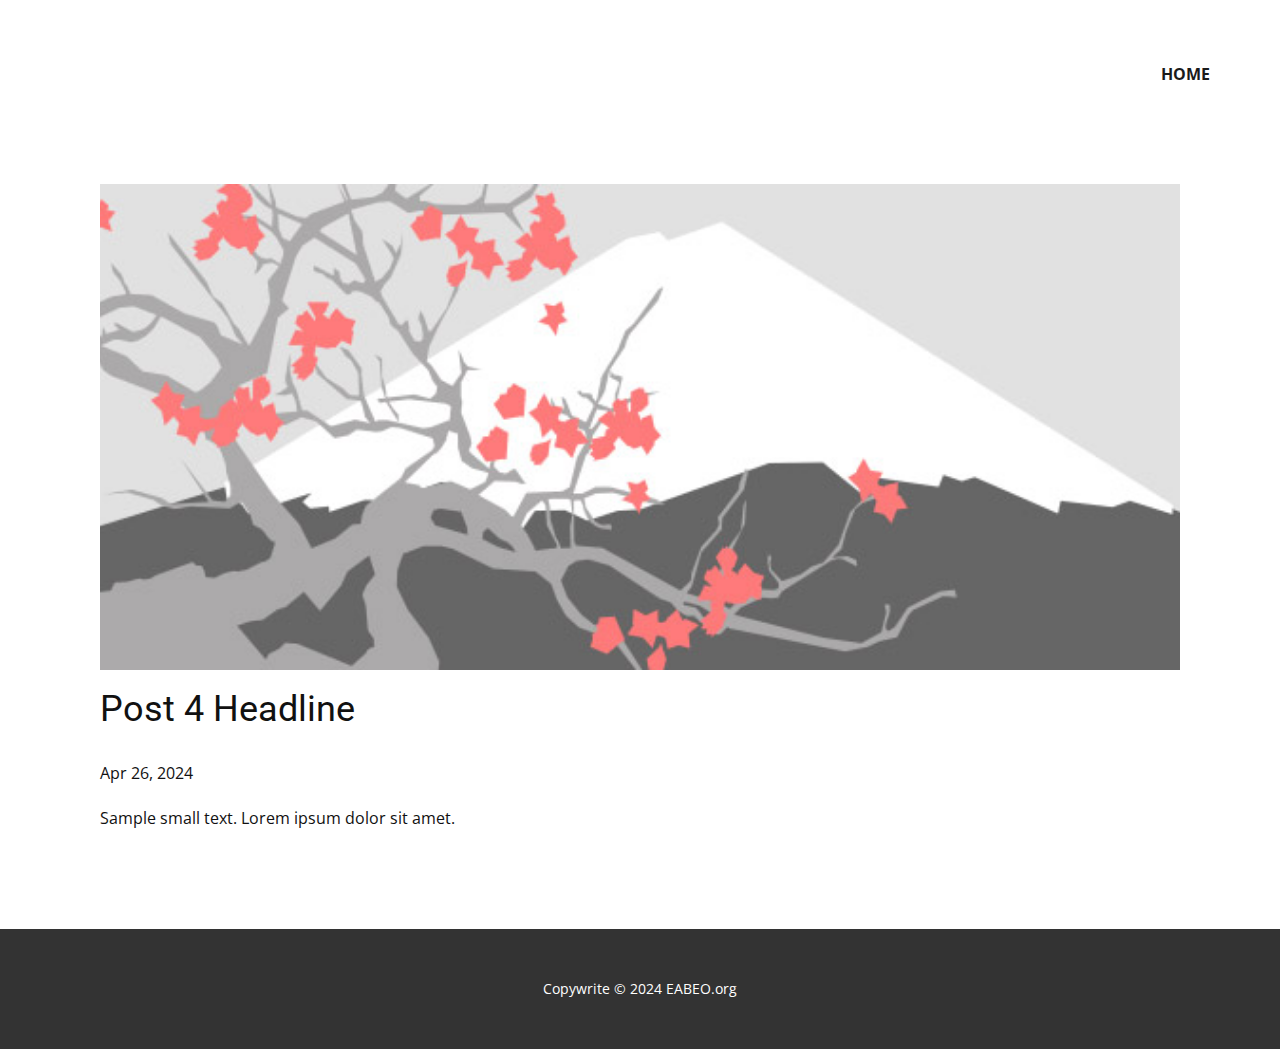
<file: blog/post-3.html>
<!DOCTYPE html>
<html style="font-size: 16px;" lang="en"><head>
    <meta name="viewport" content="width=device-width, initial-scale=1.0">
    <meta charset="utf-8">
    <meta name="keywords" content="Post 1 Headline">
    <meta name="description" content="">
    <title>Post 4 Headline</title>
    <link rel="stylesheet" href="../nicepage.css" media="screen">
<link rel="stylesheet" href="../Post-Template.css" media="screen">
    <script class="u-script" type="text/javascript" src="../jquery.js" defer=""></script>
    <script class="u-script" type="text/javascript" src="../nicepage.js" defer=""></script>
    <meta name="generator" content="Nicepage 6.9.2, nicepage.com">
    <link id="u-theme-google-font" rel="stylesheet" href="https://fonts.googleapis.com/css?family=Roboto:100,100i,300,300i,400,400i,500,500i,700,700i,900,900i|Open+Sans:300,300i,400,400i,500,500i,600,600i,700,700i,800,800i">
    
    
    
    
    
    <script type="application/ld+json">{
		"@context": "http://schema.org",
		"@type": "Organization",
		"name": "EABEO"
}</script>
    <meta name="theme-color" content="#05a1f6">
  <meta data-intl-tel-input-cdn-path="intlTelInput/"></head>
  <body data-path-to-root="./" data-include-products="false" class="u-body u-xl-mode" data-lang="en"><header class="u-clearfix u-header u-header" id="sec-fe09"><div class="u-clearfix u-sheet u-sheet-1">
        <nav class="u-menu u-menu-one-level u-offcanvas u-menu-1">
          <div class="menu-collapse" style="font-size: 1rem; letter-spacing: 0px; font-weight: 700; text-transform: uppercase;">
            <a class="u-border-2 u-border-active-black u-border-hover-palette-1-base u-border-no-left u-border-no-right u-border-no-top u-button-style u-custom-left-right-menu-spacing u-custom-padding-bottom u-custom-top-bottom-menu-spacing u-nav-link u-text-active-black u-text-grey-90 u-text-hover-grey-90" href="#">
              <svg class="u-svg-link" viewBox="0 0 24 24"><use xlink:href="#menu-hamburger"></use></svg>
              <svg class="u-svg-content" version="1.1" id="menu-hamburger" viewBox="0 0 16 16" x="0px" y="0px" xmlns:xlink="http://www.w3.org/1999/xlink" xmlns="http://www.w3.org/2000/svg"><g><rect y="1" width="16" height="2"></rect><rect y="7" width="16" height="2"></rect><rect y="13" width="16" height="2"></rect>
</g></svg>
            </a>
          </div>
          <div class="u-custom-menu u-nav-container">
            <ul class="u-nav u-spacing-30 u-unstyled u-nav-1"><li class="u-nav-item"><a class="u-border-2 u-border-active-black u-border-hover-palette-1-base u-border-no-left u-border-no-right u-border-no-top u-button-style u-nav-link u-text-active-black u-text-grey-90 u-text-hover-grey-90" href="../Home.html" style="padding: 10px 0px;">Home</a>
</li></ul>
          </div>
          <div class="u-custom-menu u-nav-container-collapse">
            <div class="u-black u-container-style u-inner-container-layout u-opacity u-opacity-95 u-sidenav">
              <div class="u-inner-container-layout u-sidenav-overflow">
                <div class="u-menu-close"></div>
                <ul class="u-align-center u-nav u-popupmenu-items u-unstyled u-nav-2"><li class="u-nav-item"><a class="u-button-style u-nav-link" href="../Home.html">Home</a>
</li></ul>
              </div>
            </div>
            <div class="u-black u-menu-overlay u-opacity u-opacity-70"></div>
          </div>
        </nav>
      </div></header>
    <section class="u-align-center u-clearfix u-section-1" id="sec-25ae">
      <div class="u-clearfix u-sheet u-valign-middle-md u-valign-middle-sm u-valign-middle-xs u-sheet-1"><!--post_details--><!--post_details_options_json--><!--{"source":""}--><!--/post_details_options_json--><!--blog_post-->
        <div class="u-container-style u-expanded-width u-post-details u-post-details-1">
          <div class="u-container-layout u-valign-middle u-container-layout-1"><!--blog_post_image-->
            <img alt="" class="u-blog-control u-expanded-width u-image u-image-default u-image-1" src="../images/0fd3416c.jpeg"><!--/blog_post_image--><!--blog_post_header-->
            <h2 class="u-blog-control u-text u-text-1">Post 4 Headline</h2><!--/blog_post_header--><!--blog_post_metadata-->
            <div class="u-blog-control u-metadata u-metadata-1"><!--blog_post_metadata_date-->
              <span class="u-meta-date u-meta-icon">Apr 26, 2024</span><!--/blog_post_metadata_date--><!--blog_post_metadata_category-->
              <!--/blog_post_metadata_category--><!--blog_post_metadata_comments-->
              <!--/blog_post_metadata_comments-->
            </div><!--/blog_post_metadata--><!--blog_post_content-->
            <div class="u-align-justify u-blog-control u-post-content u-text u-text-2 fr-view">
  Sample small text. Lorem ipsum dolor sit amet.
  </div><!--/blog_post_content-->
          </div>
        </div><!--/blog_post--><!--/post_details-->
      </div>
    </section>
    
    
    
    
    
    <footer class="u-align-center u-clearfix u-footer u-grey-80 u-footer" id="sec-9ddf"><div class="u-clearfix u-sheet u-sheet-1">
        <p class="u-small-text u-text u-text-variant u-text-1">Copywrite © 2024 EABEO​.org</p>
      </div></footer>
  
</body></html>
</file>
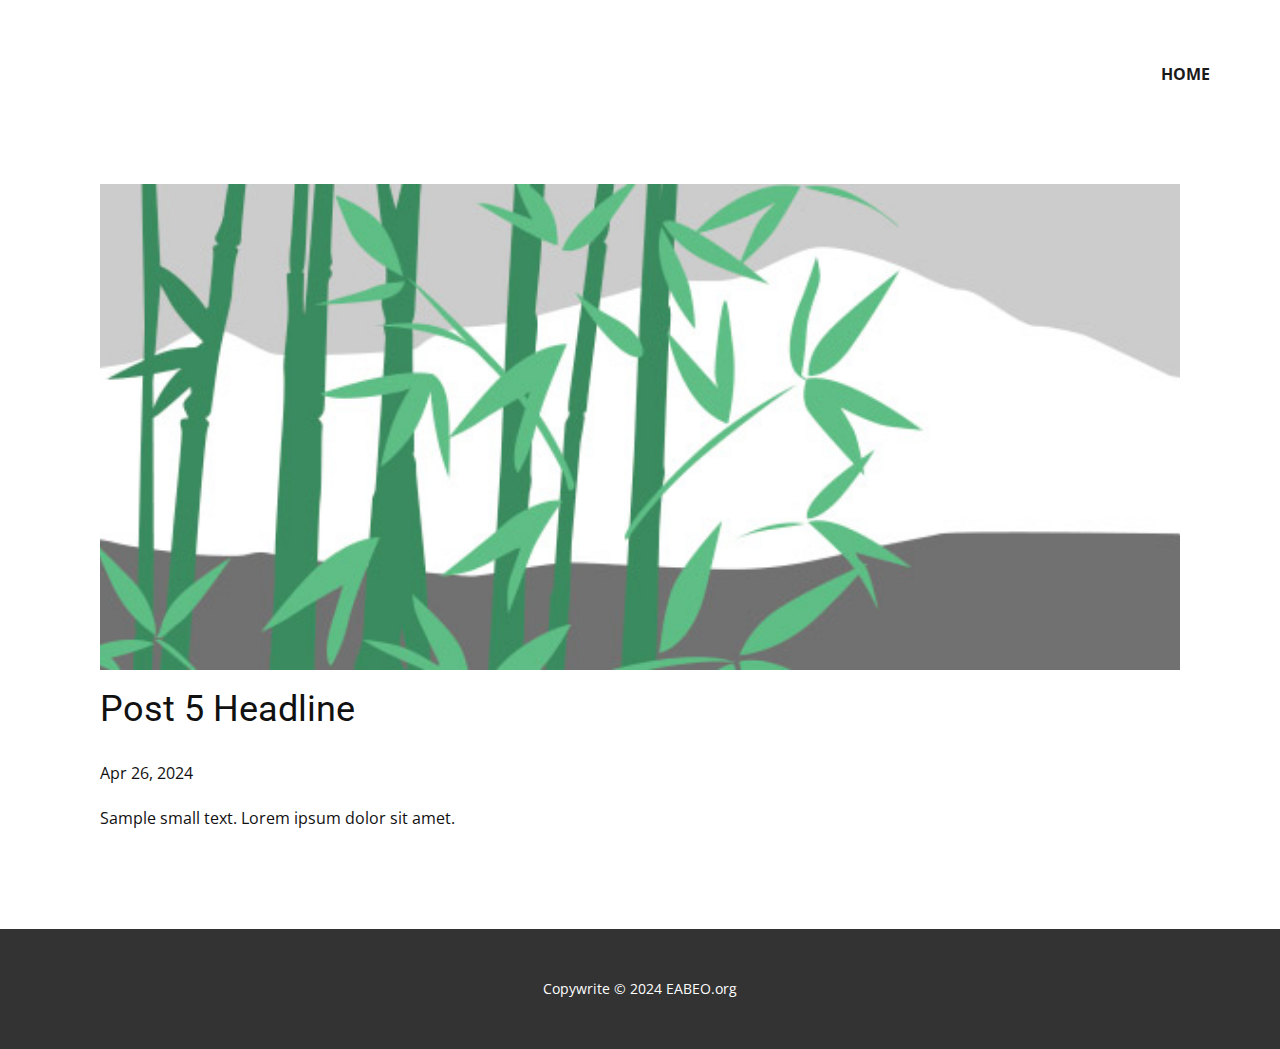
<file: blog/post-4.html>
<!DOCTYPE html>
<html style="font-size: 16px;" lang="en"><head>
    <meta name="viewport" content="width=device-width, initial-scale=1.0">
    <meta charset="utf-8">
    <meta name="keywords" content="Post 1 Headline">
    <meta name="description" content="">
    <title>Post 5 Headline</title>
    <link rel="stylesheet" href="../nicepage.css" media="screen">
<link rel="stylesheet" href="../Post-Template.css" media="screen">
    <script class="u-script" type="text/javascript" src="../jquery.js" defer=""></script>
    <script class="u-script" type="text/javascript" src="../nicepage.js" defer=""></script>
    <meta name="generator" content="Nicepage 6.9.2, nicepage.com">
    <link id="u-theme-google-font" rel="stylesheet" href="https://fonts.googleapis.com/css?family=Roboto:100,100i,300,300i,400,400i,500,500i,700,700i,900,900i|Open+Sans:300,300i,400,400i,500,500i,600,600i,700,700i,800,800i">
    
    
    
    
    
    <script type="application/ld+json">{
		"@context": "http://schema.org",
		"@type": "Organization",
		"name": "EABEO"
}</script>
    <meta name="theme-color" content="#05a1f6">
  <meta data-intl-tel-input-cdn-path="intlTelInput/"></head>
  <body data-path-to-root="./" data-include-products="false" class="u-body u-xl-mode" data-lang="en"><header class="u-clearfix u-header u-header" id="sec-fe09"><div class="u-clearfix u-sheet u-sheet-1">
        <nav class="u-menu u-menu-one-level u-offcanvas u-menu-1">
          <div class="menu-collapse" style="font-size: 1rem; letter-spacing: 0px; font-weight: 700; text-transform: uppercase;">
            <a class="u-border-2 u-border-active-black u-border-hover-palette-1-base u-border-no-left u-border-no-right u-border-no-top u-button-style u-custom-left-right-menu-spacing u-custom-padding-bottom u-custom-top-bottom-menu-spacing u-nav-link u-text-active-black u-text-grey-90 u-text-hover-grey-90" href="#">
              <svg class="u-svg-link" viewBox="0 0 24 24"><use xlink:href="#menu-hamburger"></use></svg>
              <svg class="u-svg-content" version="1.1" id="menu-hamburger" viewBox="0 0 16 16" x="0px" y="0px" xmlns:xlink="http://www.w3.org/1999/xlink" xmlns="http://www.w3.org/2000/svg"><g><rect y="1" width="16" height="2"></rect><rect y="7" width="16" height="2"></rect><rect y="13" width="16" height="2"></rect>
</g></svg>
            </a>
          </div>
          <div class="u-custom-menu u-nav-container">
            <ul class="u-nav u-spacing-30 u-unstyled u-nav-1"><li class="u-nav-item"><a class="u-border-2 u-border-active-black u-border-hover-palette-1-base u-border-no-left u-border-no-right u-border-no-top u-button-style u-nav-link u-text-active-black u-text-grey-90 u-text-hover-grey-90" href="../Home.html" style="padding: 10px 0px;">Home</a>
</li></ul>
          </div>
          <div class="u-custom-menu u-nav-container-collapse">
            <div class="u-black u-container-style u-inner-container-layout u-opacity u-opacity-95 u-sidenav">
              <div class="u-inner-container-layout u-sidenav-overflow">
                <div class="u-menu-close"></div>
                <ul class="u-align-center u-nav u-popupmenu-items u-unstyled u-nav-2"><li class="u-nav-item"><a class="u-button-style u-nav-link" href="../Home.html">Home</a>
</li></ul>
              </div>
            </div>
            <div class="u-black u-menu-overlay u-opacity u-opacity-70"></div>
          </div>
        </nav>
      </div></header>
    <section class="u-align-center u-clearfix u-section-1" id="sec-25ae">
      <div class="u-clearfix u-sheet u-valign-middle-md u-valign-middle-sm u-valign-middle-xs u-sheet-1"><!--post_details--><!--post_details_options_json--><!--{"source":""}--><!--/post_details_options_json--><!--blog_post-->
        <div class="u-container-style u-expanded-width u-post-details u-post-details-1">
          <div class="u-container-layout u-valign-middle u-container-layout-1"><!--blog_post_image-->
            <img alt="" class="u-blog-control u-expanded-width u-image u-image-default u-image-1" src="../images/68f64b9d.jpeg"><!--/blog_post_image--><!--blog_post_header-->
            <h2 class="u-blog-control u-text u-text-1">Post 5 Headline</h2><!--/blog_post_header--><!--blog_post_metadata-->
            <div class="u-blog-control u-metadata u-metadata-1"><!--blog_post_metadata_date-->
              <span class="u-meta-date u-meta-icon">Apr 26, 2024</span><!--/blog_post_metadata_date--><!--blog_post_metadata_category-->
              <!--/blog_post_metadata_category--><!--blog_post_metadata_comments-->
              <!--/blog_post_metadata_comments-->
            </div><!--/blog_post_metadata--><!--blog_post_content-->
            <div class="u-align-justify u-blog-control u-post-content u-text u-text-2 fr-view">
  Sample small text. Lorem ipsum dolor sit amet.
  </div><!--/blog_post_content-->
          </div>
        </div><!--/blog_post--><!--/post_details-->
      </div>
    </section>
    
    
    
    
    
    <footer class="u-align-center u-clearfix u-footer u-grey-80 u-footer" id="sec-9ddf"><div class="u-clearfix u-sheet u-sheet-1">
        <p class="u-small-text u-text u-text-variant u-text-1">Copywrite © 2024 EABEO​.org</p>
      </div></footer>
  
</body></html>
</file>
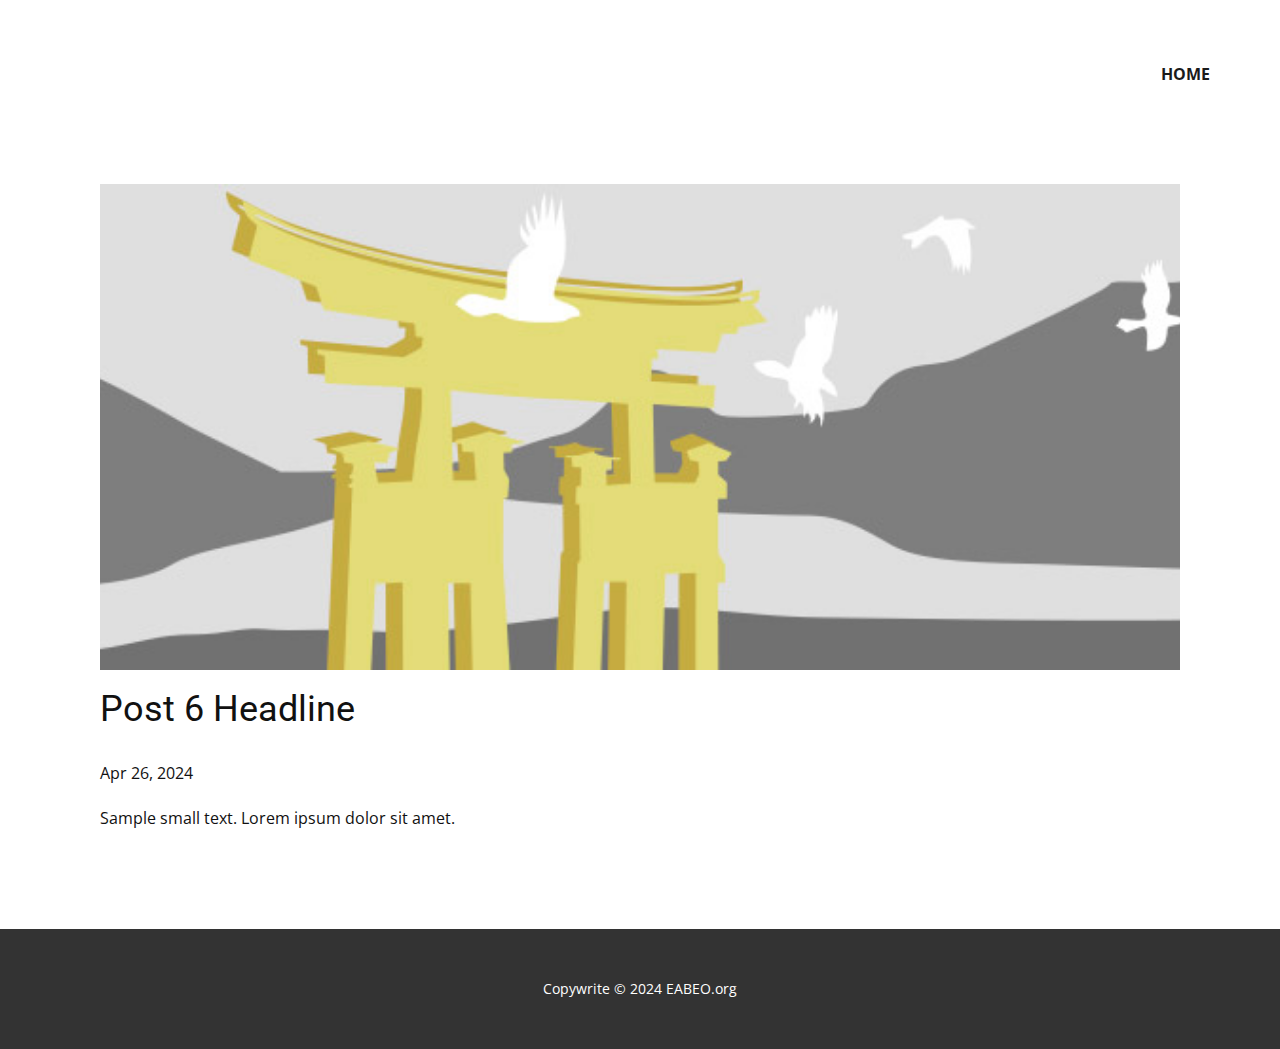
<file: blog/post-5.html>
<!DOCTYPE html>
<html style="font-size: 16px;" lang="en"><head>
    <meta name="viewport" content="width=device-width, initial-scale=1.0">
    <meta charset="utf-8">
    <meta name="keywords" content="Post 1 Headline">
    <meta name="description" content="">
    <title>Post 6 Headline</title>
    <link rel="stylesheet" href="../nicepage.css" media="screen">
<link rel="stylesheet" href="../Post-Template.css" media="screen">
    <script class="u-script" type="text/javascript" src="../jquery.js" defer=""></script>
    <script class="u-script" type="text/javascript" src="../nicepage.js" defer=""></script>
    <meta name="generator" content="Nicepage 6.9.2, nicepage.com">
    <link id="u-theme-google-font" rel="stylesheet" href="https://fonts.googleapis.com/css?family=Roboto:100,100i,300,300i,400,400i,500,500i,700,700i,900,900i|Open+Sans:300,300i,400,400i,500,500i,600,600i,700,700i,800,800i">
    
    
    
    
    
    <script type="application/ld+json">{
		"@context": "http://schema.org",
		"@type": "Organization",
		"name": "EABEO"
}</script>
    <meta name="theme-color" content="#05a1f6">
  <meta data-intl-tel-input-cdn-path="intlTelInput/"></head>
  <body data-path-to-root="./" data-include-products="false" class="u-body u-xl-mode" data-lang="en"><header class="u-clearfix u-header u-header" id="sec-fe09"><div class="u-clearfix u-sheet u-sheet-1">
        <nav class="u-menu u-menu-one-level u-offcanvas u-menu-1">
          <div class="menu-collapse" style="font-size: 1rem; letter-spacing: 0px; font-weight: 700; text-transform: uppercase;">
            <a class="u-border-2 u-border-active-black u-border-hover-palette-1-base u-border-no-left u-border-no-right u-border-no-top u-button-style u-custom-left-right-menu-spacing u-custom-padding-bottom u-custom-top-bottom-menu-spacing u-nav-link u-text-active-black u-text-grey-90 u-text-hover-grey-90" href="#">
              <svg class="u-svg-link" viewBox="0 0 24 24"><use xlink:href="#menu-hamburger"></use></svg>
              <svg class="u-svg-content" version="1.1" id="menu-hamburger" viewBox="0 0 16 16" x="0px" y="0px" xmlns:xlink="http://www.w3.org/1999/xlink" xmlns="http://www.w3.org/2000/svg"><g><rect y="1" width="16" height="2"></rect><rect y="7" width="16" height="2"></rect><rect y="13" width="16" height="2"></rect>
</g></svg>
            </a>
          </div>
          <div class="u-custom-menu u-nav-container">
            <ul class="u-nav u-spacing-30 u-unstyled u-nav-1"><li class="u-nav-item"><a class="u-border-2 u-border-active-black u-border-hover-palette-1-base u-border-no-left u-border-no-right u-border-no-top u-button-style u-nav-link u-text-active-black u-text-grey-90 u-text-hover-grey-90" href="../Home.html" style="padding: 10px 0px;">Home</a>
</li></ul>
          </div>
          <div class="u-custom-menu u-nav-container-collapse">
            <div class="u-black u-container-style u-inner-container-layout u-opacity u-opacity-95 u-sidenav">
              <div class="u-inner-container-layout u-sidenav-overflow">
                <div class="u-menu-close"></div>
                <ul class="u-align-center u-nav u-popupmenu-items u-unstyled u-nav-2"><li class="u-nav-item"><a class="u-button-style u-nav-link" href="../Home.html">Home</a>
</li></ul>
              </div>
            </div>
            <div class="u-black u-menu-overlay u-opacity u-opacity-70"></div>
          </div>
        </nav>
      </div></header>
    <section class="u-align-center u-clearfix u-section-1" id="sec-25ae">
      <div class="u-clearfix u-sheet u-valign-middle-md u-valign-middle-sm u-valign-middle-xs u-sheet-1"><!--post_details--><!--post_details_options_json--><!--{"source":""}--><!--/post_details_options_json--><!--blog_post-->
        <div class="u-container-style u-expanded-width u-post-details u-post-details-1">
          <div class="u-container-layout u-valign-middle u-container-layout-1"><!--blog_post_image-->
            <img alt="" class="u-blog-control u-expanded-width u-image u-image-default u-image-1" src="../images/8ad73f3c.jpeg"><!--/blog_post_image--><!--blog_post_header-->
            <h2 class="u-blog-control u-text u-text-1">Post 6 Headline</h2><!--/blog_post_header--><!--blog_post_metadata-->
            <div class="u-blog-control u-metadata u-metadata-1"><!--blog_post_metadata_date-->
              <span class="u-meta-date u-meta-icon">Apr 26, 2024</span><!--/blog_post_metadata_date--><!--blog_post_metadata_category-->
              <!--/blog_post_metadata_category--><!--blog_post_metadata_comments-->
              <!--/blog_post_metadata_comments-->
            </div><!--/blog_post_metadata--><!--blog_post_content-->
            <div class="u-align-justify u-blog-control u-post-content u-text u-text-2 fr-view">
  Sample small text. Lorem ipsum dolor sit amet.
  </div><!--/blog_post_content-->
          </div>
        </div><!--/blog_post--><!--/post_details-->
      </div>
    </section>
    
    
    
    
    
    <footer class="u-align-center u-clearfix u-footer u-grey-80 u-footer" id="sec-9ddf"><div class="u-clearfix u-sheet u-sheet-1">
        <p class="u-small-text u-text u-text-variant u-text-1">Copywrite © 2024 EABEO​.org</p>
      </div></footer>
  
</body></html>
</file>
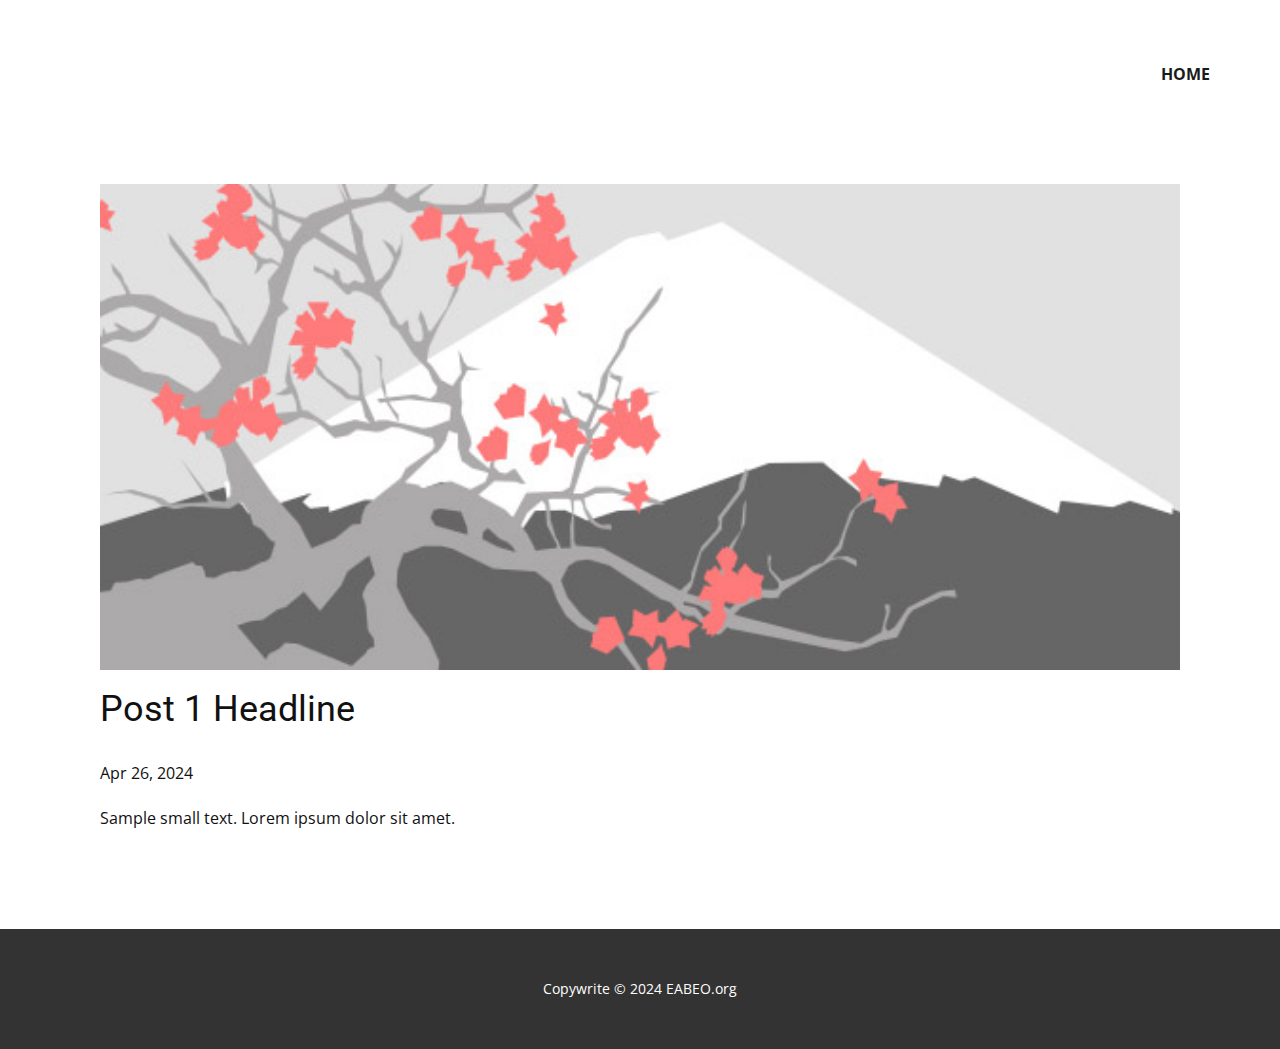
<file: blog/post.html>
<!DOCTYPE html>
<html style="font-size: 16px;" lang="en"><head>
    <meta name="viewport" content="width=device-width, initial-scale=1.0">
    <meta charset="utf-8">
    <meta name="keywords" content="Post 1 Headline">
    <meta name="description" content="">
    <title>Post 1 Headline</title>
    <link rel="stylesheet" href="../nicepage.css" media="screen">
<link rel="stylesheet" href="../Post-Template.css" media="screen">
    <script class="u-script" type="text/javascript" src="../jquery.js" defer=""></script>
    <script class="u-script" type="text/javascript" src="../nicepage.js" defer=""></script>
    <meta name="generator" content="Nicepage 6.9.2, nicepage.com">
    <link id="u-theme-google-font" rel="stylesheet" href="https://fonts.googleapis.com/css?family=Roboto:100,100i,300,300i,400,400i,500,500i,700,700i,900,900i|Open+Sans:300,300i,400,400i,500,500i,600,600i,700,700i,800,800i">
    
    
    
    
    
    <script type="application/ld+json">{
		"@context": "http://schema.org",
		"@type": "Organization",
		"name": "EABEO"
}</script>
    <meta name="theme-color" content="#05a1f6">
  <meta data-intl-tel-input-cdn-path="intlTelInput/"></head>
  <body data-path-to-root="./" data-include-products="false" class="u-body u-xl-mode" data-lang="en"><header class="u-clearfix u-header u-header" id="sec-fe09"><div class="u-clearfix u-sheet u-sheet-1">
        <nav class="u-menu u-menu-one-level u-offcanvas u-menu-1">
          <div class="menu-collapse" style="font-size: 1rem; letter-spacing: 0px; font-weight: 700; text-transform: uppercase;">
            <a class="u-border-2 u-border-active-black u-border-hover-palette-1-base u-border-no-left u-border-no-right u-border-no-top u-button-style u-custom-left-right-menu-spacing u-custom-padding-bottom u-custom-top-bottom-menu-spacing u-nav-link u-text-active-black u-text-grey-90 u-text-hover-grey-90" href="#">
              <svg class="u-svg-link" viewBox="0 0 24 24"><use xlink:href="#menu-hamburger"></use></svg>
              <svg class="u-svg-content" version="1.1" id="menu-hamburger" viewBox="0 0 16 16" x="0px" y="0px" xmlns:xlink="http://www.w3.org/1999/xlink" xmlns="http://www.w3.org/2000/svg"><g><rect y="1" width="16" height="2"></rect><rect y="7" width="16" height="2"></rect><rect y="13" width="16" height="2"></rect>
</g></svg>
            </a>
          </div>
          <div class="u-custom-menu u-nav-container">
            <ul class="u-nav u-spacing-30 u-unstyled u-nav-1"><li class="u-nav-item"><a class="u-border-2 u-border-active-black u-border-hover-palette-1-base u-border-no-left u-border-no-right u-border-no-top u-button-style u-nav-link u-text-active-black u-text-grey-90 u-text-hover-grey-90" href="../Home.html" style="padding: 10px 0px;">Home</a>
</li></ul>
          </div>
          <div class="u-custom-menu u-nav-container-collapse">
            <div class="u-black u-container-style u-inner-container-layout u-opacity u-opacity-95 u-sidenav">
              <div class="u-inner-container-layout u-sidenav-overflow">
                <div class="u-menu-close"></div>
                <ul class="u-align-center u-nav u-popupmenu-items u-unstyled u-nav-2"><li class="u-nav-item"><a class="u-button-style u-nav-link" href="../Home.html">Home</a>
</li></ul>
              </div>
            </div>
            <div class="u-black u-menu-overlay u-opacity u-opacity-70"></div>
          </div>
        </nav>
      </div></header>
    <section class="u-align-center u-clearfix u-section-1" id="sec-25ae">
      <div class="u-clearfix u-sheet u-valign-middle-md u-valign-middle-sm u-valign-middle-xs u-sheet-1"><!--post_details--><!--post_details_options_json--><!--{"source":""}--><!--/post_details_options_json--><!--blog_post-->
        <div class="u-container-style u-expanded-width u-post-details u-post-details-1">
          <div class="u-container-layout u-valign-middle u-container-layout-1"><!--blog_post_image-->
            <img alt="" class="u-blog-control u-expanded-width u-image u-image-default u-image-1" src="../images/0fd3416c.jpeg"><!--/blog_post_image--><!--blog_post_header-->
            <h2 class="u-blog-control u-text u-text-1">Post 1 Headline</h2><!--/blog_post_header--><!--blog_post_metadata-->
            <div class="u-blog-control u-metadata u-metadata-1"><!--blog_post_metadata_date-->
              <span class="u-meta-date u-meta-icon">Apr 26, 2024</span><!--/blog_post_metadata_date--><!--blog_post_metadata_category-->
              <!--/blog_post_metadata_category--><!--blog_post_metadata_comments-->
              <!--/blog_post_metadata_comments-->
            </div><!--/blog_post_metadata--><!--blog_post_content-->
            <div class="u-align-justify u-blog-control u-post-content u-text u-text-2 fr-view">
  Sample small text. Lorem ipsum dolor sit amet.
  </div><!--/blog_post_content-->
          </div>
        </div><!--/blog_post--><!--/post_details-->
      </div>
    </section>
    
    
    
    
    
    <footer class="u-align-center u-clearfix u-footer u-grey-80 u-footer" id="sec-9ddf"><div class="u-clearfix u-sheet u-sheet-1">
        <p class="u-small-text u-text u-text-variant u-text-1">Copywrite © 2024 EABEO​.org</p>
      </div></footer>
  
</body></html>
</file>
